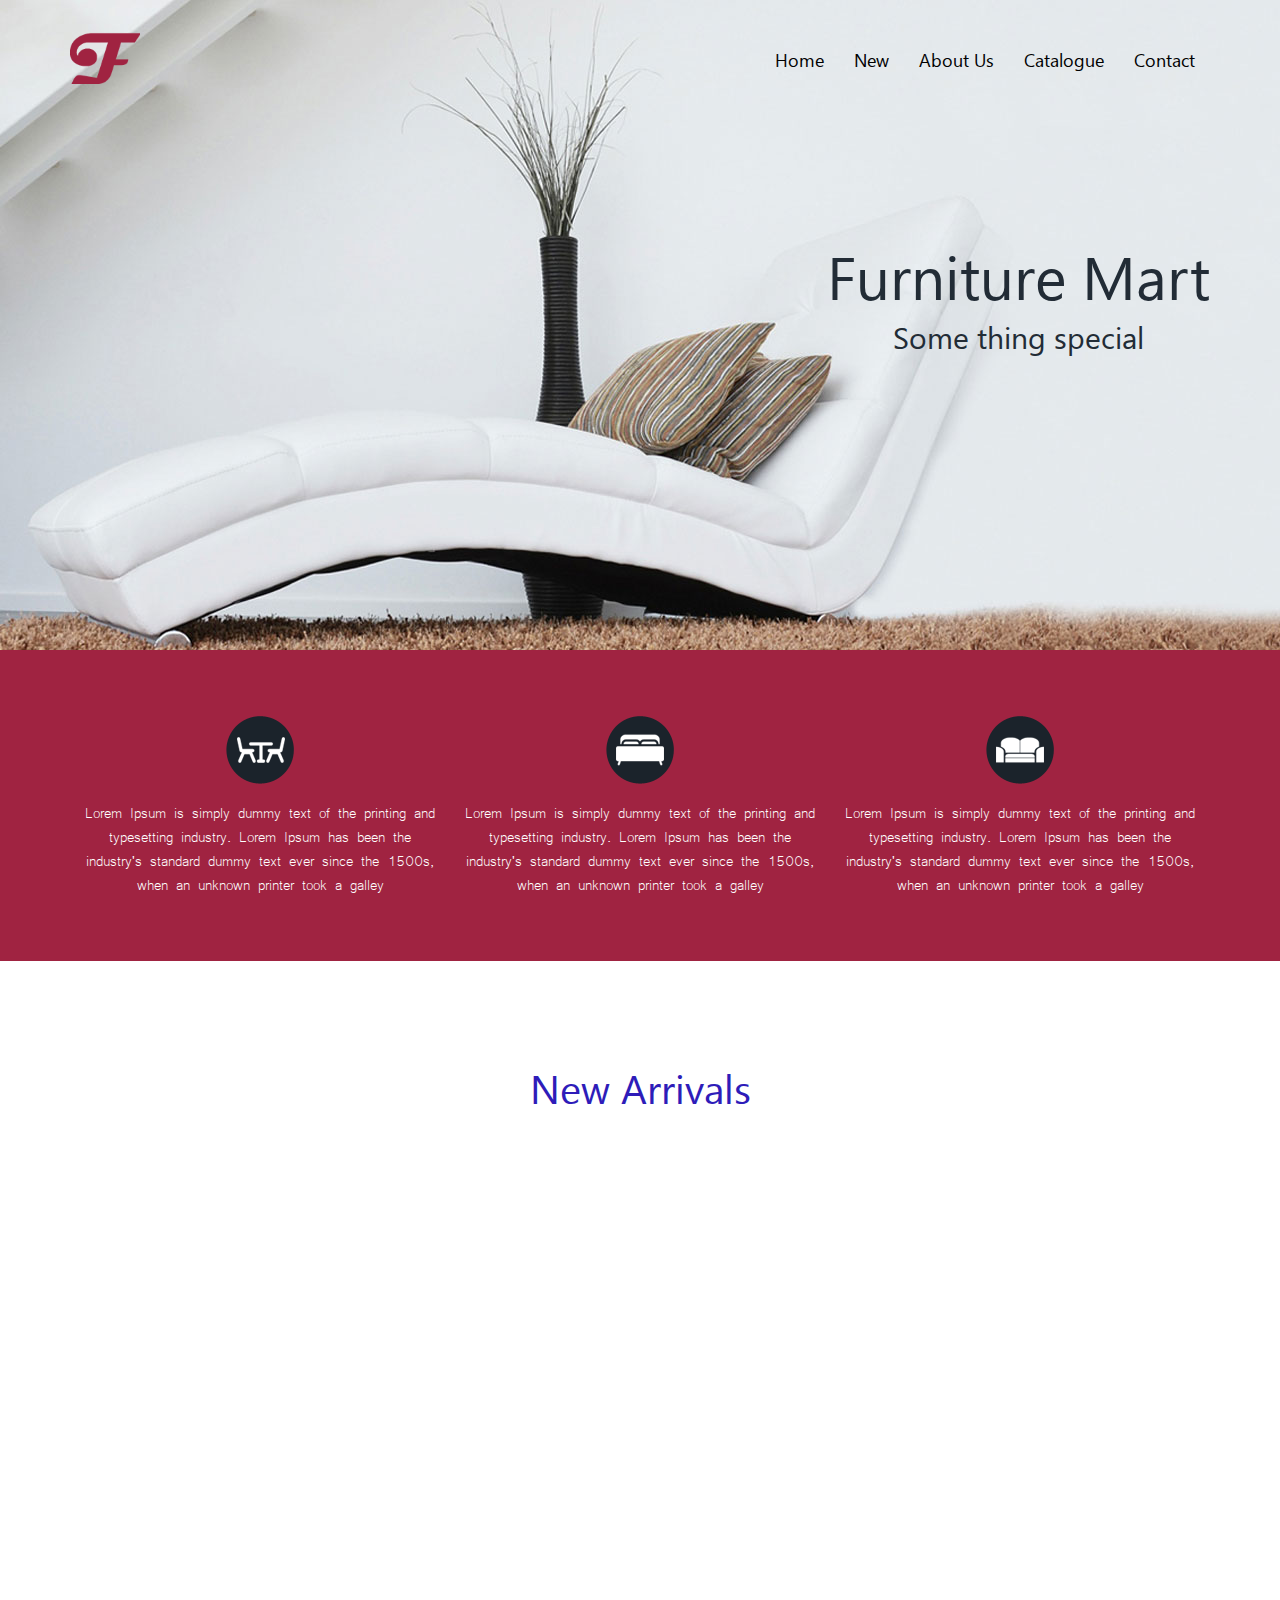
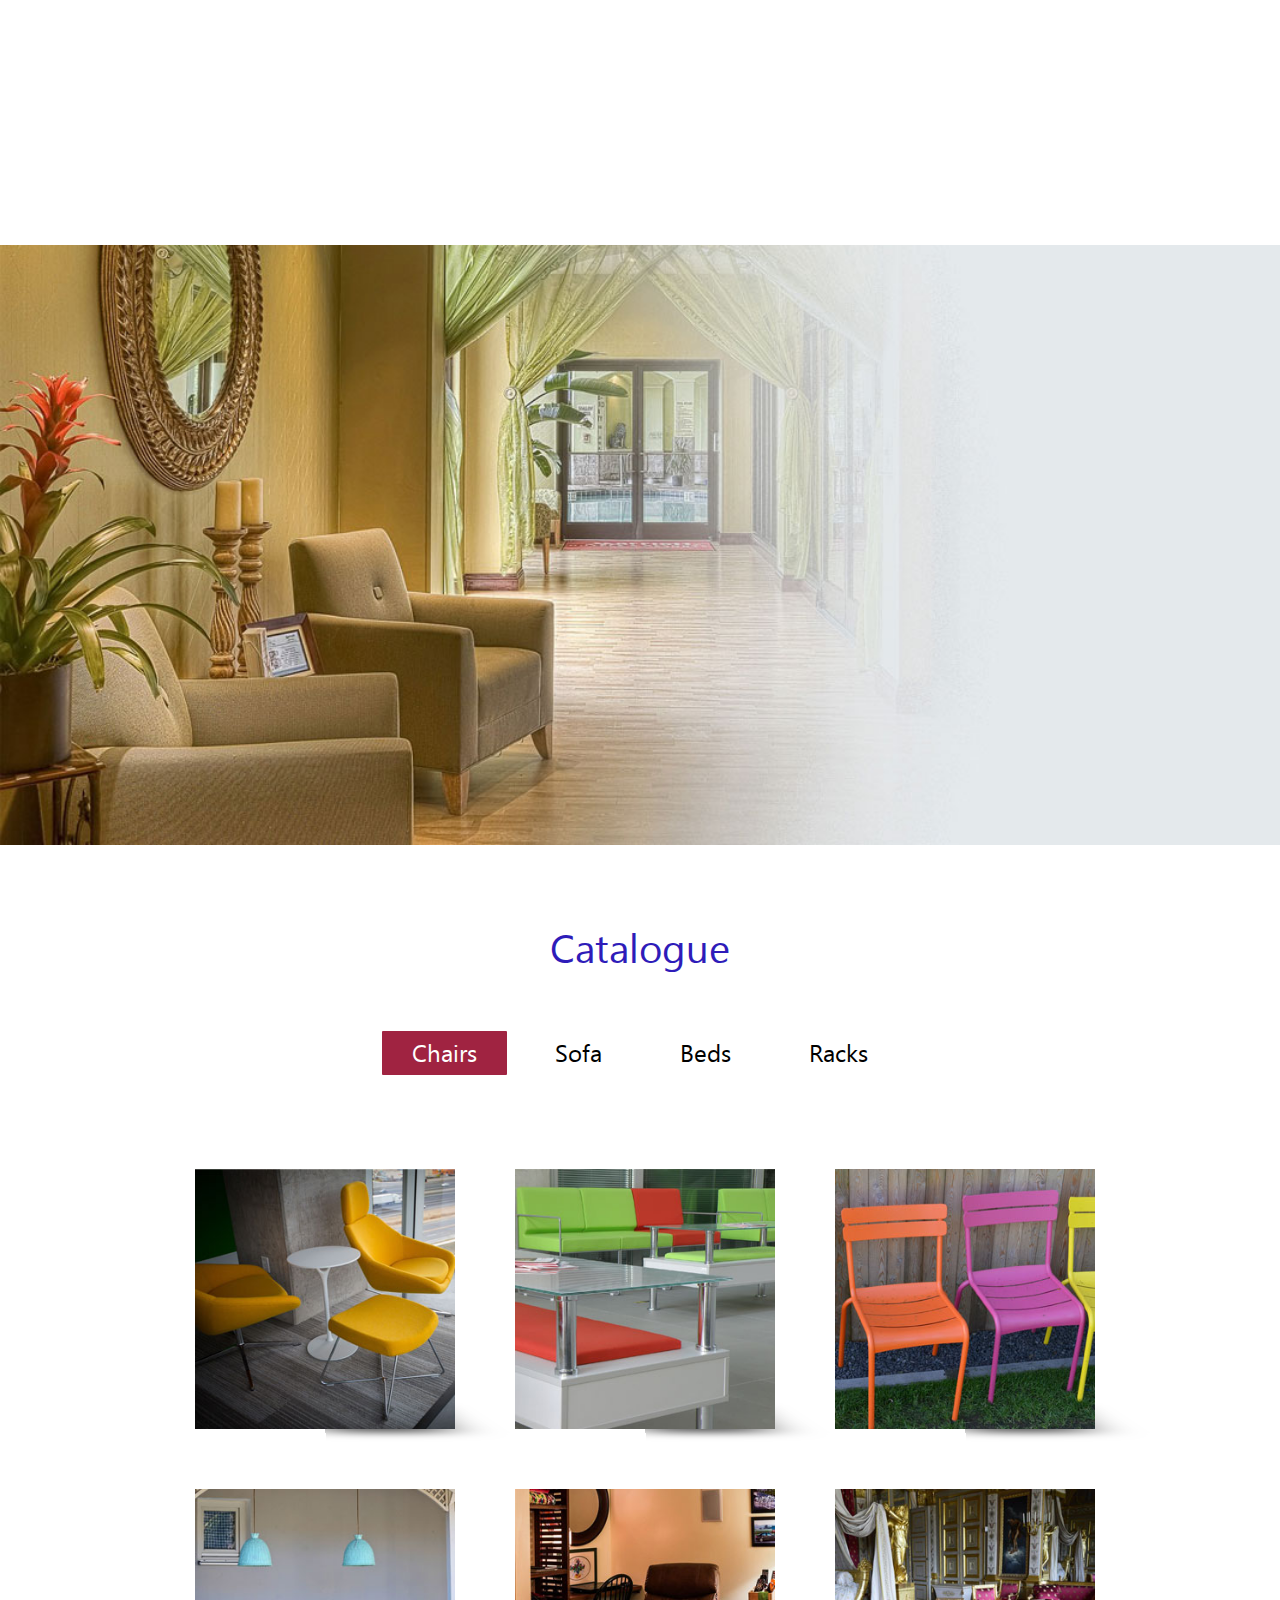
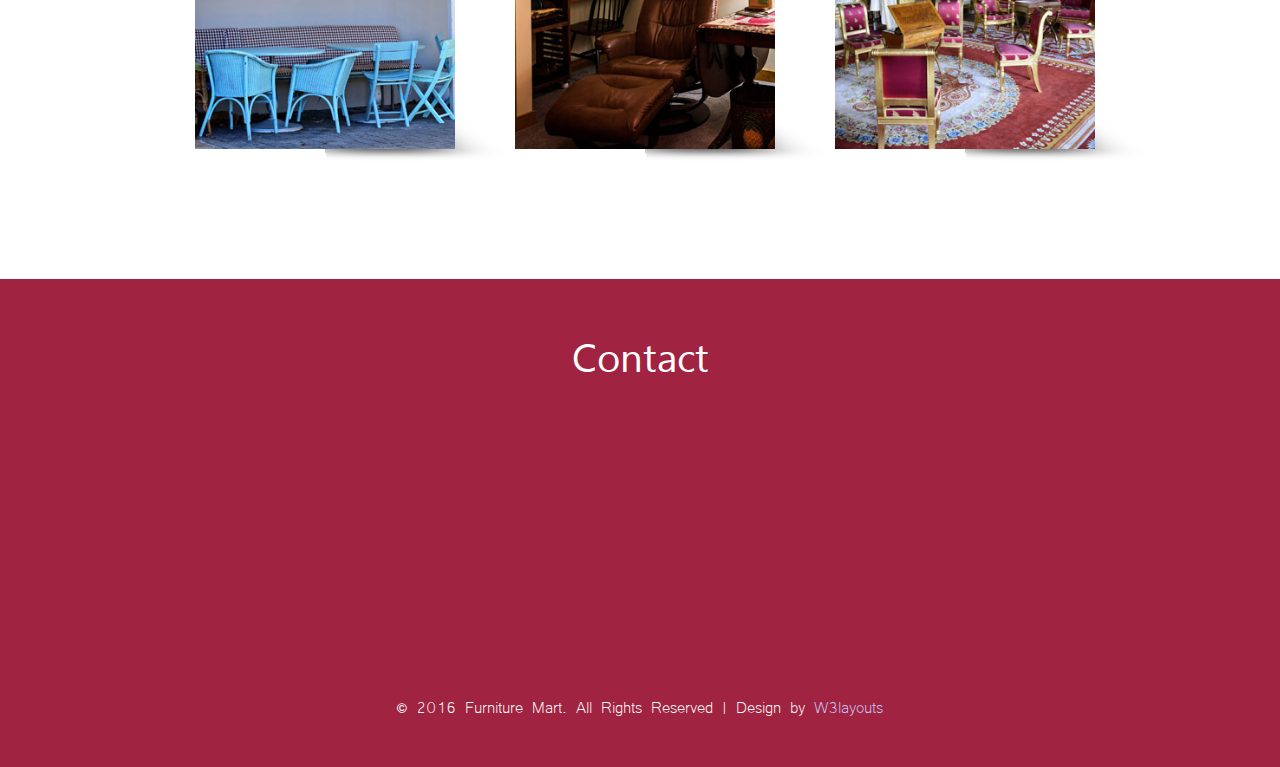
<file: html/html2/index.html>
<!--
Author: W3layouts
Author URL: http://w3layouts.com
License: Creative Commons Attribution 3.0 Unported
License URL: http://creativecommons.org/licenses/by/3.0/
-->
<!DOCTYPE html>
<html>
<head>
	<title>Furniture Mart is a Interior and Furniture Category Flat Bootstrap Responsive Website Template :: w3layouts</title>
	<!--for-mobile-apps-->
		<meta name="viewport" content="width=device-width, initial-scale=1">
		<meta http-equiv="Content-Type" content="text/html; charset=utf-8" />
		<meta name="keywords" content="Furniture Mart Responsive Website Template, Web Templates, Flat Web Templates, Android Compatible web template, 
		Smartphone Compatible web template, free webdesigns for Nokia, Samsung, LG, Sony Ericsson, Motorola web design" />
		<script type="application/x-javascript"> addEventListener("load", function() { setTimeout(hideURLbar, 0); }, false); function hideURLbar(){ window.scrollTo(0,1); } </script>
	<!--//for-mobile-apps-->
	
	<!-- Custom-Theme-Files -->
    <!-- Bootstrap-CSS --> 			<link rel="stylesheet" href="css/bootstrap.min.css">
    <!-- JQuery --> 				<script src="js/jquery-2.1.4.min.js"></script>
    <!-- Bootstrap-Main --> 		<script src="js/bootstrap.min.js">		</script>
    <!-- Index-Page-Styling --> 	<link rel="stylesheet" href="css/style.css" type="text/css" media="all">
	<!-- JS Box model -->			<script src="js/modernizr.custom.js"></script>
	
	<!-- JS for EasyResponsive tab -->
	<script src="js/easyResponsiveTabs.js" type="text/javascript"></script>
		<script type="text/javascript">
			$(document).ready(function () {
			$('#horizontalTab').easyResponsiveTabs({
			type: 'default', //Types: default, vertical, accordion           
			width: 'auto', //auto or any width like 600px
			fit: true   // 100% fit in a container
			});
			});
		</script>
		
	<!-- Start-Smooth-Scrolling -->
	<script type="text/javascript" src="js/move-top.js"></script>
	<script type="text/javascript" src="js/easing.js"></script>
		<script type="text/javascript">
			jQuery(document).ready(function($) {
				$(".scroll").click(function(event){     
                event.preventDefault();
                $('html,body').animate({scrollTop:$(this.hash).offset().top},2000);
            });
			});
		</script>
	<!-- //End-Smooth-Scrolling -->

	<!--JS for animate-->
	<link href="css/animate.css" rel="stylesheet" type="text/css" media="all">
	<script src="js/wow.min.js"></script>
		<script>
			new WOW().init();
		</script>
	<!--//end-animate-->

</head>

<body>

<div class="header" id="home">
		
	<div class="menu">
		<nav class="navbar navbar-default ">
			<div class="container">
			<!-- Brand and toggle get grouped for better mobile display -->
				<div class="navbar-header">
					<button type="button" class="navbar-toggle collapsed" data-toggle="collapse" data-target="#bs-example-navbar-collapse-1" aria-expanded="false">
						<span class="sr-only">Toggle navigation</span>
						<span class="icon-bar"></span>
						<span class="icon-bar"></span>
						<span class="icon-bar"></span>
					</button>
				  <a class="navbar-brand logo" href="#"><img src="./images/mlogo.png" alt="logo image"></a>	
				</div>
			<!-- Collect the nav links, forms, and other content for toggling -->
				
				<div class="collapse navbar-collapse" id="bs-example-navbar-collapse-1">
					<ul class="nav navbar-nav navbar-right">
						<li><a href="#home" class="active scroll wow fadeInDownBig" data-wow-delay=".1s">Home</a></li>
						<li><a href="#new" class="scroll wow fadeInDownBig" data-wow-delay=".3s">New</a></li>
						<li><a href="#about" class="scroll wow fadeInDownBig" data-wow-delay=".5s">About Us</a></li>
						<li><a href="#catalogue" class="scroll wow fadeInDownBig" data-wow-delay=".7s">Catalogue</a></li>
						<li><a href="#contact" class="scroll wow fadeInDownBig" data-wow-delay=".9s">Contact</a></li>
					</ul>
				</div><!-- navbar-collapse -->
					
				<div class="header-content">
					<h1 class="wow bounceIn" data-wow-delay="0.50s"> Furniture Mart </h1>
					<h2 class="wow fadeInUp" data-wow-delay="0.90s"> Some thing special </h2>
				</div> <!-- Header Content Ends Here -->
				  <div class="clearfix"> </div>			
			</div><!-- container -->
		</nav>
	</div> <!-- Menu Ends -->
				
</div> <!-- Header Ends -->


<div class="icon-info">
	<div class="container">
	
		<div class="col-md-4 icon">
			<div class="info">
				<div class="hi-icon-wrap hi-icon-effect-1 hi-icon-effect-1a ">
					<a href="#set-1" class="hi-icon hi-icon-sofa"> </a>
				</div>
					
				<p class="wow pulse">	Lorem Ipsum is simply dummy text of the
					printing and typesetting industry. Lorem Ipsum has been the industry's standard dummy
					text ever since the 1500s, when an unknown printer took a galley 
				</p>
			</div>
		</div>
		
		<div class="col-md-4 icon">
			<div class="info">
				<div class="hi-icon-wrap hi-icon-effect-1 hi-icon-effect-1a ">
					<a href="#set-1" class="hi-icon hi-icon-rack"> </a>
				</div>
					
				<p class="wow pulse">	Lorem Ipsum is simply dummy text of the
					printing and typesetting industry. Lorem Ipsum has been the industry's standard dummy
					text ever since the 1500s, when an unknown printer took a galley 
				</p>
			</div>
		</div>
		
		<div class="col-md-4 icon">
			<div class="info">
				<div class="hi-icon-wrap hi-icon-effect-1 hi-icon-effect-1a ">
					<a href="#set-1" class="hi-icon hi-icon-bed"> </a>
				</div>
					
				<p class="wow pulse">	Lorem Ipsum is simply dummy text of the
					printing and typesetting industry. Lorem Ipsum has been the industry's standard dummy
					text ever since the 1500s, when an unknown printer took a galley 
				</p>
			</div>
		</div>

	  <div class="clearfix"> </div>
	</div>
</div> <!-- icon-info -->


<div class="new-arrivals" >
  <div class="container">
	<div class="padding-new" id="new">  
	
		<h3> New Arrivals </h3>
			
		<div class="new-content">
			
			<div class="new-up">
				
				<div class="col-md-6 new-res">
					<div class="col-md-6 new-i wow fadeInLeft animated" data-wow-delay=".5s">
						<div class="new-image hovereffect">
							<img src="./images/c6.jpg" alt="image">
						</div>
					</div>
					<div class="col-md-6 new-t">
						<div class="new-text wow fadeInRight animated" data-wow-delay=".5s">
							<h4>Lorem Ipsum </h4>
							<p>publishing packages and web page use Lorem Ipsum as their default model text, and a search
							   Lorem Ipsum has been the industry's standard dummy text ever 
							</p>
						</div>
					</div>
				  <div class="clearfix"> </div>
				</div>
					
				<div class="col-md-6 new-res">
					<div class="col-md-6 new-i wow fadeInLeft animated" data-wow-delay=".5s">
						<div class="new-image hovereffect">
							<img src="./images/bed3.jpg" alt="image">
						</div>
					</div>
					<div class="col-md-6 new-t">
						<div class="new-text wow fadeInRight animated" data-wow-delay=".5s">
							<h4>Lorem Ipsum </h4>
							<p>Many desktop publishing packages and web page editors now use Lorem Ipsum as their model text, and a search
								Lorem Ipsum has been dummy text ever since</p>
						</div>
					</div>
				  <div class="clearfix"> </div>
				</div>
				
			  <div class="clearfix"> </div>
			</div>
			
			<div class="new-down">
				
				<div class="col-md-6 new-res">				
					<div class="col-md-6 new-t">
						<div class="new-text wow fadeInLeft animated" data-wow-delay=".5s">
							<h4 >Lorem Ipsum </h4>
							<p>Many desktop publishing packages and web page editors now use Lorem Ipsum as their model text, and a search
								Lorem Ipsum has been dummy text ever since</p>
						</div>
					</div>
					<div class="col-md-6 new-i wow fadeInRight animated" data-wow-delay=".5s">
						<div class="new-image hovereffect">
							<img src="./images/rack1.jpg" alt="image">
						</div>
					</div>
				  <div class="clearfix"> </div>
				</div>
				
				<div class="col-md-6 new-res">	
					<div class="col-md-6 new-t">
						<div class="new-text wow fadeInLeft animated" data-wow-delay=".5s">
							<h4  class="wow fadeInLeft animated" data-wow-delay=".5s">Lorem Ipsum </h4>
							<p class="wow fadeInLeft animated" data-wow-delay=".5s">publishing packages and web page use Lorem Ipsum as their default model text, and a search
								Lorem Ipsum has been the industry's standard dummy text ever since</p>
						</div>
					</div>
					<div class="col-md-6 new-i wow fadeInRight animated" data-wow-delay=".5s">
						<div class="new-image hovereffect">
							<img src="./images/sofa2.jpg" alt="image">
						</div>
					</div>
				  <div class="clearfix"> </div>
				</div>
				
			  <div class="clearfix"> </div>
			</div>
			
		</div> <!-- content ends here -->

	</div>
  </div>
</div> <!-- new arrivals ends here -->


<div class="about" id="about">
	<div class="container">
		<div class="about-content wow fadeInRight animated" data-wow-delay=".2s">
			<h3> About Us </h3>
			<p>publishing packages and web page editors now use Lorem Ipsum as their default model text, and a search web page editors now use Lorem 
			   and a search web page editors now use Lorem Ipsum publishing packages and web page editors now use Lorem Ipsum as their default model text,
			</p>
		</div>
	</div>
</div> <!--  about Ends here -->


<div class="catalogue" id="catalogue">
	<div class="container">
		<div class="padding-catalogue">
			<h3>Catalogue</h3>
			<div class="sap_tabs">	
		 
				<div id="horizontalTab" style="display: block; width: 100%; margin: 0px;">
		 
					<ul>
						<li class="resp-tab-item" aria-controls="tab_item-0" role="tab"><span>Chairs</span></li>
						<li class="resp-tab-item" aria-controls="tab_item-1" role="tab"><span>Sofa</span></li>
						<li class="resp-tab-item" aria-controls="tab_item-2" role="tab"><span>Beds</span></li>
						<li class="resp-tab-item" aria-controls="tab_item-3" role="tab"><span>Racks</span></li>
					</ul>		
					
					<div class="tab-1 resp-tab-content" aria-labelledby="tab_item-0">    <!-- ********** Chairs Tab **********  -->
						<div class="facts">
							<div class="chairs">
					
								<div class="wrapper">
									<ul class="stage clearfix">

										<li class="col-md-3 scene">
											<div class="frontview" onclick="return true">
												<div class="price-tag"> <img src="./images/c1.jpg" alt="image"></div>
													<div class="info">
														<header>
															<h4>Balance Chair</h4>
															<span class="dollar">$</span>
															<span class="rating">356</span>
															<p>Many desktop publishing packages and web model text, and a search Lorem Ipsum has been the industry's standard</p>
														</header>
													</div>
											</div>
										</li>

										<li class="col-md-3 scene">
											<div class="frontview" onclick="return true">
												<div class="price-tag"> 
													<img src="./images/c2.jpg" alt="image">
												</div>
												<div class="info">
													<header>
														<h4>Bardic chair</h4>
														<span class="dollar">$</span>
														<span class="rating">219</span>
														<p>Many desktop publishing packages and web model text, and a search Lorem Ipsum has been the industry's standard</p>
													</header>
												</div>
											</div>
										</li>
					
										<li class="col-md-3 scene">
											<div class="frontview" onclick="return true">
												  <div class="price-tag"><img src="./images/c3.jpg" alt="image"></div>
												<div class="info">
													<header>
														<h4>Curule chair</h4>
														<span class="dollar">$</span>
														<span class="rating">399</span>
														<p>Many desktop publishing packages and web model text, and a search Lorem Ipsum has been the industry's standard</p>
													</header>
												</div>
											</div>
										</li>
										
										<li class="col-md-3 scene">
											<div class="frontview" onclick="return true">
												  <div class="price-tag"><img src="./images/c4.jpg" alt="image"></div>
												<div class="info">
													<header>
														<h4>Valley Chair</h4>
														<span class="dollar">$</span>
														<span class="rating">158</span>
														<p>Many desktop publishing packages and web model text, and a search Lorem Ipsum has been the industry's standard</p>
													</header>
												</div>
											</div>
										</li>
										<li class="col-md-3 scene">
											<div class="frontview" onclick="return true">
												  <div class="price-tag"><img src="./images/c5.jpg" alt="image"></div>
												<div class="info">
													<header>
														<h4>Curule chair</h4>
														<span class="dollar">$</span>
														<span class="rating">257</span>
														<p>Many desktop publishing packages and web model text, and a search Lorem Ipsum has been the industry's standard</p>
													</header>
												</div>
											</div>
										</li>
										<li class="col-md-3 scene">
											<div class="frontview" onclick="return true">
												  <div class="price-tag"><img src="./images/c6.jpg" alt="image"></div>
												<div class="info">
													<header>
														<h4>Bubble Chair</h4>
														<span class="dollar">$</span>
														<span class="rating">455</span>
														<p>Many desktop publishing packages and web model text, and a search Lorem Ipsum has been the industry's standard</p>
													</header>
												</div>
											</div>
										</li>
														
									</ul>
								</div><!-- /wraspanper -->
							  <div class="clearfix"> </div>
							</div>
						</div>
					</div>	
			

					<div class="tab-1 resp-tab-content" aria-labelledby="tab_item-1">			<!-- ********** Sofa Tab **********  -->
						<div class="facts">
							<div class="sofa">
					
								<div class="wrapper">
									<ul class="stage clearfix">

										<li class="col-md-3 scene">
											<div class="frontview" onclick="return true">
												<div class="price-tag"> <img src="./images/sofa1.jpg" alt="image"></div>
													<div class="info">
														<header>
															<h4>Velvet Sofa</h4>
															<span class="dollar">$</span>
															<span class="rating">599</span>
															<p>Many desktop publishing packages and web model text, and a search Lorem Ipsum has been the industry's standard</p>
														</header>
													</div>
											</div>
										</li>

										<li class="col-md-3 scene">
											<div class="frontview" onclick="return true">
												<div class="price-tag"><img src="./images/sofa2.jpg" alt="image"></div>
												<div class="info">
													<header>
														<h4>Outdoor Sofa</h4>
														<span class="dollar">$</span>
														<span class="rating">877</span>
														<p>Many desktop publishing packages and web model text, and a search Lorem Ipsum has been the industry's standard</p>
													</header>
												</div>
											</div>
										</li>
					
										<li class="col-md-3 scene">
											<div class="frontview" onclick="return true">
												  <div class="price-tag"><img src="./images/sofa3.jpg" alt="image"></div>
												<div class="info">
													<header>
														<h4>Fabric Sofa</h4>
														<span class="dollar">$</span>
														<span class="rating">459</span>
														<p>Many desktop publishing packages and web model text, and a search Lorem Ipsum has been the industry's standard</p>
													</header>
												</div>
											</div>
										</li>
										
										<li class="col-md-3 scene">
											<div class="frontview" onclick="return true">
												  <div class="price-tag"><img src="./images/sofa4.jpg" alt="image"></div>
												<div class="info">
													<header>
														<h4>Home design Sofa</h4>
														<span class="dollar">$</span>
														<span class="rating">356</span>
														<p>Many desktop publishing packages and web model text, and a search Lorem Ipsum has been the industry's standard</p>
													</header>
												</div>
											</div>
										</li>
																								
									</ul>
								</div><!-- /wrapper -->
							  <div class="clearfix"> </div>
							</div>
						</div>
					</div>				        					            	      
					
					
					<div class="tab-1 resp-tab-content" aria-labelledby="tab_item-2">		<!-- ********** Beds Tab **********  -->
						<div class="facts">
							<div class="beds">
					
								<div class="wrapper">
									<ul class="stage clearfix">

										<li class="col-md-3 scene">
											<div class="frontview" onclick="return true">
												<div class="price-tag"> <img src="./images/bed1.jpg" alt="image"></div>
													<div class="info">
														<header>
															<h4>Sofa bed</h4>
															<span class="dollar">$</span>
															<span class="rating">875</span>
															<p>Many desktop publishing packages and web model text, and a search Lorem Ipsum has been the industry's standard</p>
														</header>
													</div>
											</div>
										</li>

										<li class="col-md-3 scene">
											<div class="frontview" onclick="return true">
												<div class="price-tag"><img src="./images/bed2.jpg" alt="image"></div>
												<div class="info">
													<header>
														<h4>Futon bed</h4>
														<span class="dollar">$</span>
														<span class="rating">499</span>
														<p>Many desktop publishing packages and web model text, and a search Lorem Ipsum has been the industry's standard</p>
													</header>
												</div>
											</div>
										</li>
									
										<li class="col-md-3 scene">
											<div class="frontview" onclick="return true">
												  <div class="price-tag"><img src="./images/bed3.jpg" alt="image"></div>
												<div class="info">
													<header>
														<h4>Mid Sleeper</h4>
														<span class="dollar">$</span>
														<span class="rating">877</span>
														<p>Many desktop publishing packages and web model text, and a search Lorem Ipsum has been the industry's standard</p>
													</header>
												</div>
											</div>
										</li>
										
										<li class="col-md-3 scene">
											<div class="frontview" onclick="return true">
												  <div class="price-tag"><img src="./images/bed4.jpg" alt="image"></div>
												<div class="info">
													<header>
														<h4>Trundle bed</h4>
														<span class="dollar">$</span>
														<span class="rating">458</span>
														<p>Many desktop publishing packages and web model text, and a search Lorem Ipsum has been the industry's standard</p>
													</header>
												</div>
											</div>
										</li>
																								
									</ul>
								</div><!-- /wrapper -->
								
							  <div class="clearfix"> </div>
							</div>
						</div>
					</div>
					
					
					<div class="tab-1 resp-tab-content" aria-labelledby="tab_item-3">				<!-- ********** Racks Tab **********  -->
						<div class="facts">
							<div class="racks">
					
								<div class="wrapper">
									<ul class="stage clearfix">

										<li class="col-md-3 scene">
											<div class="frontview" onclick="return true">
												<div class="price-tag"> <img src="./images/rack1.jpg" alt="image"></div>
													<div class="info">
														<header>
															<h4>Post Relay</h4>
															<span class="dollar">$</span>
															<span class="rating">984</span>
															<p>Many desktop publishing packages and web model text, and a search Lorem Ipsum has been the industry's standard</p>
														</header>
													</div>
											</div>
										</li>

										<li class="col-md-3 scene">
											<div class="frontview" onclick="return true">
												<div class="price-tag"><img src="./images/rack2.jpg" alt="image"></div>
												<div class="info">
													<header>
														<h4>Post Relay</h4>
														<span class="dollar">$</span>
														<span class="rating">884</span>
														<p>Many desktop publishing packages and web model text, and a search Lorem Ipsum has been the industry's standard</p>
													</header>
												</div>
											</div>
										</li>
					
										<li class="col-md-3 scene">
											<div class="frontview" onclick="return true">
												  <div class="price-tag"><img src="./images/rack3.jpg" alt="image"></div>
												<div class="info">
													<header>
														<h4>Post Relay</h4>
														<span class="dollar">$</span>
														<span class="rating">654</span>
														<p>Many desktop publishing packages and web model text, and a search Lorem Ipsum has been the industry's standard</p>
													</header>
												</div>
											</div>
										</li>
										
										<li class="col-md-3 scene">
											<div class="frontview" onclick="return true">
												  <div class="price-tag"><img src="./images/rack4.jpg" alt="image"></div>
												<div class="info">
													<header>
														<h4>Post Relay</h4>
														<span class="dollar">$</span>
														<span class="rating">548</span>
														<p>Many desktop publishing packages and web model text, and a search Lorem Ipsum has been the industry's standard</p>
													</header>
												</div>
											</div>
											
										</li>
										
														
									</ul>
								</div><!-- /wrapper -->
							  <div class="clearfix"> </div>
							</div>
						</div>
					</div>
				
				  
				</div>
			</div>
		</div>
	</div>  <div class="clearfix"> </div>
</div>		<!-- catalogue Ends here -->

<div class="contact" id="contact">
	<div class="container">
		<div class="padding-contact">
			<h3> Contact </h3>
			<div class="col-md-3 address services wow fadeInLeft animated" data-wow-delay=".6s">
				<h4>Address</h4>
					<address>
						Lorem Ipsum<br>
						HTML5 Buildings,<br>
						Doctorville,<br>
						Great Britain<br>
						(123) 456-7890<br>
						<span>Phone : +123 4567 8900</span>
					</address>
			</div>
			
			<div class="col-md-6 c-form wow fadeInUp animated" data-wow-delay=".2s">
				<div class="register">
					<form>	
						<input placeholder="Name" type="text" required="">
						<input placeholder="Email Address" type="text" required="">
						<div class="message">
							<input placeholder="Message" type="message" required="">
						</div>
						
						<div class="sign-up">
							<input type="submit" value="Submit"/>
						</div>
					</form>
				</div>
			</div>
			
			<div class="col-md-3 quick wow fadeInRight animated" data-wow-delay=".6s">
				<h4>Quick Links</h4>
					<ul>
						<li><a href="#home" class="active scroll">Home</a></li>
						<li><a href="#new" class="scroll">New</a></li>
						<li><a href="#about" class="scroll">About Us</a></li>
						<li><a href="#catalogue" class="scroll">Catalogue</a></li>
					</ul>
					
			</div>
			
		  <div class="clearfix"> </div>
		</div>
		
			<!--start-copyright-->
			<div class="copy-right">
				
					<p>&copy; 2016 Furniture Mart.  All Rights  Reserved | Design by <a href="http://w3layouts.com">W3layouts</a></p>
				
			</div>
			<!--//end-copyright-->
	</div>
</div><!-- Contact Ends here -->

	<!-- Slide-To-Top JavaScript (No-Need-To-Change) -->
		<script type="text/javascript">
			$(document).ready(function() {
			$().UItoTop({ easingType: 'easeOutQuart' });
				});
		</script>
		<a href="#" id="toTop" style="display: block;"> <span id="toTopHover" style="opacity: 1;"> </span></a>
	<!-- //Slide-To-Top JavaScript -->

</body>
</html>
</file>
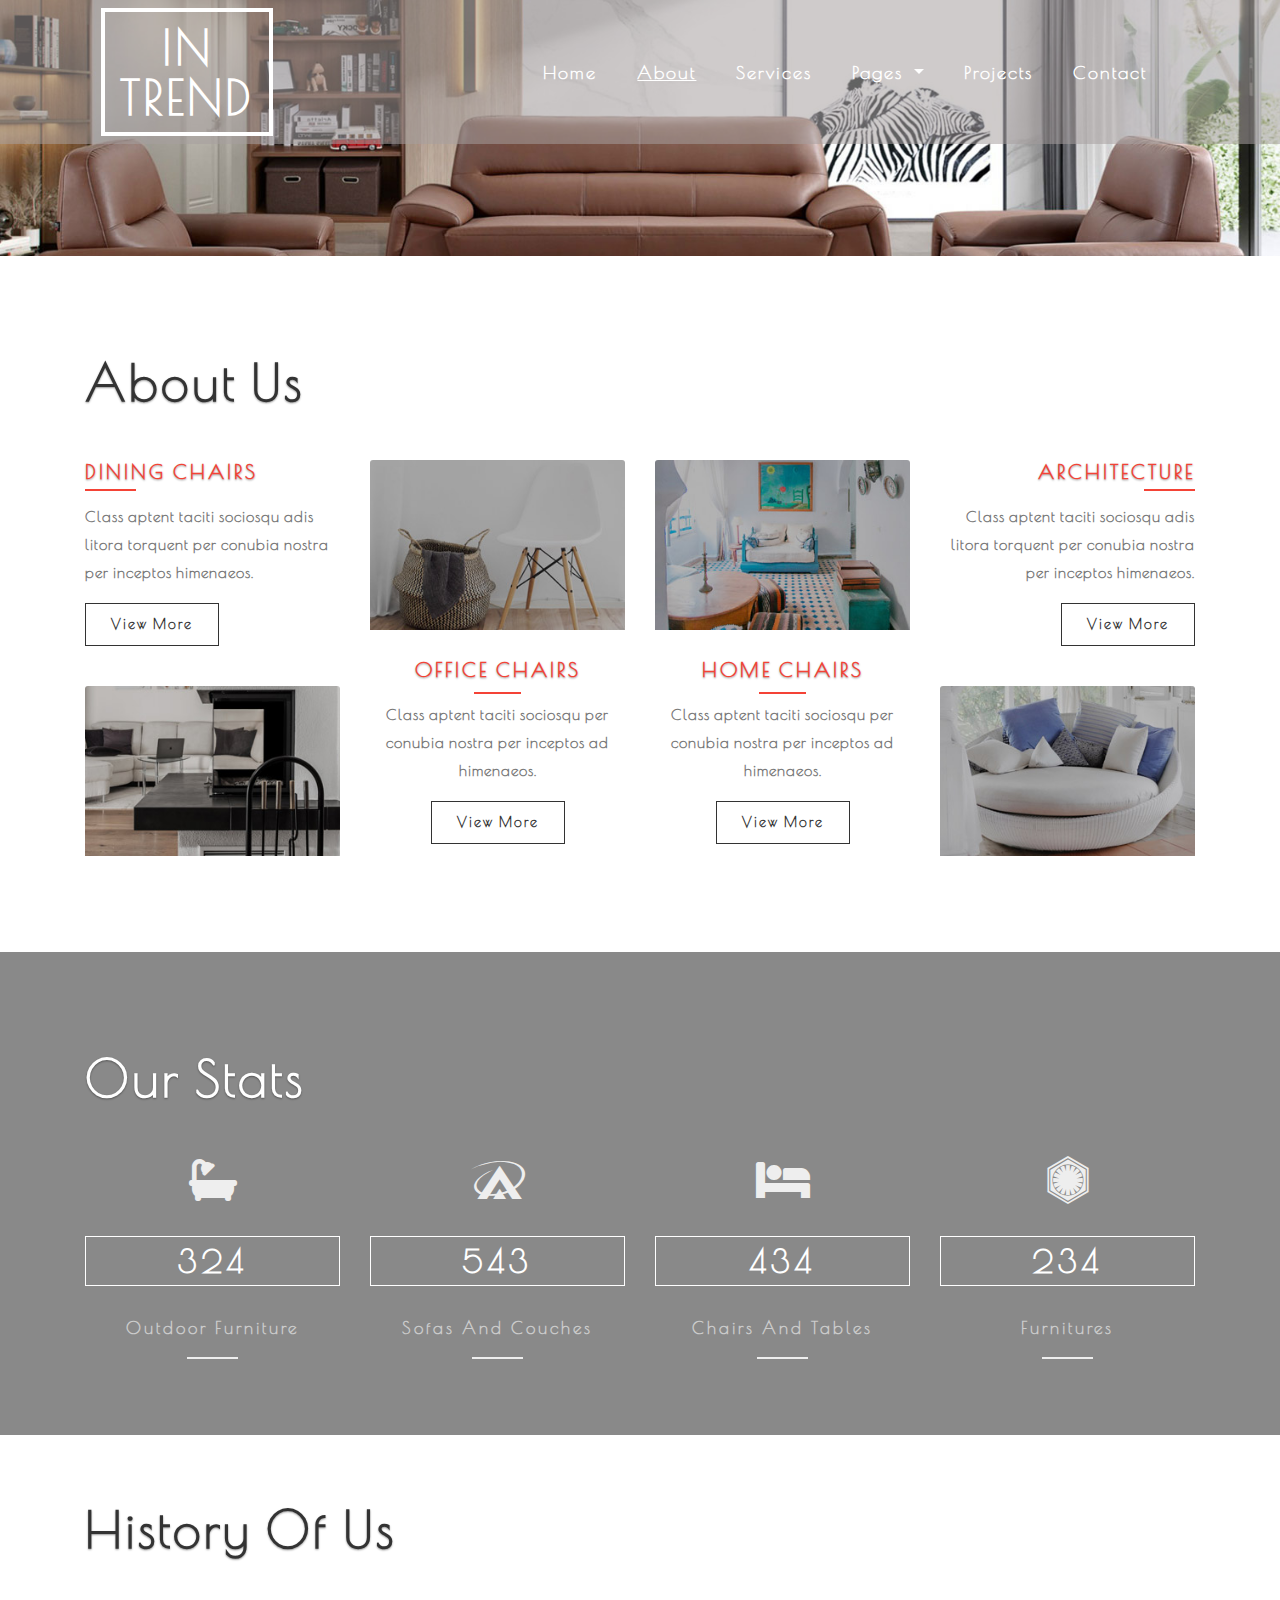
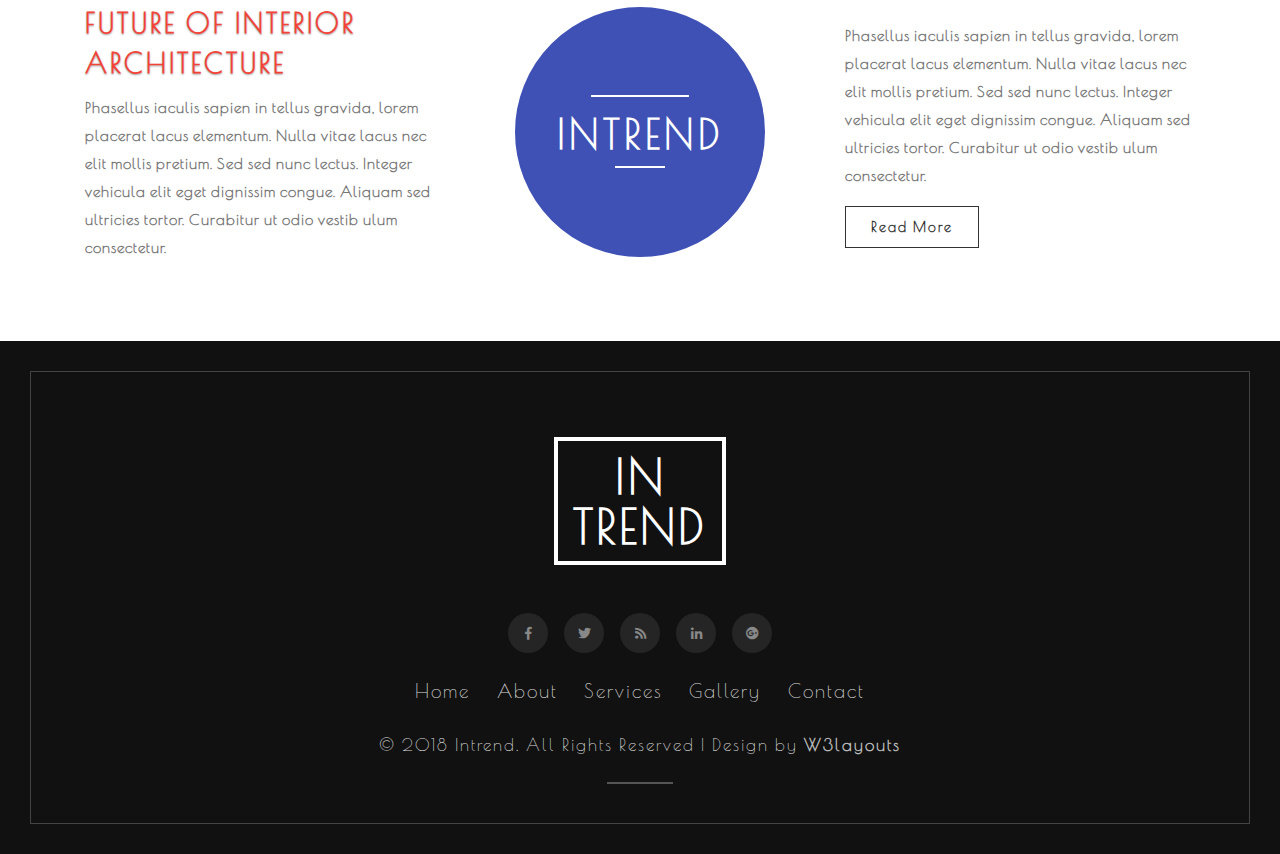
<file: html/about.html>
<!--
	Author: W3layouts
	Author URL: http://w3layouts.com
	License: Creative Commons Attribution 3.0 Unported
	License URL: http://creativecommons.org/licenses/by/3.0/
-->
<!DOCTYPE html>
<html lang="en">
<head>
<title> Intrend Interior Category Flat Bootstrap Responsive Website Template | About : W3layouts</title>
	
	<!-- Meta tag Keywords -->
	<meta name="viewport" content="width=device-width, initial-scale=1">
	<meta charset="utf-8">
	<meta name="keywords" content="Intrend Responsive web template, Bootstrap Web Templates, Flat Web Templates, Android Compatible web template, 
	Smartphone Compatible web template, free webdesigns for Nokia, Samsung, LG, SonyEricsson, Motorola web design" />
	<script type="application/x-javascript">
		addEventListener("load", function () {
			setTimeout(hideURLbar, 0);
		}, false);

		function hideURLbar() {
			window.scrollTo(0, 1);
		}
	</script>
	<!--// Meta tag Keywords -->
		
	<!-- css files -->
	<link rel="stylesheet" href="css/bootstrap.css"> <!-- Bootstrap-Core-CSS -->
	<link rel="stylesheet" href="css/style.css" type="text/css" media="all" /> <!-- Style-CSS --> 
	<link rel="stylesheet" href="css/fontawesome-all.css"> <!-- Font-Awesome-Icons-CSS -->
	<!-- //css files -->
	
	<!-- web-fonts -->
	<link href="//fonts.googleapis.com/css?family=Poiret+One&amp;subset=cyrillic,latin-ext" rel="stylesheet">
	<!-- //web-fonts -->
	
</head>

<body>

<!-- banner -->
<div class="inner-page-banner" id="home"> 	   
	<!--Header-->
	<header>
		<div class="container agile-banner_nav">
			<nav class="navbar navbar-expand-lg navbar-light bg-light">
				
				<h1><a class="navbar-brand" href="index.html">In <span class="display"> Trend</span></a></h1>
				<button class="navbar-toggler" type="button" data-toggle="collapse" data-target="#navbarSupportedContent" aria-controls="navbarSupportedContent" aria-expanded="false" aria-label="Toggle navigation">
				<span class="navbar-toggler-icon"></span>
				</button>

				<div class="collapse navbar-collapse justify-content-center" id="navbarSupportedContent">
					<ul class="navbar-nav ml-auto">
						<li class="nav-item">
							<a class="nav-link" href="index.html">Home <span class="sr-only">(current)</span></a>
						</li>
						<li class="nav-item active">
							<a class="nav-link" href="about.html">About</a>
						</li>
						<li class="nav-item">
							<a class="nav-link" href="services.html">Services</a>
						</li>
						<li class="dropdown nav-item">
							<a href="#" class="dropdown-toggle nav-link" data-toggle="dropdown">Pages
								<b class="caret"></b>
							</a>
							<ul class="dropdown-menu agile_short_dropdown">
								<li>
									<a href="error.html">Error Page</a>
								</li>
								<li>
									<a href="single.html">Single Page</a>
								</li>
							</ul>
						</li>
						<li class="nav-item">
							<a class="nav-link" href="projects.html">Projects</a>
						</li>
						<li class="nav-item">
							<a class="nav-link" href="contact.html">Contact</a>
						</li>
					</ul>
				</div>
			  
			</nav>
		</div>
	</header>
	<!--Header-->
</div>
<!-- //banner --> 

<!-- about -->
<section class="wthree-row py-5">
	<div class="container py-lg-5 py-sm-3">
		<h3 class="heading text-capitalize mb-sm-5 mb-4"> About us </h3>
		<div class="row d-flex justify-content-center">
			<div class="card col-lg-3 col-md-6 border-0">
				<div class="card-body bg-light pl-0 pr-0 pt-0">
					<h5 class=" card-title titleleft">Dining Chairs</h5>
					<p class="card-text mb-3">Class aptent taciti sociosqu adis litora torquent per conubia nostra per inceptos himenaeos.</p>
					<a href="#ab-bot" class="btn scroll">View More</a>
				</div>
				<img class="card-img-top" src="images/a1.jpg" alt="Card image cap">
			</div>
			<div class="card col-lg-3 col-md-6 border-0 mt-md-0 mt-5">
				<img class="card-img-top" src="images/a2.jpg " alt="Card image cap ">
				<div class="card-body bg-light text-center">
					<h5 class="card-title pt-3">Office Chairs</h5>
					<p class="card-text mb-3 ">Class aptent taciti sociosqu per conubia nostra per inceptos ad himenaeos.</p>
					<a href="#ab-bot" class="btn scroll">View More</a>
				</div>
			</div>
			<div class="card col-lg-3 col-md-6 border-0 mt-lg-0 mt-5 ">
				<img class="card-img-top " src="images/a3.jpg " alt="Card image cap ">
				<div class="card-body bg-light text-center">
					<h5 class="card-title pt-3">Home Chairs</h5>
					<p class="card-text mb-3 ">Class aptent taciti sociosqu per conubia nostra per inceptos ad himenaeos.</p>
					<a href="#ab-bot" class="btn scroll">View More</a>
				</div>
			</div>
			<div class="card col-lg-3 col-md-6 border-0 mt-lg-0 mt-5 text-right">
				<div class="card-body bg-light pl-0 pr-0 pt-0">
					<h5 class="card-title titleright">Architecture</h5>
					<p class="card-text mb-3">Class aptent taciti sociosqu adis litora torquent per conubia nostra per inceptos himenaeos.</p>
					<a href="#ab-bot" class="btn scroll">View More</a>
				</div>
				<img class="card-img-top " src="images/a4.jpg " alt="Card image cap ">
			</div>
		</div>
	</div>
</section>
<!-- //about -->

<!-- counter -->
<div class="services-bottom stats">
	<div class="wthree-different-dot1 py-5">
	<div class="container py-lg-5 pb-3">
		<h3 class="heading text-capitalize mb-5"> Our Stats </h3>
		  <div class="row wthree-agile-counter">
		  <div class="col-sm-3 col-6 w3_agile_stats_grid-top">
			<div class="w3_agile_stats_grid">
				<div class="agile_count_grid_left">
				<span class="fas fa-bath" aria-hidden="true"></span>
				</div>
				<div class="agile_count_grid_right">
					<p class="counter">324</p> 
				</div>
				<div class="clearfix"> </div>
				<h4>Outdoor Furniture</h4>
			</div>
		</div>
		<div class="col-sm-3 col-6 w3_agile_stats_grid-top">
			<div class="w3_agile_stats_grid">
				<div class="agile_count_grid_left">
					<span class="fab fa-asymmetrik"></span>
				</div>
				<div class="agile_count_grid_right">
					<p class="counter">543</p> 
				</div>
				<div class="clearfix"> </div>
				<h4>Sofas and couches</h4>
			</div>
		</div>
		<div class="col-sm-3 col-6 mt-sm-0 mt-5 w3_agile_stats_grid-top">
			<div class="w3_agile_stats_grid">
				<div class="agile_count_grid_left">
					<span class="fas fa-bed" aria-hidden="true"></span>
				</div>
				<div class="agile_count_grid_right">
					<p class="counter">434</p> 
				</div>
				<div class="clearfix"> </div>
				<h4>Chairs and tables</h4>
			</div>
		</div>
		<div class="col-sm-3 col-6 mt-sm-0 mt-5 w3_agile_stats_grid-top">
			<div class="w3_agile_stats_grid">
				<div class="agile_count_grid_left">
					<span class="fab fa-first-order" aria-hidden="true"></span>
				</div>
				<div class="agile_count_grid_right">
					<p class="counter">234</p> 
				</div>
				<div class="clearfix"> </div>
				<h4>Furnitures</h4>
			</div>
		</div>
		</div>
	</div>
	</div>
</div>
<!-- //counter -->

<!-- about  bottom -->
<section class="wthree-row py-5">
	<div class="container py-3">
		<h3 class="heading text-capitalize mb-5"> History of us</h3>
		<div class="row bottom-grids">
			<div class="col-lg-4 bottom-grid1">
				<h3 class="mb-2">Future Of Interior</h3>
				<h3> Architecture</h3>
				<p class=""> Phasellus iaculis sapien in tellus gravida, lorem placerat lacus elementum. Nulla vitae lacus nec elit mollis pretium. Sed sed nunc lectus. Integer vehicula elit eget dignissim congue. Aliquam sed ultricies tortor. Curabitur ut odio vestib ulum consectetur.</p> 
			</div>
			<div class="col-lg-4 text-center bottom-grid2">
				<h4>INTREND</h4>
			</div>
			<div class="col-lg-4 bottom-grid1">
				<p class="mb-4"> Phasellus iaculis sapien in tellus gravida, lorem placerat lacus elementum. Nulla vitae lacus nec elit mollis pretium. Sed sed nunc lectus. Integer vehicula elit eget dignissim congue. Aliquam sed ultricies tortor. Curabitur ut odio vestib ulum consectetur.</p> 
				<a href="#">Read More</a>
			</div>
		</div>
	</div>
</section>
<!-- //about  bottom -->

<!-- footer -->
<footer class="py-5">
	<div class="container py-md-5">
		<div class="footer-logo mb-5 text-center">
			<a class="navbar-brand" href="index.html">In <span class="display"> Trend</span></a>
		</div>
		<div class="footer-grid">
			<div class="social mb-4 text-center">
				<ul class="d-flex justify-content-center">
					<li class="mx-2"><a href="#"><span class="fab fa-facebook-f"></span></a></li>
					<li class="mx-2"><a href="#"><span class="fab fa-twitter"></span></a></li>
					<li class="mx-2"><a href="#"><span class="fas fa-rss"></span></a></li>
					<li class="mx-2"><a href="#"><span class="fab fa-linkedin-in"></span></a></li>
					<li class="mx-2"><a href="#"><span class="fab fa-google-plus"></span></a></li>
				</ul>
			</div>
			<div class="list-footer">
				<ul class="footer-nav text-center">
					<li>
						<a href="index.html">Home</a>
					</li>
					<li>
						<a href="about.html">About</a>
					</li>
					<li>
						<a href="services.html">Services</a>
					</li>
					<li>
						<a href="projects.html">Gallery</a>
					</li>
					<li>
						<a href="contact.html">Contact</a>
					</li>
				</ul>
			</div>
			<div class="agileits_w3layouts-copyright mt-4 text-center">
				<p>© 2018 Intrend. All Rights Reserved | Design by <a href="http://w3layouts.com/" target="=_blank"> W3layouts </a></p>
		</div>
		</div>
	</div>
</footer>
<!-- footer -->

<!-- js-scripts -->		

	<!-- js -->
	<script type="text/javascript" src="js/jquery-2.2.3.min.js"></script>
	<script type="text/javascript" src="js/bootstrap.js"></script> <!-- Necessary-JavaScript-File-For-Bootstrap --> 
	<!-- //js -->
		
	<!-- stats -->
	<script src="js/jquery.waypoints.min.js"></script>
	<script src="js/jquery.countup.js"></script>
	<script>
		$('.counter').countUp();
	</script>
	<!-- //stats -->

	<!-- start-smoth-scrolling -->
	<script src="js/SmoothScroll.min.js"></script>
	<script type="text/javascript" src="js/move-top.js"></script>
	<script type="text/javascript" src="js/easing.js"></script>
	<script type="text/javascript">
		jQuery(document).ready(function($) {
			$(".scroll").click(function(event){		
				event.preventDefault();
				$('html,body').animate({scrollTop:$(this.hash).offset().top},1000);
			});
		});
	</script>
	<!-- here stars scrolling icon -->
	<script type="text/javascript">
		$(document).ready(function() {
			/*
				var defaults = {
				containerID: 'toTop', // fading element id
				containerHoverID: 'toTopHover', // fading element hover id
				scrollSpeed: 1200,
				easingType: 'linear' 
				};
			*/
								
			$().UItoTop({ easingType: 'easeOutQuart' });
								
			});
	</script>
	<!-- //here ends scrolling icon -->
	<!-- start-smoth-scrolling -->
	
<!-- //js-scripts -->

</body>
</html>
</file>
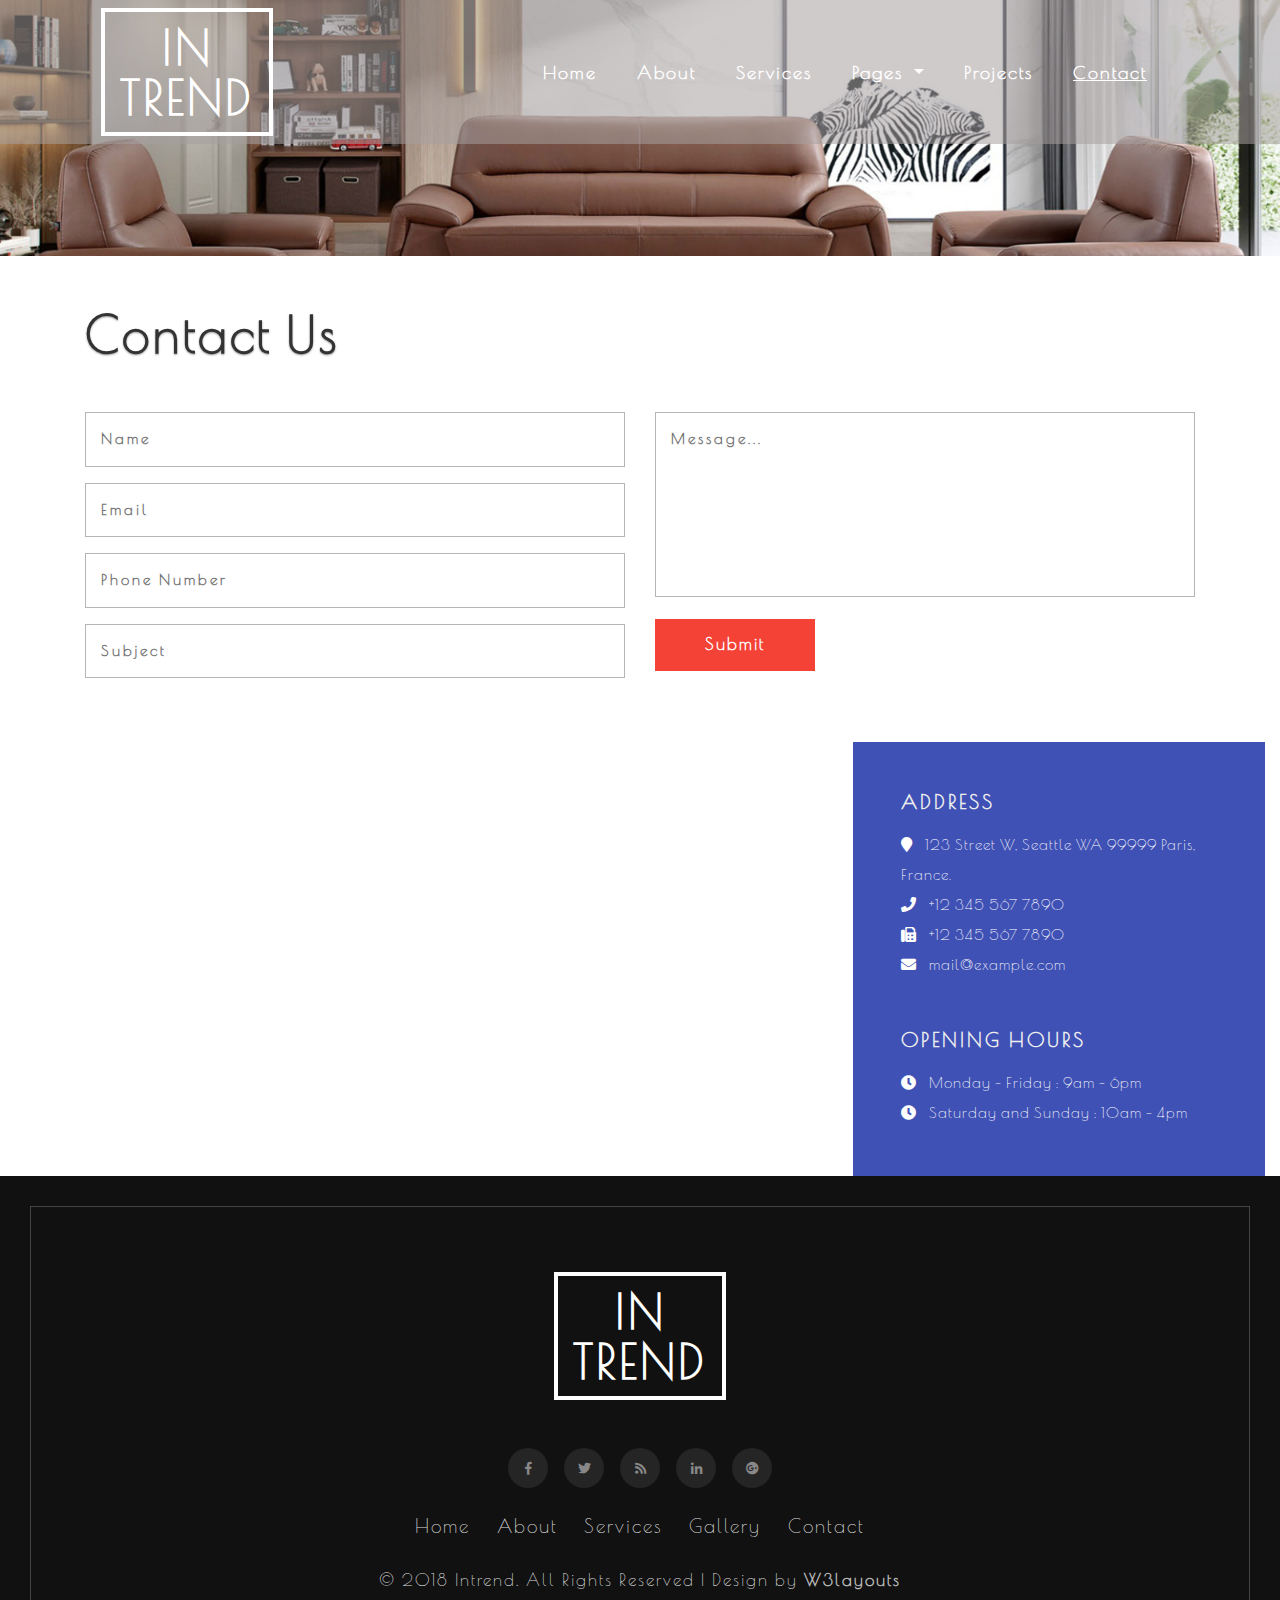
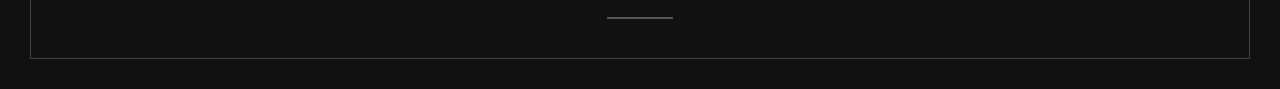
<file: html/contact.html>
<!--
	Author: W3layouts
	Author URL: http://w3layouts.com
	License: Creative Commons Attribution 3.0 Unported
	License URL: http://creativecommons.org/licenses/by/3.0/
-->
<!DOCTYPE html>
<html lang="en">
<head>
<title> Intrend Interior Category Flat Bootstrap Responsive Website Template | Contact : W3layouts</title>
	
	<!-- Meta tag Keywords -->
	<meta name="viewport" content="width=device-width, initial-scale=1">
	<meta charset="utf-8">
	<meta name="keywords" content="Intrend Responsive web template, Bootstrap Web Templates, Flat Web Templates, Android Compatible web template, 
	Smartphone Compatible web template, free webdesigns for Nokia, Samsung, LG, SonyEricsson, Motorola web design" />
	<script type="application/x-javascript">
		addEventListener("load", function () {
			setTimeout(hideURLbar, 0);
		}, false);

		function hideURLbar() {
			window.scrollTo(0, 1);
		}
	</script>
	<!--// Meta tag Keywords -->
		
	<!-- css files -->
	<link rel="stylesheet" href="css/bootstrap.css"> <!-- Bootstrap-Core-CSS -->
	<link rel="stylesheet" href="css/style.css" type="text/css" media="all" /> <!-- Style-CSS --> 
	<link rel="stylesheet" href="css/fontawesome-all.css"> <!-- Font-Awesome-Icons-CSS -->
	<!-- //css files -->
	
	<!-- web-fonts -->
	<link href="//fonts.googleapis.com/css?family=Poiret+One&amp;subset=cyrillic,latin-ext" rel="stylesheet">
	<!-- //web-fonts -->
	
</head>

<body>

<!-- banner -->
<div class="inner-page-banner" id="home"> 	   
	<!--Header-->
	<header>
		<div class="container agile-banner_nav">
			<nav class="navbar navbar-expand-lg navbar-light bg-light">
				
				<h1><a class="navbar-brand" href="index.html">In <span class="display"> Trend</span></a></h1>
				<button class="navbar-toggler" type="button" data-toggle="collapse" data-target="#navbarSupportedContent" aria-controls="navbarSupportedContent" aria-expanded="false" aria-label="Toggle navigation">
				<span class="navbar-toggler-icon"></span>
				</button>

				<div class="collapse navbar-collapse justify-content-center" id="navbarSupportedContent">
					<ul class="navbar-nav ml-auto">
						<li class="nav-item">
							<a class="nav-link" href="index.html">Home <span class="sr-only">(current)</span></a>
						</li>
						<li class="nav-item">
							<a class="nav-link" href="about.html">About</a>
						</li>
						<li class="nav-item">
							<a class="nav-link" href="services.html">Services</a>
						</li>
						<li class="dropdown nav-item">
							<a href="#" class="dropdown-toggle nav-link" data-toggle="dropdown">Pages
								<b class="caret"></b>
							</a>
							<ul class="dropdown-menu agile_short_dropdown">
								<li>
									<a href="error.html">Error Page</a>
								</li>
								<li>
									<a href="single.html">Single Page</a>
								</li>
							</ul>
						</li>
						<li class="nav-item">
							<a class="nav-link" href="projects.html">Projects</a>
						</li>
						<li class="nav-item active">
							<a class="nav-link" href="contact.html">Contact</a>
						</li>
					</ul>
				</div>
			  
			</nav>
		</div>
	</header>
	<!--Header-->
</div>
<!-- //banner --> 

<!-- contact -->
<section class="contact py-5">
	<div class="container">
		<h2 class="heading text-capitalize mb-sm-5 mb-4"> Contact Us </h2>
			<div class="mail_grid_w3l">
				<form action="#" method="post">
					<div class="row">
						<div class="col-md-6 contact_left_grid" data-aos="fade-right">
							<div class="contact-fields-w3ls">
								<input type="text" name="Name" placeholder="Name" required="">
							</div>
							<div class="contact-fields-w3ls">
								<input type="email" name="Email" placeholder="Email" required="">
							</div>
							<div class="contact-fields-w3ls">
								<input type="text" name="Telephone" placeholder="Phone Number" required="">
							</div>
							<div class="contact-fields-w3ls">
								<input type="text" name="Subject" placeholder="Subject" required="">
							</div>
						</div>
						<div class="col-md-6 contact_left_grid" data-aos="fade-left">
							<div class="contact-fields-w3ls">
								<textarea name="Message" placeholder="Message..." required=""></textarea>
							</div>
							<input type="submit" value="Submit">
						</div>
					</div>

				</form>
			</div>
		
	</div>
</section>
<!-- //contact -->
<section class="contact-map">
	<div class="container-fluid">
		<div class="row contact-grids">
			<div class="col-lg-8 col-md-6 pr-0">
				<iframe src="https://www.google.com/maps/embed?pb=!1m18!1m12!1m3!1d100939.98555687309!2d-122.50815494344963!3d37.75781499229416!2m3!1f0!2f0!3f0!3m2!1i1024!2i768!4f13.1!3m3!1m2!1s0x80859a6d00690021%3A0x4a501367f076adff!2sSan+Francisco%2C+CA%2C+USA!5e0!3m2!1sen!2sin!4v1486123800256" class="map"></iframe>
			</div>
			<div class="col-lg-4 col-md-6 pl-0">
				<div class="contact-info p-sm-5 p-4">
					<div class="mb-5">
						<h4 class="mb-3">Address</h4>
						<p><span class="fas fa-map-marker mr-2"></span> 123 Street W, Seattle WA 99999 Paris, France.</p>
						<p><span class="fas fa-phone mr-2"></span> +12 345 567 7890</p>
						<p><span class="fas fa-fax mr-2"></span> +12 345 567 7890</p>
						<p><span class="fas fa-envelope mr-2"></span> <a href="mailto:name@example.com"> mail@example.com</a> </p>
					</div>
					<div class="">
						<h4 class="mb-3">Opening Hours</h4>
						<p><span class="fas fa-clock mr-2"></span> Monday – Friday : 9am - 6pm</p>
						<p><span class="fas fa-clock mr-2"></span> Saturday and Sunday : 10am - 4pm</p>
					</div>
				</div>
			</div>
		</div>
	</div>
</section>

<!-- footer -->
<footer class="py-5">
	<div class="container py-md-5">
		<div class="footer-logo mb-5 text-center">
			<a class="navbar-brand" href="index.html">In <span class="display"> Trend</span></a>
		</div>
		<div class="footer-grid">
			<div class="social mb-4 text-center">
				<ul class="d-flex justify-content-center">
					<li class="mx-2"><a href="#"><span class="fab fa-facebook-f"></span></a></li>
					<li class="mx-2"><a href="#"><span class="fab fa-twitter"></span></a></li>
					<li class="mx-2"><a href="#"><span class="fas fa-rss"></span></a></li>
					<li class="mx-2"><a href="#"><span class="fab fa-linkedin-in"></span></a></li>
					<li class="mx-2"><a href="#"><span class="fab fa-google-plus"></span></a></li>
				</ul>
			</div>
			<div class="list-footer">
				<ul class="footer-nav text-center">
					<li>
						<a href="index.html">Home</a>
					</li>
					<li>
						<a href="about.html">About</a>
					</li>
					<li>
						<a href="services.html">Services</a>
					</li>
					<li>
						<a href="projects.html">Gallery</a>
					</li>
					<li>
						<a href="contact.html">Contact</a>
					</li>
				</ul>
			</div>
			<div class="agileits_w3layouts-copyright mt-4 text-center">
				<p>© 2018 Intrend. All Rights Reserved | Design by <a href="http://w3layouts.com/" target="=_blank"> W3layouts </a></p>
		</div>
		</div>
	</div>
</footer>
<!-- footer -->

<!-- js-scripts -->		

	<!-- js -->
	<script type="text/javascript" src="js/jquery-2.2.3.min.js"></script>
	<script type="text/javascript" src="js/bootstrap.js"></script> <!-- Necessary-JavaScript-File-For-Bootstrap --> 
	<!-- //js -->

	<!-- start-smoth-scrolling -->
	<script src="js/SmoothScroll.min.js"></script>
	<script type="text/javascript" src="js/move-top.js"></script>
	<script type="text/javascript" src="js/easing.js"></script>
	<script type="text/javascript">
		jQuery(document).ready(function($) {
			$(".scroll").click(function(event){		
				event.preventDefault();
				$('html,body').animate({scrollTop:$(this.hash).offset().top},1000);
			});
		});
	</script>
	<!-- here stars scrolling icon -->
	<script type="text/javascript">
		$(document).ready(function() {
			/*
				var defaults = {
				containerID: 'toTop', // fading element id
				containerHoverID: 'toTopHover', // fading element hover id
				scrollSpeed: 1200,
				easingType: 'linear' 
				};
			*/
								
			$().UItoTop({ easingType: 'easeOutQuart' });
								
			});
	</script>
	<!-- //here ends scrolling icon -->
	<!-- start-smoth-scrolling -->
	
<!-- //js-scripts -->

</body>
</html>
</file>
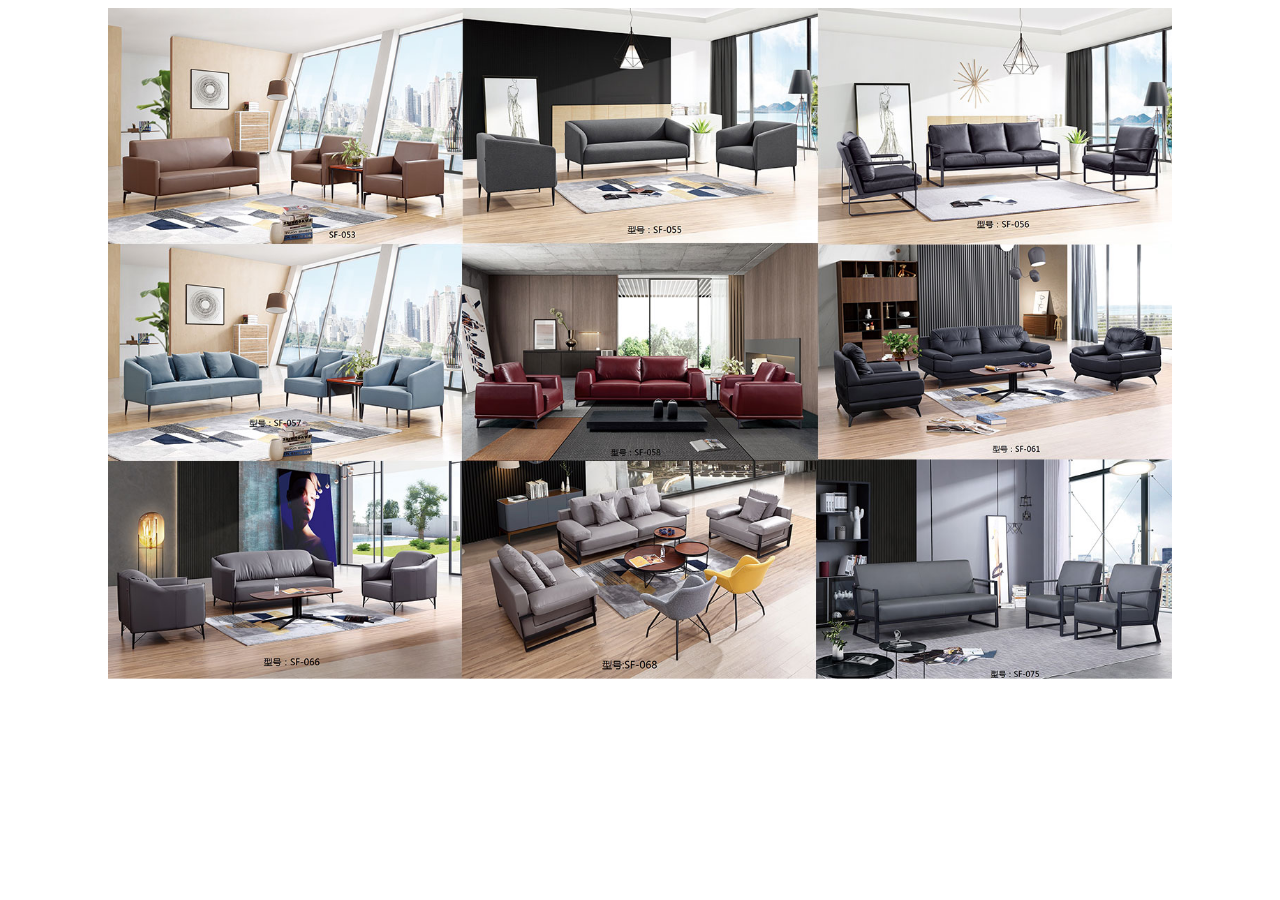
<file: html/img.html>
<!DOCTYPE html>
<html lang="en">

<head>
    <meta charset="UTF-8">
    <meta name="viewport" content="width=device-width, initial-scale=1.0">
    <title>Document</title>
    <link href="https://cdn.bootcdn.net/ajax/libs/minireset.css/0.0.2/minireset.css" rel="stylesheet">
    <style>
        body {
            padding: 0 100px;
        }

        .img {
            height: 100%;
            width: 100%;
            flex-wrap: wrap;
        }
    </style>
</head>

<body>
    <img src="./productDetails/WechatIMG125.jpeg" alt="" class="img">
    
</body>

</html>
<script>

</script>
</file>
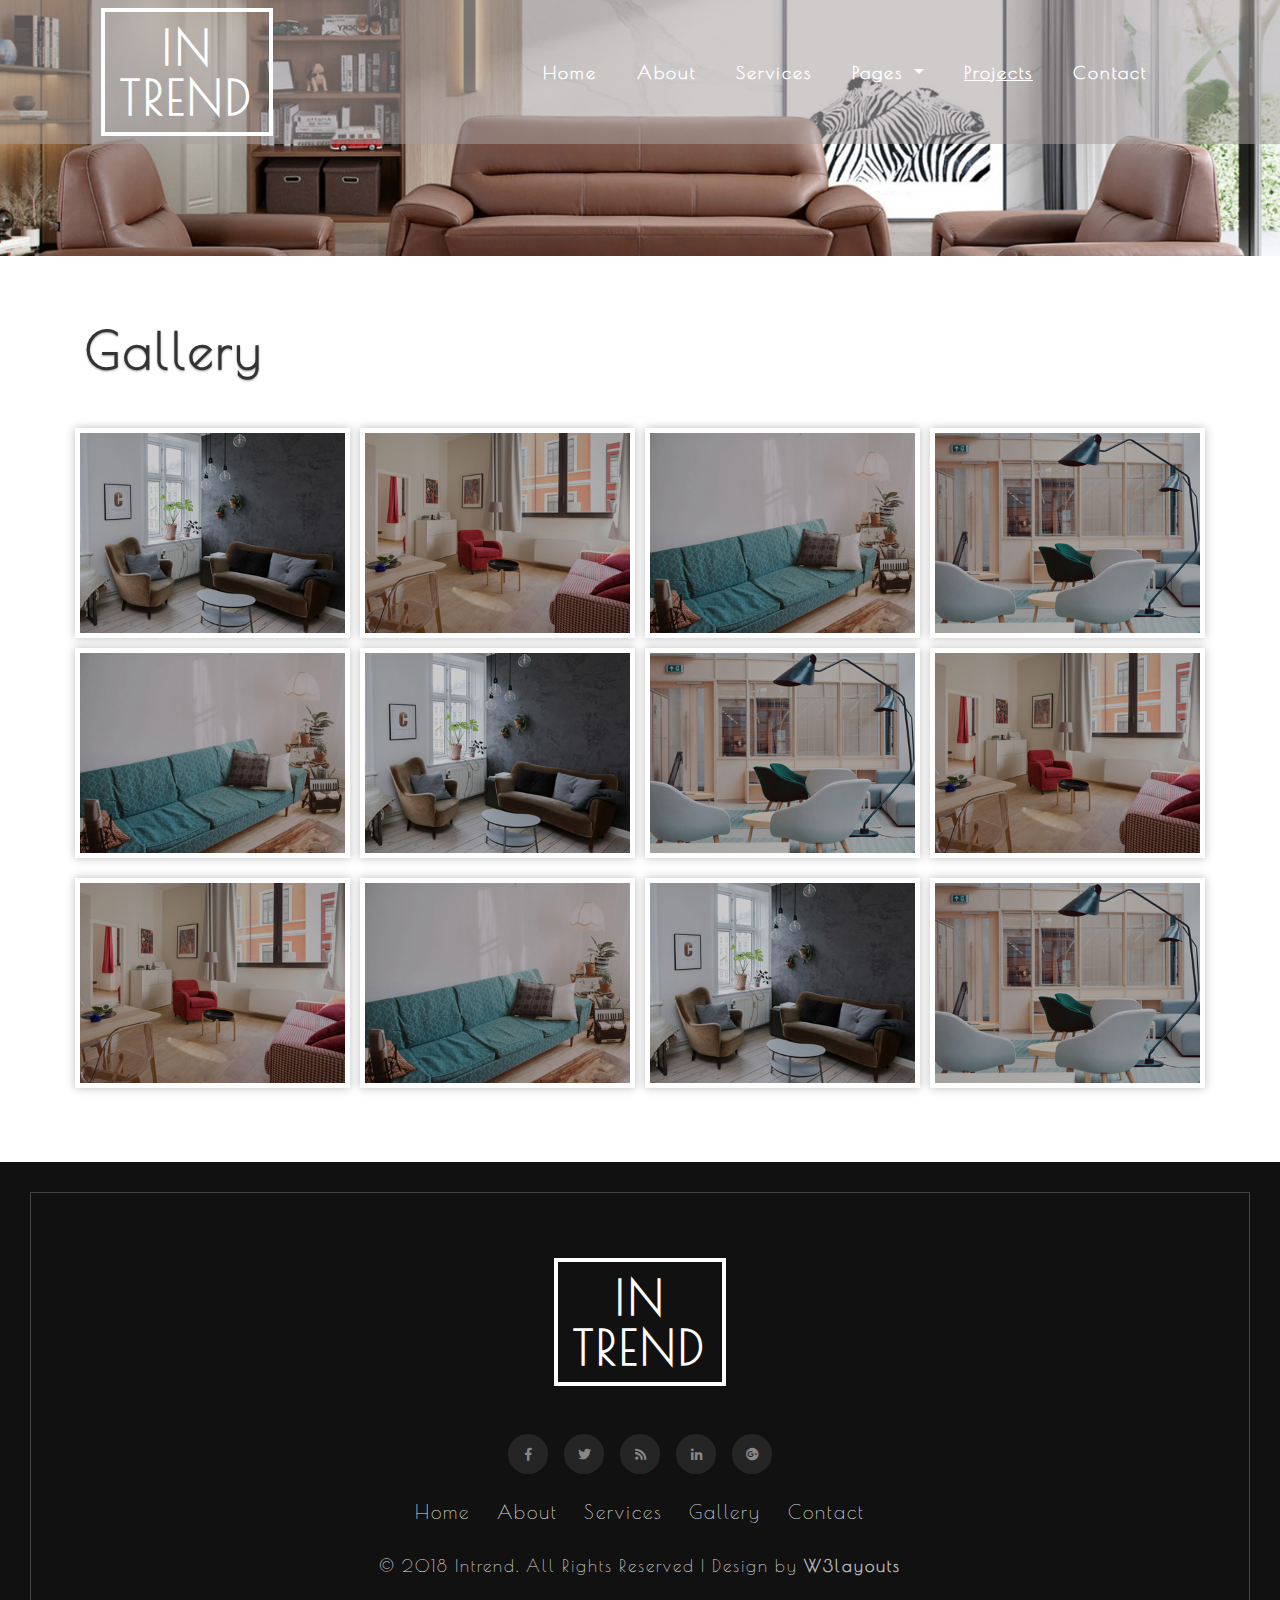
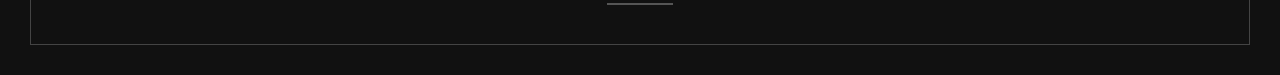
<file: html/projects.html>
<!--
	Author: W3layouts
	Author URL: http://w3layouts.com
	License: Creative Commons Attribution 3.0 Unported
	License URL: http://creativecommons.org/licenses/by/3.0/
-->
<!DOCTYPE html>
<html lang="en">
<head>
<title> Intrend Interior Category Flat Bootstrap Responsive Website Template | Projects : W3layouts</title>
	
	<!-- Meta tag Keywords -->
	<meta name="viewport" content="width=device-width, initial-scale=1">
	<meta charset="utf-8">
	<meta name="keywords" content="Intrend Responsive web template, Bootstrap Web Templates, Flat Web Templates, Android Compatible web template, 
	Smartphone Compatible web template, free webdesigns for Nokia, Samsung, LG, SonyEricsson, Motorola web design" />
	<script type="application/x-javascript">
		addEventListener("load", function () {
			setTimeout(hideURLbar, 0);
		}, false);

		function hideURLbar() {
			window.scrollTo(0, 1);
		}
	</script>
	<!--// Meta tag Keywords -->
	
	<!-- gallery css -->
	<link rel="stylesheet" href="css/swipebox.css">
	<!-- //gallery css -->

	<!-- css files -->
	<link rel="stylesheet" href="css/bootstrap.css"> <!-- Bootstrap-Core-CSS -->
	<link rel="stylesheet" href="css/style.css" type="text/css" media="all" /> <!-- Style-CSS --> 
	<link rel="stylesheet" href="css/fontawesome-all.css"> <!-- Font-Awesome-Icons-CSS -->
	<!-- //css files -->
	
	<!-- web-fonts -->
	<link href="//fonts.googleapis.com/css?family=Poiret+One&amp;subset=cyrillic,latin-ext" rel="stylesheet">
	<!-- //web-fonts -->
	
</head>

<body>

<!-- banner -->
<div class="inner-page-banner" id="home"> 	   
	<!--Header-->
	<header>
		<div class="container agile-banner_nav">
			<nav class="navbar navbar-expand-lg navbar-light bg-light">
				
				<h1><a class="navbar-brand" href="index.html">In <span class="display"> Trend</span></a></h1>
				<button class="navbar-toggler" type="button" data-toggle="collapse" data-target="#navbarSupportedContent" aria-controls="navbarSupportedContent" aria-expanded="false" aria-label="Toggle navigation">
				<span class="navbar-toggler-icon"></span>
				</button>

				<div class="collapse navbar-collapse justify-content-center" id="navbarSupportedContent">
					<ul class="navbar-nav ml-auto">
						<li class="nav-item">
							<a class="nav-link" href="index.html">Home <span class="sr-only">(current)</span></a>
						</li>
						<li class="nav-item">
							<a class="nav-link" href="about.html">About</a>
						</li>
						<li class="nav-item">
							<a class="nav-link" href="services.html">Services</a>
						</li>
						<li class="dropdown nav-item">
							<a href="#" class="dropdown-toggle nav-link" data-toggle="dropdown">Pages
								<b class="caret"></b>
							</a>
							<ul class="dropdown-menu agile_short_dropdown">
								<li>
									<a href="error.html">Error Page</a>
								</li>
								<li>
									<a href="single.html">Single Page</a>
								</li>
							</ul>
						</li>
						<li class="nav-item active">
							<a class="nav-link" href="projects.html">Projects</a>
						</li>
						<li class="nav-item">
							<a class="nav-link" href="contact.html">Contact</a>
						</li>
					</ul>
				</div>
			  
			</nav>
		</div>
	</header>
	<!--Header-->
</div>
<!-- //banner --> 

<!--Gallery-->
	<div class="gallery py-5">
		<div class="container py-sm-3">
		<h2 class="heading text-capitalize mb-sm-5 mb-3"> Gallery </h2>
					<div class="row gallery-grids">
						<div class="col-lg-3 col-md-4 col-sm-6 ggd baner-top small wow fadeInLeft animated" data-wow-delay=".5s">
							<a href="images/s1.jpg" class="b-link-stripe b-animate-go  swipebox">
								<div class="gal-spin-effect vertical ">
									<img src="images/s1.jpg" alt=" " />
									<div class="gal-text-box">
										<div class="info-gal-con">
											<h4>Intrend Gallery</h4>
											<span class="separator"></span>
											<p>Sit accusamus, vel blanditiis.</p>
											<span class="separator"></span>
											
										</div>
									</div>
								</div>
							</a>
						</div>
						<div class="col-lg-3 col-md-4 col-sm-6 ggd baner-top small wow fadeInLeft animated" data-wow-delay=".5s">
							<a href="images/s2.jpg" class="b-link-stripe b-animate-go  swipebox">
								<div class="gal-spin-effect vertical ">
									<img src="images/s2.jpg" alt=" " />
									<div class="gal-text-box">
										<div class="info-gal-con">
											<h4>Intrend Gallery</h4>
											<span class="separator"></span>
											<p>Sit accusamus, vel blanditiis.</p>
											<span class="separator"></span>
											
										</div>
									</div>
								</div>
							</a>
						</div>
						<div class="col-lg-3 col-md-4 col-sm-6 ggd baner-top small wow fadeInLeft animated" data-wow-delay=".5s">
							<a href="images/s3.jpg" class="b-link-stripe b-animate-go  swipebox">
								<div class="gal-spin-effect vertical ">
									<img src="images/s3.jpg" alt=" " />
									<div class="gal-text-box">
										<div class="info-gal-con">
											<h4>Intrend Gallery</h4>
											<span class="separator"></span>
											<p>Sit accusamus, vel blanditiis.</p>
											<span class="separator"></span>
											
										</div>
									</div>
								</div>
							</a>
						</div>
						<div class="col-lg-3 col-md-4 col-sm-6 ggd baner-top small wow fadeInUp animated" data-wow-delay=".5s">
							<a href="images/s4.jpg" class="b-link-stripe b-animate-go  swipebox">
								<div class="gal-spin-effect vertical ">
									<img src="images/s4.jpg" alt=" " />
									<div class="gal-text-box">
										<div class="info-gal-con">
											<h4>Intrend Gallery</h4>
											<span class="separator"></span>
											<p>Sit accusamus, vel blanditiis.</p>
											<span class="separator"></span>
											
										</div>
									</div>
								</div>
							</a>
						</div>
						<div class="col-lg-3 col-md-4 col-sm-6 ggd baner-top small ban-mar wow fadeInUp animated" data-wow-delay=".5s">
							<a href="images/s3.jpg" class="b-link-stripe b-animate-go  swipebox">
								<div class="gal-spin-effect vertical ">
									<img src="images/s3.jpg" alt=" " />
									<div class="gal-text-box">
										<div class="info-gal-con">
											<h4>Intrend Gallery</h4>
											<span class="separator"></span>
											<p>Sit accusamus, vel blanditiis.</p>
											<span class="separator"></span>
											
										</div>
									</div>
								</div>
							</a>
						</div>
						<div class="col-lg-3 col-md-4 col-sm-6 ggd baner-top small ban-mar wow fadeInUp animated" data-wow-delay=".5s">
							<a href="images/s1.jpg" class="b-link-stripe b-animate-go  swipebox">
								<div class="gal-spin-effect vertical ">
									<img src="images/s1.jpg" alt=" " />
									<div class="gal-text-box">
										<div class="info-gal-con">
											<h4>Intrend Gallery</h4>
											<span class="separator"></span>
											<p>Sit accusamus, vel blanditiis.</p>
											<span class="separator"></span>
											
										</div>
									</div>
								</div>
							</a>
						</div>
						<div class="col-lg-3 col-md-4 col-sm-6 ggd baner-top three wow ban-mar fadeInLeft animated gap-w3" data-wow-delay=".5s">
							<a href="images/s4.jpg" class="b-link-stripe b-animate-go  swipebox">
								<div class="gal-spin-effect vertical ">
									<img src="images/s4.jpg" alt=" " />
									<div class="gal-text-box">
										<div class="info-gal-con">
											<h4>Intrend Gallery</h4>
											<span class="separator"></span>
											<p>Sit accusamus, vel blanditiis.</p>
											<span class="separator"></span>
											
										</div>
									</div>
								</div>
							</a>
					</div>
					<div class="col-lg-3 col-md-4 col-sm-6 ggd baner-top three wow ban-mar fadeInLeft animated" data-wow-delay=".5s">
							<a href="images/s2.jpg" class="b-link-stripe b-animate-go  swipebox">
								<div class="gal-spin-effect vertical ">
									<img src="images/s2.jpg" alt=" " />
									<div class="gal-text-box">
										<div class="info-gal-con">
											<h4>Intrend Gallery</h4>
											<span class="separator"></span>
											<p>Sit accusamus, vel blanditiis.</p>
											<span class="separator"></span>
											
										</div>
									</div>
								</div>
							</a>
						</div>
						<div class="col-lg-3 col-md-4 col-sm-6 ggd baner-top three thre ban-mar wow fadeInLeft animated" data-wow-delay=".5s">
							<a href="images/s2.jpg" class="b-link-stripe b-animate-go  swipebox">
								<div class="gal-spin-effect vertical ">
									<img src="images/s2.jpg" alt=" " />
									<div class="gal-text-box">
										<div class="info-gal-con">
											<h4>Intrend Gallery</h4>
											<span class="separator"></span>
											<p>Sit accusamus, vel blanditiis.</p>
											<span class="separator"></span>
											
										</div>
									</div>
								</div>
							</a>
						</div>
						<div class="col-lg-3 col-md-4 col-sm-6 ggd baner-top three thre ban-mar wow fadeInLeft animated" data-wow-delay=".5s">
							<a href="images/s3.jpg" class="b-link-stripe b-animate-go  swipebox">
								<div class="gal-spin-effect vertical ">
									<img src="images/s3.jpg" alt=" " />
									<div class="gal-text-box">
										<div class="info-gal-con">
											<h4>Intrend Gallery</h4>
											<span class="separator"></span>
											<p>Sit accusamus, vel blanditiis.</p>
											<span class="separator"></span>
											
										</div>
									</div>
								</div>
							</a>
						</div>
						<div class="col-lg-3 col-md-4 col-sm-6 ggd baner-top three thre ban-mar wow fadeInLeft animated" data-wow-delay=".5s">
							<a href="images/s1.jpg" class="b-link-stripe b-animate-go  swipebox">
								<div class="gal-spin-effect vertical ">
									<img src="images/s1.jpg" alt=" " />
									<div class="gal-text-box">
										<div class="info-gal-con">
											<h4>Intrend Gallery</h4>
											<span class="separator"></span>
											<p>Sit accusamus, vel blanditiis.</p>
											<span class="separator"></span>
											
										</div>
									</div>
								</div>
							</a>
						</div>
						<div class="col-lg-3 col-md-4 col-sm-6 ggd baner-top three thre ban-mar wow fadeInLeft animated" data-wow-delay=".5s">
							<a href="images/s4.jpg" class="b-link-stripe b-animate-go  swipebox">
								<div class="gal-spin-effect vertical ">
									<img src="images/s4.jpg" alt=" " />
									<div class="gal-text-box">
										<div class="info-gal-con">
											<h4>Intrend Gallery</h4>
											<span class="separator"></span>
											<p>Sit accusamus, vel blanditiis.</p>
											<span class="separator"></span>
											
										</div>
									</div>
								</div>
							</a>
						</div>
					</div>
				</div>
		</div>
	<!-- //gallery -->

<!-- footer -->
<footer class="py-5">
	<div class="container py-md-5">
		<div class="footer-logo mb-5 text-center">
			<a class="navbar-brand" href="index.html">In <span class="display"> Trend</span></a>
		</div>
		<div class="footer-grid">
			<div class="social mb-4 text-center">
				<ul class="d-flex justify-content-center">
					<li class="mx-2"><a href="#"><span class="fab fa-facebook-f"></span></a></li>
					<li class="mx-2"><a href="#"><span class="fab fa-twitter"></span></a></li>
					<li class="mx-2"><a href="#"><span class="fas fa-rss"></span></a></li>
					<li class="mx-2"><a href="#"><span class="fab fa-linkedin-in"></span></a></li>
					<li class="mx-2"><a href="#"><span class="fab fa-google-plus"></span></a></li>
				</ul>
			</div>
			<div class="list-footer">
				<ul class="footer-nav text-center">
					<li>
						<a href="index.html">Home</a>
					</li>
					<li>
						<a href="about.html">About</a>
					</li>
					<li>
						<a href="services.html">Services</a>
					</li>
					<li>
						<a href="projects.html">Gallery</a>
					</li>
					<li>
						<a href="contact.html">Contact</a>
					</li>
				</ul>
			</div>
			<div class="agileits_w3layouts-copyright mt-4 text-center">
				<p>© 2018 Intrend. All Rights Reserved | Design by <a href="http://w3layouts.com/" target="=_blank"> W3layouts </a></p>
		</div>
		</div>
	</div>
</footer>
<!-- footer -->

<!-- js-scripts -->		

	<!-- js -->
	<script type="text/javascript" src="js/jquery-2.2.3.min.js"></script>
	<script type="text/javascript" src="js/bootstrap.js"></script> <!-- Necessary-JavaScript-File-For-Bootstrap --> 
	<!-- //js -->
	
	<!-- swipe box js -->
	<script src="js/jquery.swipebox.min.js"></script> 
	    <script type="text/javascript">
			jQuery(function($) {
				$(".swipebox").swipebox();
			});
	</script>
	<!-- //swipe box js -->

	<!-- start-smoth-scrolling -->
	<script src="js/SmoothScroll.min.js"></script>
	<script type="text/javascript" src="js/move-top.js"></script>
	<script type="text/javascript" src="js/easing.js"></script>
	<script type="text/javascript">
		jQuery(document).ready(function($) {
			$(".scroll").click(function(event){		
				event.preventDefault();
				$('html,body').animate({scrollTop:$(this.hash).offset().top},1000);
			});
		});
	</script>
	<!-- here stars scrolling icon -->
	<script type="text/javascript">
		$(document).ready(function() {
			/*
				var defaults = {
				containerID: 'toTop', // fading element id
				containerHoverID: 'toTopHover', // fading element hover id
				scrollSpeed: 1200,
				easingType: 'linear' 
				};
			*/
								
			$().UItoTop({ easingType: 'easeOutQuart' });
								
			});
	</script>
	<!-- //here ends scrolling icon -->
	<!-- start-smoth-scrolling -->
	
<!-- //js-scripts -->

</body>
</html>
</file>
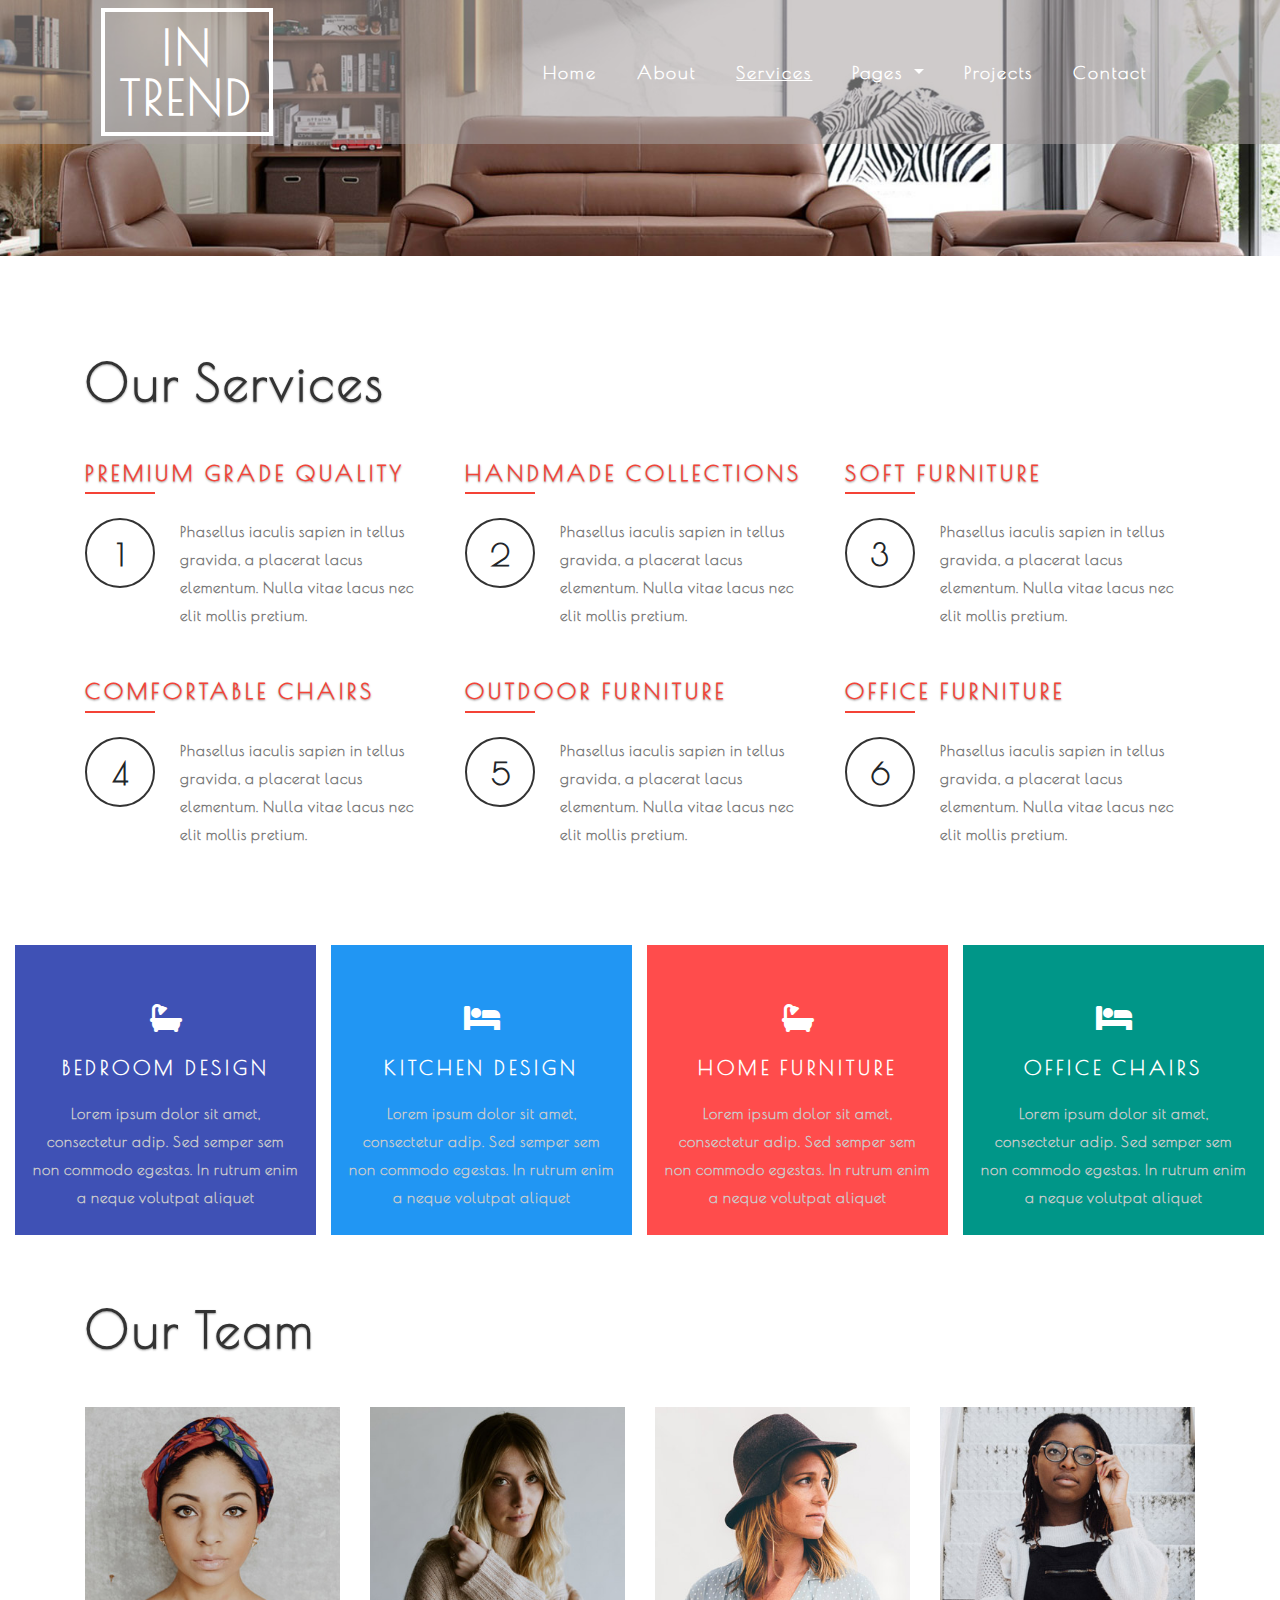
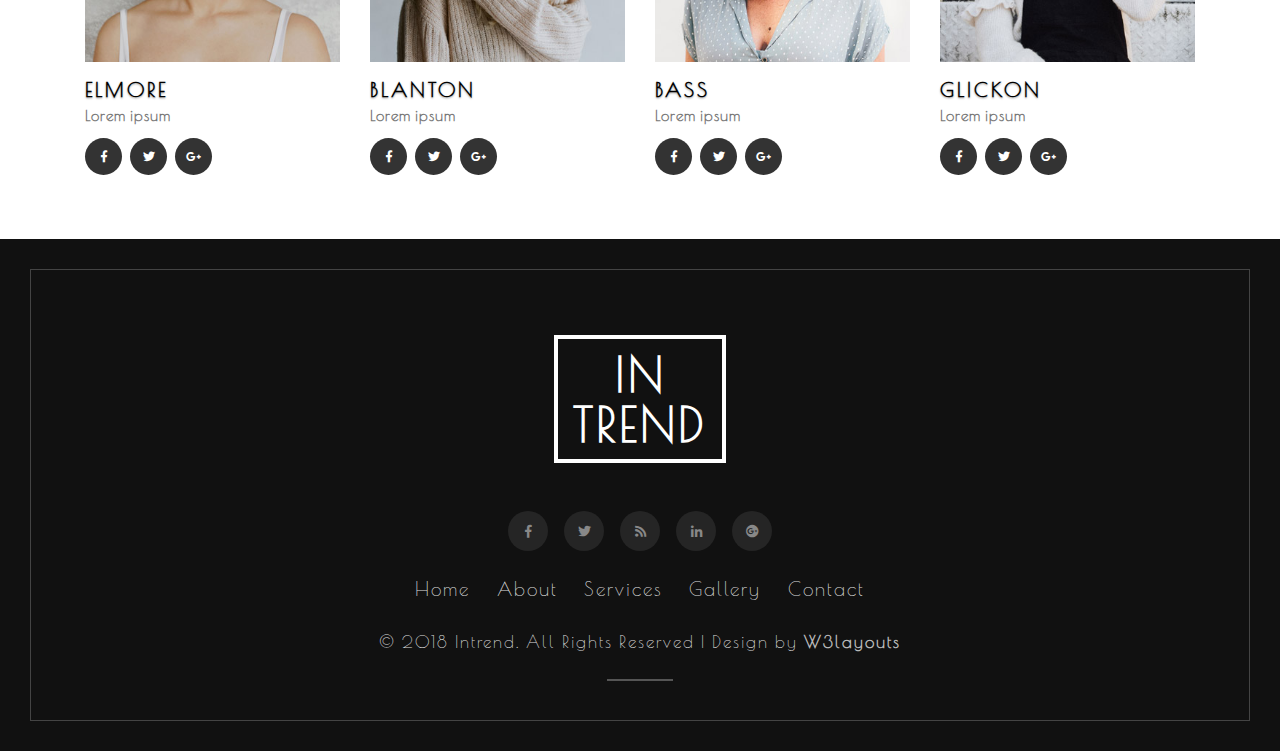
<file: html/services.html>
<!--
	Author: W3layouts
	Author URL: http://w3layouts.com
	License: Creative Commons Attribution 3.0 Unported
	License URL: http://creativecommons.org/licenses/by/3.0/
-->
<!DOCTYPE html>
<html lang="en">
<head>
<title> Intrend Interior Category Flat Bootstrap Responsive Website Template | Services : W3layouts</title>
	
	<!-- Meta tag Keywords -->
	<meta name="viewport" content="width=device-width, initial-scale=1">
	<meta charset="utf-8">
	<meta name="keywords" content="Intrend Responsive web template, Bootstrap Web Templates, Flat Web Templates, Android Compatible web template, 
	Smartphone Compatible web template, free webdesigns for Nokia, Samsung, LG, SonyEricsson, Motorola web design" />
	<script type="application/x-javascript">
		addEventListener("load", function () {
			setTimeout(hideURLbar, 0);
		}, false);

		function hideURLbar() {
			window.scrollTo(0, 1);
		}
	</script>
	<!--// Meta tag Keywords -->
		
	<!-- css files -->
	<link rel="stylesheet" href="css/bootstrap.css"> <!-- Bootstrap-Core-CSS -->
	<link rel="stylesheet" href="css/style.css" type="text/css" media="all" /> <!-- Style-CSS --> 
	<link rel="stylesheet" href="css/fontawesome-all.css"> <!-- Font-Awesome-Icons-CSS -->
	<!-- //css files -->
	
	<!-- web-fonts -->
	<link href="//fonts.googleapis.com/css?family=Poiret+One&amp;subset=cyrillic,latin-ext" rel="stylesheet">
	<link href="//fonts.googleapis.com/css?family=Open+Sans:300,300i,400,400i,600,600i,700,700i,800,800i&amp;subset=cyrillic,cyrillic-ext,greek,greek-ext,latin-ext,vietnamese" rel="stylesheet">
	<!-- //web-fonts -->
	
</head>

<body>

<!-- banner -->
<div class="inner-page-banner" id="home"> 	   
	<!--Header-->
	<header>
		<div class="container agile-banner_nav">
			<nav class="navbar navbar-expand-lg navbar-light bg-light">
				
				<h1><a class="navbar-brand" href="index.html">In <span class="display"> Trend</span></a></h1>
				<button class="navbar-toggler" type="button" data-toggle="collapse" data-target="#navbarSupportedContent" aria-controls="navbarSupportedContent" aria-expanded="false" aria-label="Toggle navigation">
				<span class="navbar-toggler-icon"></span>
				</button>

				<div class="collapse navbar-collapse justify-content-center" id="navbarSupportedContent">
					<ul class="navbar-nav ml-auto">
						<li class="nav-item">
							<a class="nav-link" href="index.html">Home <span class="sr-only">(current)</span></a>
						</li>
						<li class="nav-item">
							<a class="nav-link" href="about.html">About</a>
						</li>
						<li class="nav-item active">
							<a class="nav-link" href="services.html">Services</a>
						</li>
						<li class="dropdown nav-item">
							<a href="#" class="dropdown-toggle nav-link" data-toggle="dropdown">Pages
								<b class="caret"></b>
							</a>
							<ul class="dropdown-menu agile_short_dropdown">
								<li>
									<a href="error.html">Error Page</a>
								</li>
								<li>
									<a href="single.html">Single Page</a>
								</li>
							</ul>
						</li>
						<li class="nav-item">
							<a class="nav-link" href="projects.html">Projects</a>
						</li>
						<li class="nav-item">
							<a class="nav-link" href="contact.html">Contact</a>
						</li>
					</ul>
				</div>
			  
			</nav>
		</div>
	</header>
	<!--Header-->
</div>
<!-- //banner --> 

<!-- services -->
<section class="services py-5">
	<div class="container py-lg-5 py-3">
		<h2 class="heading text-capitalize mb-sm-5 mb-4"> Our Services </h2>
		<div class="row service-grids">
			<div class="col-lg-4 col-md-6 service-grid1">
				<h3>Premium Grade Quality</h3>
				<div class="row">
					<div class="col-md-3 col-2">
						<h4>1</h4>
					</div>
					<div class="col-md-9 col-10">
						<p>Phasellus iaculis sapien in tellus gravida, a placerat lacus elementum. Nulla vitae lacus nec elit mollis pretium.</p>
					</div>
				</div>
			</div>
			<div class="col-lg-4 col-md-6 mt-md-0 mt-5 service-grid1">
				<h3>Handmade Collections</h3>
				<div class="row">
					<div class="col-md-3 col-2">
						<h4>2</h4>
					</div>
					<div class="col-md-9 col-10">
						<p>Phasellus iaculis sapien in tellus gravida, a placerat lacus elementum. Nulla vitae lacus nec elit mollis pretium.</p>
					</div>
				</div>
			</div>
			<div class="col-lg-4 col-md-6 mt-lg-0 mt-5 service-grid1">
				<h3>Soft Furniture</h3>
				<div class="row">
					<div class="col-md-3 col-2">
						<h4>3</h4>
					</div>
					<div class="col-md-9 col-10">
						<p>Phasellus iaculis sapien in tellus gravida, a placerat lacus elementum. Nulla vitae lacus nec elit mollis pretium.</p>
					</div>
				</div>
			</div>
			<div class="col-lg-4 col-md-6 mt-5 service-grid1">
				<h3>Comfortable Chairs</h3>
				<div class="row">
					<div class="col-md-3 col-2">
						<h4>4</h4>
					</div>
					<div class="col-md-9 col-10">
						<p>Phasellus iaculis sapien in tellus gravida, a placerat lacus elementum. Nulla vitae lacus nec elit mollis pretium.</p>
					</div>
				</div>
			</div>
			<div class="col-lg-4 col-md-6 mt-5 service-grid1">
				<h3>Outdoor Furniture</h3>
				<div class="row">
					<div class="col-md-3 col-2">
						<h4>5</h4>
					</div>
					<div class="col-md-9 col-10">
						<p>Phasellus iaculis sapien in tellus gravida, a placerat lacus elementum. Nulla vitae lacus nec elit mollis pretium.</p>
					</div>
				</div>
			</div>
			<div class="col-lg-4 col-md-6 mt-5 service-grid1">
				<h3>Office Furniture</h3>
				<div class="row">
					<div class="col-md-3 col-2">
						<h4>6</h4>
					</div>
					<div class="col-md-9 col-10">
						<p>Phasellus iaculis sapien in tellus gravida, a placerat lacus elementum. Nulla vitae lacus nec elit mollis pretium.</p>
					</div>
				</div>
			</div>
		</div>
	</div>
</section>
<!-- services -->

<!-- banner-bottom -->
	<div class="banner-bottom">
		<div class="container-fluid">
			<div class="banner_bottom_agile_grids">
				<div class="row wthree_banner_bottom_right_grids pr-sm-3">
					<div class="col-lg-3 col-sm-6 banner_bottom_right_grid">
						<div class="view view-tenth">
							<div class="agile_text_box">
								<i class="fas fa-bath" aria-hidden="true"></i>
								<h3> Bedroom Design</h3>
								<p>Lorem ipsum dolor sit amet, consectetur adip. Sed semper sem non commodo egestas. In rutrum enim a neque volutpat aliquet</p>
							</div>
							<div class="mask">
								<img src="images/s1.jpg" class="img-responsive" alt="" />
							</div>
						</div>
					</div>
					<div class="col-lg-3 col-sm-6 mt-sm-0 mt-3 banner_bottom_right_grid">
						<div class="view view1 view-tenth">
							<div class="agile_text_box">
								<i class="fas fa-bed" aria-hidden="true"></i>
								<h3> Kitchen Design</h3>
								<p>Lorem ipsum dolor sit amet, consectetur adip. Sed semper sem non commodo egestas. In rutrum enim a neque volutpat aliquet</p>
							</div>
							<div class="mask">
								<img src="images/s2.jpg" class="img-responsive" alt="" />
							</div>
						</div>
					</div>
				
					<div class="col-lg-3 col-sm-6 mt-lg-0 mt-3 banner_bottom_right_grid">
						<div class="view view2 view-tenth">
							<div class="agile_text_box">
								<i class="fas fa-bath" aria-hidden="true"></i>
								<h3>Home Furniture </h3>
								<p>Lorem ipsum dolor sit amet, consectetur adip. Sed semper sem non commodo egestas. In rutrum enim a neque volutpat aliquet</p>
							</div>
							<div class="mask">
								<img src="images/s3.jpg" class="img-responsive" alt="" />
							</div>
						</div>
					</div>
					<div class="col-lg-3 col-sm-6 mt-lg-0 mt-3 banner_bottom_right_grid">
						<div class="view view3 view-tenth">
							<div class="agile_text_box">
								<i class="fas fa-bed" aria-hidden="true"></i>
								<h3>Office Chairs</h3>
								<p>Lorem ipsum dolor sit amet, consectetur adip. Sed semper sem non commodo egestas. In rutrum enim a neque volutpat aliquet</p>
							</div>
							<div class="mask">
								<img src="images/s4.jpg" class="img-responsive" alt="" />
							</div>
						</div>
					</div>
					<div class="clearfix"> </div>
			</div>
			<div class="clearfix"> </div>
		</div>
	</div>
</div>
<!-- banner-bottom -->


<!-- team -->
<section class="w3ls-team py-5">
	<div class="container py-3">
		<h3 class="heading text-capitalize mb-sm-5 mb-4"> Our Team </h3>
		<div class="row team-grids">
			<div class="col-md-3 col-sm-6 w3_agileits-team1">
				<img class="img-fluid" src="images/t1.jpg" alt="">
				<h5 class="mt-3">Elmore</h5>
				<p>Lorem ipsum</p>
				<div class="social-icons mt-2">
					<ul>
						<li>
							<a href="#" class="fab fa-facebook-f icon-border facebook"> </a>
						</li>
						<li class="mx-1">
							<a href="#" class="fab fa-twitter  icon-border twitter"> </a>
						</li>
						<li>
							<a href="#" class="fab fa-google-plus-g icon-border googleplus"> </a>
						</li>
					</ul>
				</div>
			</div>
			<div class="col-md-3 col-sm-6 mt-sm-0 mt-5 w3_agileits-team1">
				<img class="img-fluid" src="images/t2.jpg" alt="">
				<h5 class="mt-3">Blanton</h5>
				<p>Lorem ipsum</p>
				<div class="social-icons mt-2">
					<ul>
						<li>
							<a href="#" class="fab fa-facebook-f icon-border facebook"> </a>
						</li>
						<li class="mx-1">
							<a href="#" class="fab fa-twitter  icon-border twitter"> </a>
						</li>
						<li>
							<a href="#" class="fab fa-google-plus-g icon-border googleplus"> </a>
						</li>
					</ul>
				</div>
			</div>
			<div class="col-md-3 col-sm-6 mt-md-0 mt-5 w3_agileits-team1">
				<img class="img-fluid" src="images/t3.jpg" alt="">
				<h5 class="mt-3"> Bass</h5>
				<p>Lorem ipsum</p>
				<div class="social-icons mt-2">
					<ul>
						<li>
							<a href="#" class="fab fa-facebook-f icon-border facebook"> </a>
						</li>
						<li class="mx-1">
							<a href="#" class="fab fa-twitter  icon-border twitter"> </a>
						</li>
						<li>
							<a href="#" class="fab fa-google-plus-g icon-border googleplus"> </a>
						</li>
					</ul>
				</div>
			</div>
			<div class="col-md-3 col-sm-6 mt-md-0 mt-5 w3_agileits-team1">
				<img class="img-fluid" src="images/t4.jpg" alt="">
				<h5 class="mt-3"> Glickon</h5>
				<p>Lorem ipsum</p>
				<div class="social-icons mt-2">
					<ul>
						<li>
							<a href="#" class="fab fa-facebook-f icon-border facebook"> </a>
						</li>
						<li class="mx-1">
							<a href="#" class="fab fa-twitter  icon-border twitter"> </a>
						</li>
						<li>
							<a href="#" class="fab fa-google-plus-g icon-border googleplus"> </a>
						</li>
					</ul>
				</div>
			</div>
		</div>
	</div>
</section>
<!-- //team -->

<!-- footer -->
<footer class="py-5">
	<div class="container py-md-5">
		<div class="footer-logo mb-5 text-center">
			<a class="navbar-brand" href="index.html">In <span class="display"> Trend</span></a>
		</div>
		<div class="footer-grid">
			<div class="social mb-4 text-center">
				<ul class="d-flex justify-content-center">
					<li class="mx-2"><a href="#"><span class="fab fa-facebook-f"></span></a></li>
					<li class="mx-2"><a href="#"><span class="fab fa-twitter"></span></a></li>
					<li class="mx-2"><a href="#"><span class="fas fa-rss"></span></a></li>
					<li class="mx-2"><a href="#"><span class="fab fa-linkedin-in"></span></a></li>
					<li class="mx-2"><a href="#"><span class="fab fa-google-plus"></span></a></li>
				</ul>
			</div>
			<div class="list-footer">
				<ul class="footer-nav text-center">
					<li>
						<a href="index.html">Home</a>
					</li>
					<li>
						<a href="about.html">About</a>
					</li>
					<li>
						<a href="services.html">Services</a>
					</li>
					<li>
						<a href="projects.html">Gallery</a>
					</li>
					<li>
						<a href="contact.html">Contact</a>
					</li>
				</ul>
			</div>
			<div class="agileits_w3layouts-copyright mt-4 text-center">
				<p>© 2018 Intrend. All Rights Reserved | Design by <a href="http://w3layouts.com/" target="=_blank"> W3layouts </a></p>
		</div>
		</div>
	</div>
</footer>
<!-- footer -->

<!-- js-scripts -->		

	<!-- js -->
	<script type="text/javascript" src="js/jquery-2.2.3.min.js"></script>
	<script type="text/javascript" src="js/bootstrap.js"></script> <!-- Necessary-JavaScript-File-For-Bootstrap --> 
	<!-- //js -->
	
	<!-- banner js -->
	<script src="js/snap.svg-min.js"></script>
	<script src="js/main.js"></script> <!-- Resource jQuery -->  
	<!-- //banner js --> 

	<!-- flexSlider --><!-- for testimonials -->
	<script defer src="js/jquery.flexslider.js"></script>
	<script type="text/javascript">
		$(window).load(function(){
		  $('.flexslider').flexslider({
			animation: "slide",
			start: function(slider){
			  $('body').removeClass('loading');
			}
		  });
		});
	</script>
	<!-- //flexSlider --><!-- for testimonials -->

	<!-- start-smoth-scrolling -->
	<script src="js/SmoothScroll.min.js"></script>
	<script type="text/javascript" src="js/move-top.js"></script>
	<script type="text/javascript" src="js/easing.js"></script>
	<script type="text/javascript">
		jQuery(document).ready(function($) {
			$(".scroll").click(function(event){		
				event.preventDefault();
				$('html,body').animate({scrollTop:$(this.hash).offset().top},1000);
			});
		});
	</script>
	<!-- here stars scrolling icon -->
	<script type="text/javascript">
		$(document).ready(function() {
			/*
				var defaults = {
				containerID: 'toTop', // fading element id
				containerHoverID: 'toTopHover', // fading element hover id
				scrollSpeed: 1200,
				easingType: 'linear' 
				};
			*/
								
			$().UItoTop({ easingType: 'easeOutQuart' });
								
			});
	</script>
	<!-- //here ends scrolling icon -->
	<!-- start-smoth-scrolling -->
	
<!-- //js-scripts -->

</body>
</html>
</file>
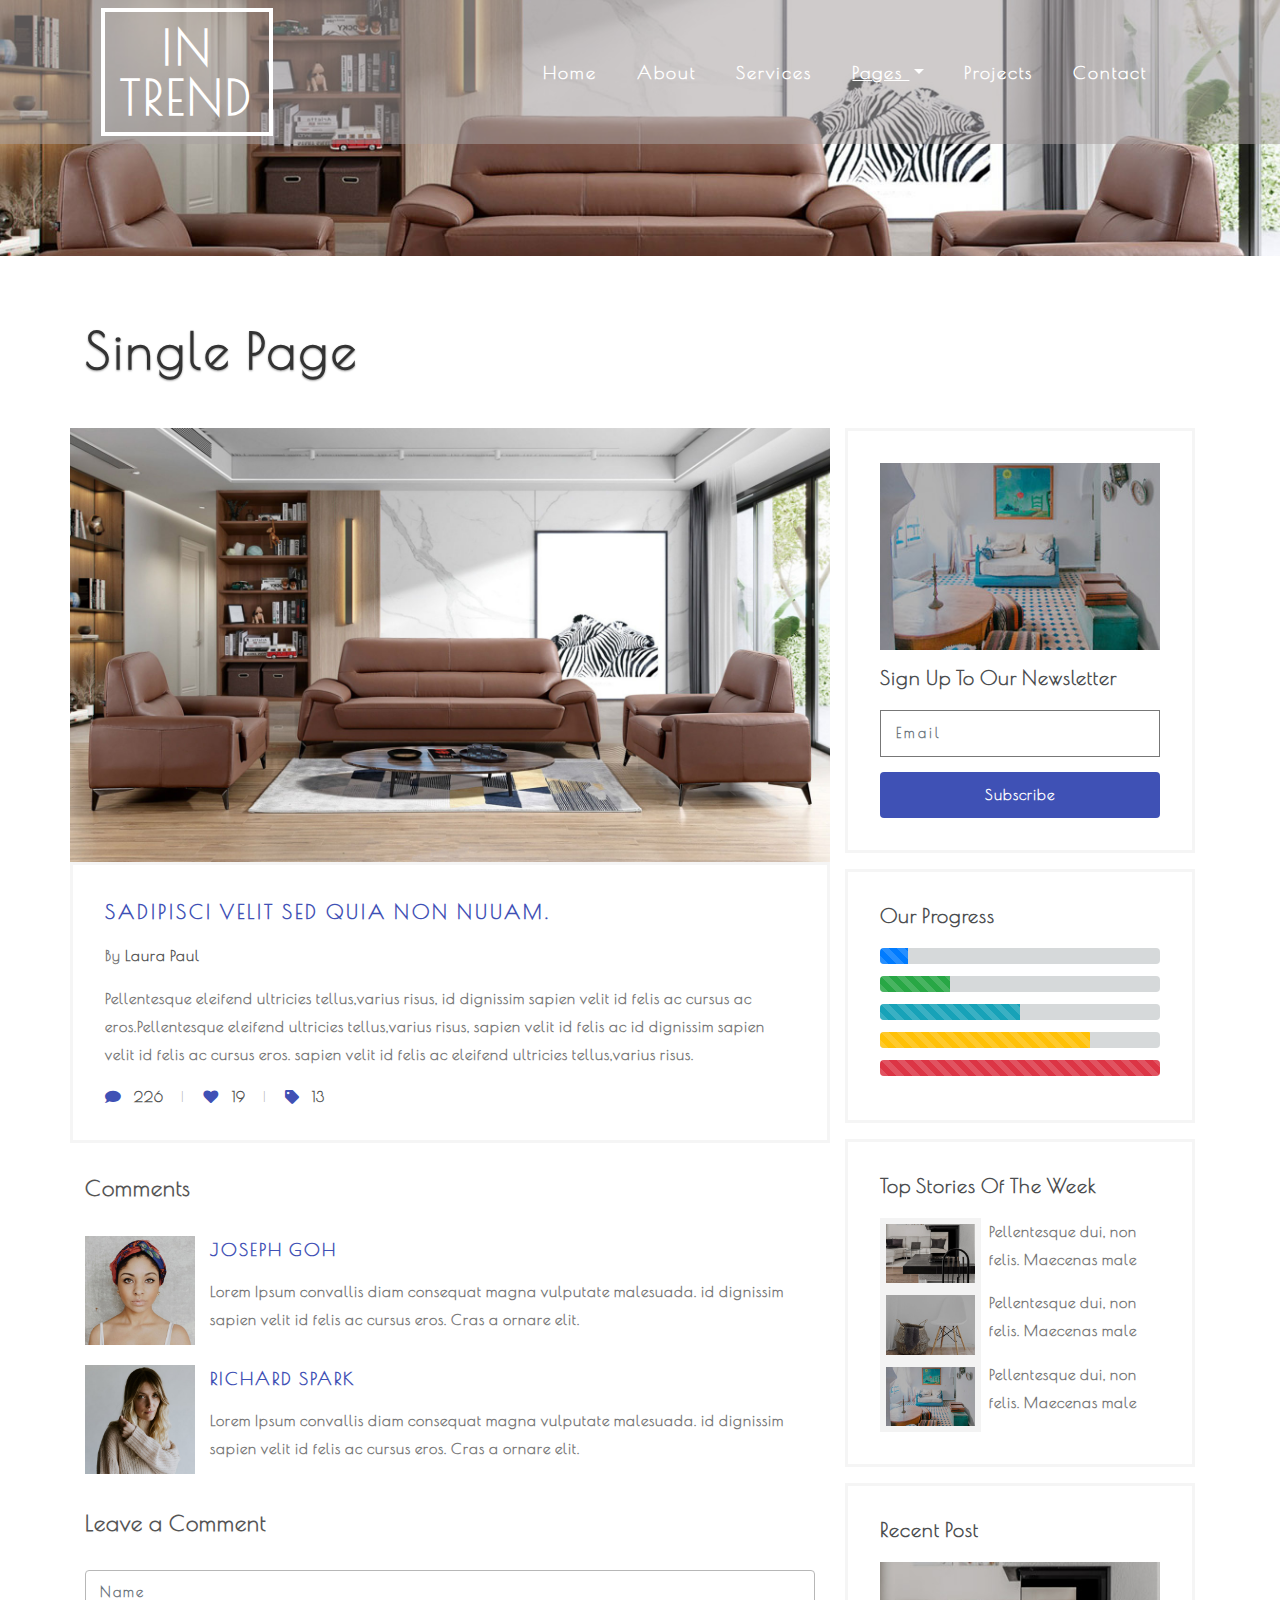
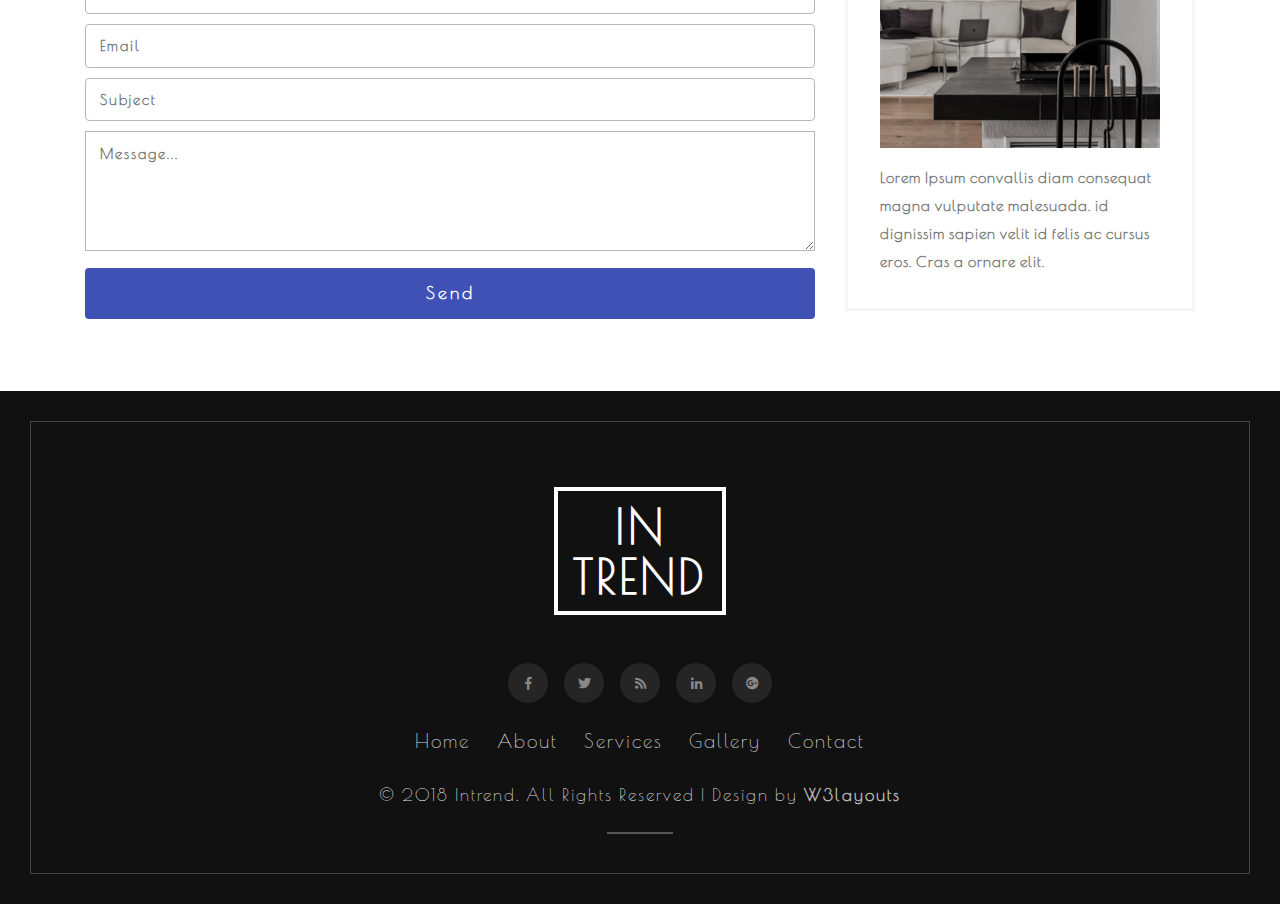
<file: html/single.html>
<!--
	Author: W3layouts
	Author URL: http://w3layouts.com
	License: Creative Commons Attribution 3.0 Unported
	License URL: http://creativecommons.org/licenses/by/3.0/
-->
<!DOCTYPE html>
<html lang="en">
<head>
<title> Intrend Interior Category Flat Bootstrap Responsive Website Template | Single : W3layouts</title>
	
	<!-- Meta tag Keywords -->
	<meta name="viewport" content="width=device-width, initial-scale=1">
	<meta charset="utf-8">
	<meta name="keywords" content="Intrend Responsive web template, Bootstrap Web Templates, Flat Web Templates, Android Compatible web template, 
	Smartphone Compatible web template, free webdesigns for Nokia, Samsung, LG, SonyEricsson, Motorola web design" />
	<script type="application/x-javascript">
		addEventListener("load", function () {
			setTimeout(hideURLbar, 0);
		}, false);

		function hideURLbar() {
			window.scrollTo(0, 1);
		}
	</script>
	<!--// Meta tag Keywords -->
		
	<!-- css files -->
	<link rel="stylesheet" href="css/bootstrap.css"> <!-- Bootstrap-Core-CSS -->
	<link rel="stylesheet" href="css/style.css" type="text/css" media="all" /> <!-- Style-CSS --> 
	<link rel="stylesheet" href="css/fontawesome-all.css"> <!-- Font-Awesome-Icons-CSS -->
	<!-- //css files -->
	
	<!-- web-fonts -->
	<link href="//fonts.googleapis.com/css?family=Poiret+One&amp;subset=cyrillic,latin-ext" rel="stylesheet">
	<!-- //web-fonts -->
	
</head>

<body>

<!-- banner -->
<div class="inner-page-banner" id="home"> 	   
	<!--Header-->
	<header>
		<div class="container agile-banner_nav">
			<nav class="navbar navbar-expand-lg navbar-light bg-light">
				
				<h1><a class="navbar-brand" href="index.html">In <span class="display"> Trend</span></a></h1>
				<button class="navbar-toggler" type="button" data-toggle="collapse" data-target="#navbarSupportedContent" aria-controls="navbarSupportedContent" aria-expanded="false" aria-label="Toggle navigation">
				<span class="navbar-toggler-icon"></span>
				</button>

				<div class="collapse navbar-collapse justify-content-center" id="navbarSupportedContent">
					<ul class="navbar-nav ml-auto">
						<li class="nav-item">
							<a class="nav-link" href="index.html">Home <span class="sr-only">(current)</span></a>
						</li>
						<li class="nav-item">
							<a class="nav-link" href="about.html">About</a>
						</li>
						<li class="nav-item">
							<a class="nav-link" href="services.html">Services</a>
						</li>
						<li class="dropdown nav-item active">
							<a href="#" class="dropdown-toggle nav-link" data-toggle="dropdown">Pages
								<b class="caret"></b>
							</a>
							<ul class="dropdown-menu agile_short_dropdown">
								<li>
									<a href="error.html">Error Page</a>
								</li>
								<li>
									<a href="single.html">Single Page</a>
								</li>
							</ul>
						</li>
						<li class="nav-item">
							<a class="nav-link" href="projects.html">Projects</a>
						</li>
						<li class="nav-item">
							<a class="nav-link" href="contact.html">Contact</a>
						</li>
					</ul>
				</div>
			  
			</nav>
		</div>
	</header>
	<!--Header-->
</div>
<!-- //banner --> 

<section class="banner-bottom-w3ls-agileinfo py-5">
		<!--/blog-->
		<div class="container py-md-3">
		<h2 class="heading text-capitalize mb-sm-5 mb-3"> Single Page </h2>
			<div class="row inner-sec-wthree-agileits">
				<div class="col-lg-8 blog-sp">
					<article class="blog-x row">
						<div class="blog-img">
							<a href="single.html">
								<img src="images/1.jpg" alt="" class="img-fluid" />
							</a>
						</div>
						<div class="blog_info">
							<h5>
								<a href="single.html">Sadipisci velit sed quia non nuuam.</a>
							</h5>
							<p>By
								<a href="#" class="user-blog">Laura Paul</a>
							</p>

							<p>Pellentesque eleifend ultricies tellus,varius risus, id dignissim sapien velit id felis ac cursus ac eros.Pellentesque
								eleifend ultricies tellus,varius risus, sapien velit id felis ac id dignissim sapien velit id felis ac cursus eros. sapien velit id felis ac eleifend ultricies tellus,varius risus. </p>
							<ul class="blog_list">
								<li>
									<a href="#">
										<span class="fa fa-comment" aria-hidden="true"></span>
										226</a>
									<i>|</i>
								</li>
								<li>
									<a href="#">
										<span class="fa fa-heart" aria-hidden="true"></span>
										19</a>
									<i>|</i>
								</li>
								<li>
									<a href="#">
										<span class="fa fa-tag" aria-hidden="true"></span>
										13</a>
								</li>
							</ul>

						</div>
						<div class="clearfix"></div>
					</article>
					<div class="comment-top">
						<h4>Comments</h4>
						<div class="media mb-3">
							<img src="images/t1.jpg" alt="" class="img-fluid">
							<div class="media-body">
								<h5 class="mt-0">Joseph Goh</h5>
								<p>Lorem Ipsum convallis diam consequat magna vulputate malesuada. id dignissim sapien velit id felis ac cursus eros.
									Cras a ornare elit.</p>
							</div>
						</div>
						<div class="media">
							<img src="images/t2.jpg" alt="" class="img-fluid">
							<div class="media-body">
								<h5 class="mt-0">Richard Spark</h5>
								<p>Lorem Ipsum convallis diam consequat magna vulputate malesuada. id dignissim sapien velit id felis ac cursus eros.
									Cras a ornare elit.</p>
							</div>
						</div>
					</div>
					<div class="comment-top">
						<h4>Leave a Comment</h4>
						<div class="comment-bottom">
							<form action="#" method="post">
								<input class="form-control" type="text" name="Name" placeholder="Name" required="">
								<input class="form-control" type="email" name="Email" placeholder="Email" required="">

								<input class="form-control" type="text" name="Subject" placeholder="Subject" required="">

								<textarea name="Message" placeholder="Message..." required=""></textarea>

								<input class="form-control" type="submit" value="Send">
							</form>
						</div>
					</div>
				</div>
				<aside class="col-lg-4 single-left">
					<div class="single-gd">
						<img src="images/a3.jpg" class="img-fluid" alt="">
						<h4>Sign up to our newsletter</h4>
						<form action="#" method="post">

							<input class="form-control" type="email" name="Email" placeholder="Email" required="">
							<div class="button">

								<input class="form-control" type="submit" value="Subscribe">

							</div>
						</form>
					</div>
					<div class="single-gd">
						<h4>Our Progress</h4>
						<div class="progress">
							<div class="progress-bar progress-bar-striped" role="progressbar" style="width: 10%" aria-valuenow="10" aria-valuemin="0"
							    aria-valuemax="100"></div>
						</div>
						<div class="progress">
							<div class="progress-bar progress-bar-striped bg-success" role="progressbar" style="width: 25%" aria-valuenow="25" aria-valuemin="0"
							    aria-valuemax="100"></div>
						</div>
						<div class="progress">
							<div class="progress-bar progress-bar-striped bg-info" role="progressbar" style="width: 50%" aria-valuenow="50" aria-valuemin="0"
							    aria-valuemax="100"></div>
						</div>
						<div class="progress">
							<div class="progress-bar progress-bar-striped bg-warning" role="progressbar" style="width: 75%" aria-valuenow="75" aria-valuemin="0"
							    aria-valuemax="100"></div>
						</div>
						<div class="progress">
							<div class="progress-bar progress-bar-striped bg-danger" role="progressbar" style="width: 100%" aria-valuenow="100" aria-valuemin="0"
							    aria-valuemax="100"></div>
						</div>
					</div>
					<div class="single-gd tech-btm">
						<h4>Top stories of the week </h4>
						<div class="blog-grids">
							<div class="blog-grid-left">
								<a href="single.html">
									<img src="images/a1.jpg" class="img-fluid mb-0" alt="">
								</a>
							</div>
							<div class="blog-grid-right">

								<h5>
									<a href="single.html">Pellentesque dui, non felis. Maecenas male</a>
								</h5>
							</div>
							<div class="clearfix"> </div>
						</div>
						<div class="blog-grids">
							<div class="blog-grid-left">
								<a href="single.html">
									<img src="images/a2.jpg" class="img-fluid mb-0" alt="">
								</a>
							</div>
							<div class="blog-grid-right">

								<h5>
									<a href="single.html">Pellentesque dui, non felis. Maecenas male</a>
								</h5>
							</div>
							<div class="clearfix"> </div>
						</div>
						<div class="blog-grids">
							<div class="blog-grid-left">
								<a href="single.html">
									<img src="images/a3.jpg" class="img-fluid mb-0" alt="">
								</a>
							</div>
							<div class="blog-grid-right">

								<h5>
									<a href="single.html">Pellentesque dui, non felis. Maecenas male</a>
								</h5>
							</div>
							<div class="clearfix"> </div>
						</div>

					</div>
					<div class="single-gd">
						<h4>Recent Post</h4>
						<img src="images/a1.jpg" class="img-fluid" alt="">
						<p>Lorem Ipsum convallis diam consequat magna vulputate malesuada. id dignissim sapien velit id felis ac cursus eros.
									Cras a ornare elit.</p>
					</div>

				</aside>

			</div>


		</div>

	</section>


<!-- footer -->
<footer class="py-5">
	<div class="container py-md-5">
		<div class="footer-logo mb-5 text-center">
			<a class="navbar-brand" href="index.html">In <span class="display"> Trend</span></a>
		</div>
		<div class="footer-grid">
			<div class="social mb-4 text-center">
				<ul class="d-flex justify-content-center">
					<li class="mx-2"><a href="#"><span class="fab fa-facebook-f"></span></a></li>
					<li class="mx-2"><a href="#"><span class="fab fa-twitter"></span></a></li>
					<li class="mx-2"><a href="#"><span class="fas fa-rss"></span></a></li>
					<li class="mx-2"><a href="#"><span class="fab fa-linkedin-in"></span></a></li>
					<li class="mx-2"><a href="#"><span class="fab fa-google-plus"></span></a></li>
				</ul>
			</div>
			<div class="list-footer">
				<ul class="footer-nav text-center">
					<li>
						<a href="index.html">Home</a>
					</li>
					<li>
						<a href="about.html">About</a>
					</li>
					<li>
						<a href="services.html">Services</a>
					</li>
					<li>
						<a href="projects.html">Gallery</a>
					</li>
					<li>
						<a href="contact.html">Contact</a>
					</li>
				</ul>
			</div>
			<div class="agileits_w3layouts-copyright mt-4 text-center">
				<p>© 2018 Intrend. All Rights Reserved | Design by <a href="http://w3layouts.com/" target="=_blank"> W3layouts </a></p>
		</div>
		</div>
	</div>
</footer>
<!-- footer -->

<!-- js-scripts -->		

	<!-- js -->
	<script type="text/javascript" src="js/jquery-2.2.3.min.js"></script>
	<script type="text/javascript" src="js/bootstrap.js"></script> <!-- Necessary-JavaScript-File-For-Bootstrap --> 
	<!-- //js -->
	
	<!-- start-smoth-scrolling -->
	<script src="js/SmoothScroll.min.js"></script>
	<script type="text/javascript" src="js/move-top.js"></script>
	<script type="text/javascript" src="js/easing.js"></script>
	<script type="text/javascript">
		jQuery(document).ready(function($) {
			$(".scroll").click(function(event){		
				event.preventDefault();
				$('html,body').animate({scrollTop:$(this.hash).offset().top},1000);
			});
		});
	</script>
	<!-- here stars scrolling icon -->
	<script type="text/javascript">
		$(document).ready(function() {
			/*
				var defaults = {
				containerID: 'toTop', // fading element id
				containerHoverID: 'toTopHover', // fading element hover id
				scrollSpeed: 1200,
				easingType: 'linear' 
				};
			*/
								
			$().UItoTop({ easingType: 'easeOutQuart' });
								
			});
	</script>
	<!-- //here ends scrolling icon -->
	<!-- start-smoth-scrolling -->
	
<!-- //js-scripts -->

</body>
</html>
</file>
<file: html/css/style.css>
/*--
Author: W3layouts
Author URL: http://w3layouts.com
License: Creative Commons Attribution 3.0 Unported
License URL: http://creativecommons.org/licenses/by/3.0/
--*/
body{
	padding:0;
	margin:0;
	background:#fff;
	position:relative;
	font-family: 'Poiret One', cursive;
}
body a{
    transition:0.5s all;
	-webkit-transition:0.5s all;
	-moz-transition:0.5s all;
	-o-transition:0.5s all;
	-ms-transition:0.5s all;
}
a:hover{
	text-decoration:none;
}
input[type="button"],input[type="submit"],.contact-form input[type="submit"]{
	transition:0.5s all;
	-webkit-transition:0.5s all;
	-moz-transition:0.5s all;
	-o-transition:0.5s all;
	-ms-transition:0.5s all;
}
h1,h2,h3,h4,h5,h6{
	margin:0;	
}	
p{
	margin:0;
}
ul{
	margin:0;
	padding:0;
}
label{
	margin:0;
}
img{
	width:100%;
}


/*-- banner --*/
header {
    position: absolute;
    z-index: 9;
    width: 100%;
    background: rgba(166, 158, 158, 0.54);
}
.bg-light {
    background-color: transparent !important;
}
h1{
    font-size: inherit;
}
/*-- nav --*/

.navbar-nav > li {
    margin-right: 1.5em;
}
.dropdown-menu a {
    font-size: 17px;
    font-weight: 700;
    letter-spacing: 1px;
    padding: 10px;
	color: #333;
}
.dropdown-menu li {
    padding: 5px 0;
}
.navbar-default .navbar-brand,.navbar-default .navbar-brand:hover, .navbar-default .navbar-brand:focus {
    color: #fff;
}
.navbar-light .navbar-nav .show > .nav-link, .navbar-light .navbar-nav .active > .nav-link, .navbar-light .navbar-nav .nav-link.show, .navbar-light .navbar-nav .nav-link.active {
    color: #fff;
    font-size: 18px;
    font-weight: 700;
    letter-spacing: 2px;
     text-decoration: underline;
}
.navbar-light .navbar-nav .nav-link {
    color: #fff;
    font-size: 18px;
    font-weight: 700;
    letter-spacing: 2px;
}
.navbar-light .navbar-brand {
    color: #fff;
    font-size: 3em;
    text-decoration: none;
    border: 4px solid #fff;
    text-transform: uppercase;
	font-weight: 700;
    margin: 0;
	text-align: center;
    letter-spacing: 3px;
    padding: 10px 15px;
    line-height: 50px;
}
.navbar-light .navbar-brand:hover, .navbar-light .navbar-brand:focus {
    color: #F44336;
    border: 4px solid;
}
.navbar-brand span {
    display: block;
}
.navbar-brand i {
    padding: .17em .2em;
    font-style: normal;
    display: inline-block;
}
.w3layouts_banner_info{
	text-align: center;
    width: 80%;
    margin: 15em auto 0;
}
.w3layouts_banner_info h2{
	font-size:3em;
	color:#fff;
	text-transform:capitalize;
	background:rgba(0, 208, 245, 0.65);
}
.w3layouts_banner_info p {
    text-transform: uppercase;
    color: #212121;
    letter-spacing: 7px;
    font-weight: bold;
    margin-bottom: 1em;
}
.link-effect-2 a {
	overflow: hidden;
	padding: 20px;
	color: #797878;
	font-weight: 400;
}
.link-effect-2 a span {
  position: relative;
  display: inline-block;
  -moz-transition: 0.3s;
  -o-transition: 0.3s;
  -webkit-transition: 0.3s;
  transition: 0.3s;
}
.link-effect-2 a span::before {
  color: #00d2ff;
  position: absolute;
  top: 100%;
  content: attr(data-hover);
  font-weight: 800;
  -moz-transform: translate3d(0, 0, 0);
  -ms-transform: translate3d(0, 0, 0);
  -webkit-transform: translate3d(0, 0, 0);
  transform: translate3d(0, 0, 0);
}
.link-effect-2 a:hover span {
  -moz-transform: translateY(-100%);
  -ms-transform: translateY(-100%);
  -webkit-transform: translateY(-100%);
  transform: translateY(-100%);
}
/*-- //top-nav --*/ 
.cd-radial-slider-content h2,.cd-radial-slider-content h3 {
    font-size: 3.5em;
    color: #fff;
    text-align: center;
    line-height: 1.5em;
    text-transform: uppercase;
    font-weight: 700;
    letter-spacing: 20px;
    text-shadow: 2px 2px 2px rgb(12, 12, 12);
}
.cd-radial-slider-content h2 span ,.cd-radial-slider-content h3 span {
    display: block;
    color: #fcd000;
}

a.read,a.read2{
    font-size: 17px;
    color: #fff !important;
    padding: .8em 1.5em;
     margin-top: 1em;
    display: inline-block;
    letter-spacing: 3px;
	background: transparent;
	border: 2px solid #fff;
}
a.read i {
    vertical-align: middle;
}
a.read2{
	background:#000!important;
}
a.read:hover, a.read2:hover{
    background: #3F51B5;
	border: 2px solid #3F51B5;
}
/*-- //banner --*/

/*-- about --*/
h3.heading,h2.heading {
    font-size: 50px;
    font-weight: 700;
    letter-spacing: 3px;
    color: #333;
    text-shadow: 0 1px 2px rgba(0, 0, 0, 0.4);
}

.card-title {
    text-transform: uppercase;
    font-size: 20px;
    color: #F44336;
    font-weight: bold;
    letter-spacing: 3px;
    position: relative;
    margin-bottom: 1.2rem;
    text-shadow: 0 1px 2px rgba(0, 0, 0, 0.4);
}
.card-text {
    margin: 0;
    font-size: 15px;
    color: #777;
    margin: 1em 0;
    line-height: 28px;
    font-weight: 600;
    letter-spacing: 1px;
}
.card-title:after {
    position: absolute;
    content: '';
    background: #F44336;
    width: 20%;
    height: 2px;
    left: 40%;
    bottom: -30%;
}
.titleleft:after {
    position: absolute;
    content: '';
    background: #F44336;
    width: 20%;
    height: 2px;
    left: 0%;
    bottom: -30%;
}
.titleright:after {
    position: absolute;
    content: '';
    background: #F44336;
    width: 20%;
    height: 2px;
    left: auto;
    right: 0%;
    bottom: -30%;
}

.card-body a.btn {
	background: none;
    color: #333;
    letter-spacing: 2px;
    padding: 10px 25px;
    font-weight: 600;
    font-size: 14px;
    border-radius: 0;
    border: 1px solid #333;
}

section.agile_stats {
    background: #EFF6FD;
}

h3.stat-title {
    color: #000;
    letter-spacing: 4.5px;
    font-size: 1.8em;
    line-height: 25px;
}

.counter i {
    color: #bed0e9;
}

.timer {
    font-size: 2em;
    color: #000;
}

.w3l-thead {
    background: #007bff;
}

/*-- //about --*/

/*-- about bottom --*/

.bottom-grids h3 {
    text-transform: uppercase;
    font-size: 27px;
    color: #F44336;
    font-weight: bold;
    letter-spacing: 3px;
    position: relative;
    text-shadow: 0 1px 2px rgba(0, 0, 0, 0.4);
}
.bottom-grids p {
    font-size: 15px;
    color: #777;
    margin: 1em 0;
    line-height: 28px;
    font-weight: 600;
    letter-spacing: 1px;
}
.bottom-grid1 a {
      background: none;
    color: #333;
    letter-spacing: 2px;
    padding: 12px 25px;
    font-weight: 600;
    font-size: 14px;
    border-radius: 0;
    border: 1px solid #333;
}
.bottom-grid1 a:hover {
    background: #3F51B5;
    color: #fff;
    border: 1px solid #3F51B5;
}
.bottom-grid2 h4 {
    font-size: 40px;
    font-weight: bold;
    text-align: center;
    letter-spacing: 4px;
    border: 2px solid #3F51B5;
    background: #3F51B5;
    color: #fff;
    border-radius: 50%;
    width: 250px;
    height: 250px;
    line-height: 250px;
    margin: auto;
	position: relative;
    transition: 0.5s all;
    -webkit-transition: 0.5s all;
    -moz-transition: 0.5s all;
    -ms-transition: 0.5s all;
    -o-transition: 0.5s all;
}
.bottom-grid2 h4:hover {
    border: 2px solid #333;
    background: #333;
	color: #fff;
    transition: 0.5s all;
    -webkit-transition: 0.5s all;
    -moz-transition: 0.5s all;
    -ms-transition: 0.5s all;
    -o-transition: 0.5s all;
}
.bottom-grid2 h4:after {
    position: absolute;
    content: '';
    background: #fff;
    width: 20%;
    height: 2px;
    left: 40%;
    bottom: 35%;
}
.bottom-grid2 h4:before {
    position: absolute;
    content: '';
    background: #fff;
    width: 40%;
    height: 2px;
    left: 30%;
    top: 35%;
}
/*-- //about bottom --*/

/*-- blog --*/

.blog-img {
    padding: 0;
}

.blog-bottom {
    background: #eb5273;
    padding: 2em;
    min-height: 330px;
}

.blog_info h5 a {
    font-size: 20px;
    color: #3F51B5;
    font-weight: 900;
    text-transform: uppercase;
    text-decoration: none;
    line-height: 1.5;
    letter-spacing: 3px;
}

.blog_info p a.user-blog {
    color: #555;
    text-transform: capitalize;
    font-size: 1em;
}

ul.blog_list li {
    display: inline-block;
    color: #212121;
    font-size: 0.9em;
}

ul.blog_list li span {
    color: #3F51B5;
    padding-right: 8px;
}

ul.blog_list li i {
    padding: 0 1em;
    font-style: normal;
    color: #999;
}

ul.blog_list li a {
    text-decoration: none;
    color: #212121;
}

.blog_info {
    padding: 2em;
    border: 3px solid #f5f5f5;
}

.blog-side.blog-top-right {
    padding-right: 0;
}
.single-left1.blog_info {
    margin: 0;
}

.blog_info p {
     font-size: 15px;
    color: #777;
    margin: 1em 0;
    line-height: 28px;
    font-weight: 600;
    letter-spacing: 1px;
}

ul.blog_list li a {
    font-weight: 900;
    font-size: 14px;
    letter-spacing: 1px;
    color: #515252;
}

/*-single-*/

.single-gd {
    padding: 2em 2em;
    border: 3px solid #f5f5f5;
    margin-bottom: 1em;
}

.single-gd h4 {
    font-size: 20px;
    color: #4b4d4f;
    margin-bottom: 20px;
    letter-spacing: 1px;
    font-weight: 900;
    text-transform: capitalize;
}

h5.mt-0 {
    margin-bottom: 15px;
    font-size: 18px;
    color: #3F51B5;
    font-weight: 900;
    text-transform: uppercase;
    text-decoration: none;
    line-height: 1.5;
    letter-spacing: 2px;
}

.progress {
    font-size: 0.75em;
    line-height: 8em;
    text-align: center;
    background-color: #d6d9da;
    border-radius: 0.25rem;
    margin-bottom: 1em;
}

.card-body {
    padding: 12px;
}

.card-header {
    padding: 0;
    color: #0e0f10;
}

.card-header button.btn.btn-link {
    color: #555;
    font-weight: 600;
}

.single-gd form input {
    width: 100%;
}

.single-left .single-gd img {
    margin-bottom: 1em;
}

.comment-top input[type="text"],
.comment-top input[type="email"],
.comment-top textarea {
    background: none;
    width: 100%;
    outline: none;
    border: 1px solid #b7b7b7;
    padding: 0.7em 1em;
    font-size: 0.9em;
    color: #777;
	font-weight: 900;
    margin: 0 0 0.7em;
    letter-spacing: 2px;
}

.comment-top input[type="submit"] {
    font-size: 1.1em;
	font-weight: 900;
    background: #3F51B5;
    padding: 0.7em 1em;
	letter-spacing: 3px;
    text-align: center;
    color: #fff;
    border: none;
    outline: none;
    margin: 0 auto;
    transition: 0.5s all;
    -webkit-transition: 0.5s all;
    -o-transition: 0.5s all;
    -ms-transition: 0.5s all;
    -moz-transition: 0.5s all;
    cursor: pointer;
}

.comment-top input[type="submit"]:hover {
    background: #222;
}

.single-gd form input[type="email"] {
    outline: none;
    padding: 12px 15px;
    font-size: 14px;
	font-weight: 900;
    color: #777;
    background: #ffffff;
    letter-spacing: 3px;
    border: none;
    border: 1px solid #777;
    margin: 0;
    border-radius: 0;
}
.single-gd p{
    font-size: 15px;
    color: #777;
    line-height: 28px;
    font-weight: 600;
    letter-spacing: 1px;
}
.comment-bottom textarea{
    height: 120px;
}
.single-gd form input[type="submit"] {
    background: #3F51B5;
    padding: .8em 1em;
    color: #fff;
    font-size: 15px;
    font-weight: 700;
    display: block;
    outline: none;
    border: none;
    cursor: pointer;
    letter-spacing: 1px;
    margin-top: 1em;
}

.single-gd form input[type="submit"]:hover {
    background: #222;
}

.media-body p {
    font-size: 15px;
    color: #777;
    margin: 1em 0;
    line-height: 28px;
    font-weight: 600;
    letter-spacing: 1px;
}

.comment h3,
.comment-top h4 {
    color: #555;
    font-size: 1.4em;
    text-align: left;
    padding: 0 0 0.5em;
    font-weight: 600;
    letter-spacing: 1px;
    text-shadow: 0 1px 2px rgba(0, 0, 0, 0.03);
    margin-bottom: 1em;
}

.media img {
    margin-right: 15px;
     width: 15%;
}

.comment-top {
    margin-top: 2em;
}

.blog-grid-right {
    float: left;
    width: 60%;
    margin-left: 0.5em;
}

.blog-grid-left {
    float: left;
    width: 36%;
}

.blog-grid-right h5 {
    font-size: 0.95em;
    line-height: 1.4em;
    font-weight: 600;
}

.blog-grid-right h5 a {
    font-size: 15px;
    color: #777;
    margin: 1em 0;
    line-height: 28px;
    font-weight: 600;
    letter-spacing: 1px;
}
.tech-btm img {
    background: #f3f3f3;
    padding: 6px;
}

/* //blog responsive code */

@media screen and (max-width: 1680px) {}

@media screen and (max-width: 1600px) {}

@media screen and (max-width: 1440px) {}

@media screen and (max-width:1366px) {
    
}

@media screen and (max-width:1280px) {}

@media screen and (max-width: 1080px) {
    .blog_info p {
        line-height: 1.5;
        letter-spacing: 0.3px;
    }
    .blog_info {
        min-height: 275px;
        padding: 1em 2em;
    }
    .blog_info.blog-right {
        min-height: 305px;
        width: 100%;
    }
}

@media screen and (max-width: 1050px) {
    .blog_info.blog-right {
        min-height: 297px;
    }
    .blog-x.br-mar {
        margin-top: 1.2em;
    }
    .blog_info.blog-right {
        min-height: 370px;
    }
    .blog_info.blog-right {
		min-height: 370px;
		width: 100%;
	}
	.blog_info.blog-right.two {
		min-height: 369px;
    }
    .single-gd h4 {
        font-size: 1em;
    }
}

@media screen and (max-width: 1024px) {
    .blog_info.blog-right {
		min-height: 372px;
	}
	.blog_info.blog-right.two {
		min-height: 373px;
	}
}

@media screen and (max-width: 991px) {
    .blog_info {
        min-height: auto;
        padding:2em 2em;
    }
    .blog_info.blog-right {
        min-height: auto;
    }
    .blog-side.blog-top-right {
        padding-right: 0;
        margin-top: 1em;
    }
    .blog_info.blog-right.two {
        min-height: auto;
    }
    .single-gd h4 {
         font-size: 1em;
    }
    .single-left {
        margin-top: 2em;
    }
}

@media screen and (max-width: 667px) {
    .row {
        margin-right: 5px;
        margin-left: 5px;
    }
    .blog-side.blog-top-right {
        padding-right: 0;
        margin-top: 1em;
        padding: 0;
    }
    .blog-sp {
        padding: 0;
    }
    .mt-3 {
        margin-top: 1em !important;
        display: block;
    }
    .single-left {
        margin-top: 2em;
        padding: 0;
    }
}

@media screen and (max-width: 640px) {
    .blog-sp {
        padding: 0;
    }
}

@media screen and (max-width: 600px) {
    .comment-top input[type="submit"] {
        width:40%;
    }
}

@media screen and (max-width: 568px) {

}

@media screen and (max-width: 480px) {

}

@media screen and (max-width: 414px) {
    .comment-top input[type="submit"] {
        width:45%;
    }
}

@media screen and (max-width: 384px) {


}

@media screen and (max-width: 375px) {

}

@media screen and (max-width: 320px) {

}

/* //blog responsive code */


/*-- error --*/
.content_left h2 {
    font-size: 100px;
    position: relative;
}
.content_left h2:after {
    content: "";
    position: absolute;
    border: 5px solid #3F51B5;
    width: 46px;
    height: 46px;
    left: 6.2%;
    top: 31%;
    border-radius: 50%;
}
.b-search input[type="text"] {
    width: 100%;
    outline: none;
    padding: 12px 20px;
    font-size: 16px;
	font-weight: 900;
    letter-spacing: 3px;
    color: #333;
    border: none;
    box-sizing: border-box;
     border: 1px solid #999;
}
.b-search input[type="submit"] {
    background: url(../images/search-icon.png) no-repeat 14px 14px #3F51B5;
    border: none;
    height: 50px;
    width: 50px;
    display: inline-block;
    position: absolute;
    outline: none;
    cursor: pointer;
    top: 0px;
    right: 0px;
}
.b-search {
    position: relative;
    width: 40%;
}
.back_to_index a {
    font-size: 15px;
    font-weight: 900;
    background: #3F51B5;
    padding: 1em 2em;
    margin: 1em 0;
    display: inline-block;
    letter-spacing: 3px;
    text-align: center;
    color: #fff;
    border: none;
    outline: none;
    transition: 0.5s all;
    -webkit-transition: 0.5s all;
    -o-transition: 0.5s all;
    -ms-transition: 0.5s all;
    -moz-transition: 0.5s all;
    cursor: pointer;
}
.back_to_index a:hover {
    background: #333;
}
.content_left p {
    font-size: 15px;
    color: #777;
    line-height: 28px;
    font-weight: 600;
    letter-spacing: 1px;
}
.content_left h5 {
    font-size: 20px;
    color: #3F51B5;
    font-weight: 900;
    text-transform: uppercase;
    text-decoration: none;
    line-height: 1.5;
    letter-spacing: 3px;
}



/*-- //error --*/

/*-- counter--*/
.services-bottom {
    background: url(../images/1.jpg) no-repeat 0px 0px;
    background-size: cover;
    -webkit-background-size: cover;
    -moz-background-size: cover;
    -o-background-size: cover;
    -ms-background-size: cover;
    background-attachment: fixed;
}
.banner-dott1 {
    background: rgba(0, 0, 0, 0.4);
}
.stats h2.heading {
    color: #fff;
}
.agile_count_grid_left {
    text-align: center;
}
.agile_count_grid_left span,.agile_count_grid_right p{
	font-size:3em;
}
.agile_count_grid_right p{
    font-size: 2em;
    border: 1px solid;
	margin: 1em 0;
}
.agile_count_grid_right {
    text-align: center;
}
.agile_count_grid_right p{
	color: #fff;
     font-weight: bold;
    letter-spacing: 5px;
}
.w3_agile_stats_grid h4 {
      font-size: 17px;
    letter-spacing: 3px;
    color: #ccc;
    margin: .5em 0 0;
    text-transform:capitalize;
    position: relative;
    text-align: center;
     font-weight: bold;
}
.w3_agile_stats_grid h4:after{
    position: absolute;
    content: "";
    height: 2px;
    width: 20%;
    background: #eee;
    bottom: -100%;
    left: 40%;
}
.agile_count_grid_left span {
    color: #eee;
}
/*-- //counter--*/


/*-- why --*/
.why{
	background: url(../images/3.jpg) no-repeat center;
	background-size: cover;
}
.layer{
    background: rgba(37, 37, 37, 0.54);
}
.why h3.heading, .services-bottom .heading {
    color: #fff;
}
.why-grid1 h4 {
    text-transform: uppercase;
    font-size: 30px;
    color: #fff;
    font-weight: bold;
    letter-spacing: 4px;
     line-height: 40px;
    position: relative;
    margin-bottom: 1.2rem;
     text-shadow: 2px 2px 2px rgb(12, 12, 12);
}
.why-grid1 p {
    margin: 0;
    font-size: 16px;
    color: #fff;
    text-transform: uppercase;
    font-weight: bold;
    letter-spacing: 6px;
    text-decoration: underline;
}
.why-grid1 i.icon {
    color: #fff;
    font-size: 50px;
    margin-bottom: .7em;
}
.why-grid1 a i {
    color: #fff;
    border: 2px solid #fff;
    width: 50px;
    height: 50px;
    line-height: 47px;
    font-size: 20px;
    text-align: center;
    border-radius: 50%;
    transition: 0.5s all;
    -webkit-transition: 0.5s all;
    -moz-transition: 0.5s all;
    -ms-transition: 0.5s all;
    -o-transition: 0.5s all;
}
.why-grid1 a i:hover {
    background: #3F51B5;
    border: 2px solid #3F51B5;
    transition: 0.5s all;
    -webkit-transition: 0.5s all;
    -moz-transition: 0.5s all;
    -ms-transition: 0.5s all;
    -o-transition: 0.5s all;
}

/*-- why --*/

/*-- banner-bottom --*/
.w3-agileits-about h3,h3.tittle-agileits-w3layouts,.agileits_agile_contact_form h3,.w3-team-head h3,.services-heading h3{
    font-size: 3em;
    color: #000;
    text-align: center;
		 margin-bottom:40px;
}
.w3-agileits-about-top h3 {
    color: #000;
}
.banner-silder {
    position: relative;
}
.view-tenth img {
   -webkit-transform: scaleY(1);
   -moz-transform: scaleY(1);
   -o-transform: scaleY(1);
   -ms-transform: scaleY(1);
   transform: scaleY(1);
   -webkit-transition: all 0.7s ease-in-out;
   -moz-transition: all 0.7s ease-in-out;
   -o-transition: all 0.7s ease-in-out;
   -ms-transition: all 0.7s ease-in-out;
   transition: all 0.7s ease-in-out;
   width:100%;
}
.view-tenth .mask {
   -webkit-transition: all 0.5s linear;
   -moz-transition: all 0.5s linear;
   -o-transition: all 0.5s linear;
   -ms-transition: all 0.5s linear;
   transition: all 0.5s linear;
   -ms-filter: "progid: DXImageTransform.Microsoft.Alpha(Opacity=0)";
   filter: alpha(opacity=0);
   opacity: 0;
}
.view-tenth img {
   filter: alpha(opacity=1);
   opacity: 1;
}
.view-tenth:hover .mask {
   -ms-filter: "progid: DXImageTransform.Microsoft.Alpha(Opacity=100)";
   filter: alpha(opacity=100);
   opacity: 1;
}
.view {
    float: none;
    overflow: hidden;
    position: relative;
    text-align: center;
    background: #3F51B5;
    min-height: 290px;
}
.view1 {
    background: #2196F3;
}
.view2 {
    background: #ff4c4c;
}
.view3 {
    background: #009688;
}

.view .mask,.view .content {
   position: absolute;
   overflow: hidden;
   top: 0;
   left: 0;
}
.view img {
   display: block;
   position: relative;
}
.agile_text_box p {
    line-height: 1.8em;
    width: 89%;
    margin: 0 auto;
      font-size: 15px;
    color: #ccc;
    line-height: 28px;
    font-weight: 600;
    letter-spacing: 1px;
}
.agile_text_box h3 {
    font-size: 20px;
    color: #fff;
    margin: 1em 0;
    font-weight: bold;
    letter-spacing: 4px;
    text-transform: uppercase;
}
.banner_bottom_right_grid {
    padding-right: 0;
}
.wthree_banner_bottom_right_grids:nth-child(2){
	margin:1em 0 0;
}
.banner_bottom_left h3 {
    color: #212121;
    font-size: 3em;
    font-weight: 700;
    text-shadow:2px 2px 2px rgba(189, 187, 187, 0.8);
    -webkit-text-shadow:2px 2px 2px rgba(189, 187, 187, 0.8);
    -moz-text-shadow:2px 2px 2px rgba(189, 187, 187, 0.8);
    -o-text-shadow:2px 2px 2px rgba(189, 187, 187, 0.8);
    -ms-text-shadow:2px 2px 2px rgba(189, 187, 187, 0.8);
    letter-spacing: 1px;
}
.banner_bottom_left p i {
    color: #34bf49;
    display: block;
    margin: .5em 0 1em;
    letter-spacing: 6px;
    font-size: 0.9em;
}
.banner_bottom_left {
    text-align: left;
    margin-top: 1em;
}
.banner_bottom_left p{
	line-height:2em;
	margin-bottom:3em;
}
.wthree_more1 a,.wthree_more2 a,.wthree_more3 a {
    text-align: center;
}
.wthree_more.wthree_more1 {
    padding: 0;
	margin-top:1em;
}
.wthree_more.wthree_more1 a {
    width: 25%!important;
	margin: 0!important;
}

.banner_bottom_right_grid i {
    color: #fff;
    font-size: 2em;
    margin-top: 1.8em;
}
.banner_bottom_right .img_agile {
    position: relative;
    border: 7px solid #34bf49;
}
.banner_bottom_right .img_agile img {
    position: relative;
    top: 25px;
    left: 25px;
    display: block;
    width: 100%;
    height: auto;
    transition: all 500ms ease;
    -moz-transition: all 500ms ease;
    -webkit-transition: all 500ms ease;
    -ms-transition: all 500ms ease;
    -o-transition: all 500ms ease;
}
/*-- //banner-bottom --*/

/*-- team --*/

.w3_agileits-team1 h5 {
    font-size: 20px;
    color: #000;
	text-transform: uppercase;
    letter-spacing: 1px;
     font-weight: bold;
    letter-spacing: 3px;
    text-shadow: 0 1px 2px rgba(0, 0, 0, 0.4);
}
.w3_agileits-team1 p {
    margin: 0;
    font-size: 15px;
    color: #777;
    line-height: 28px;
    font-weight: 600;
    letter-spacing: 1px;
}
.social-icons ul li {
    display: inline-block;
    text-align: center;
}

.social-icons ul li a.fab {
      font-size: 12px;
    color: #fff;
    background: #333;
    width: 37px;
    height: 37px;
    line-height: 37px;
    border-radius: 50%;
}

.social-icons ul li a.fab:hover {
    color: #fff;
    background: #3F51B5;
}

.team-right p {
    font-size: 20px;
}
/*-- //team --*/

/*-- clients --*/
.clients-main{
	background: url(../images/1.jpg) no-repeat center;
    background-size: cover;
    -webkit-background-size: cover;
    -moz-background-size: cover;
    -o-background-size: cover;
    -ms-background-size: cover;
}
.wthree-different-dot1 {
    background: rgba(37, 37, 37, 0.54);
}
.clients-main h3.heading {
    color: #fff;
}
.cli-ent {
    width: 60%;
    margin: 0 auto;
}
.contact-w3layouts h3,
.clients h3 {
	color: #000!important;
}
.spldishes-w3left {
	padding: 2.3em;
	background-color: #fd463e;
	-webkit-transition: .5s all;
	-moz-transition: .5s all;
	-o-transition: .5s all;
	-ms-transition: .5s all;
	transition: .5s all;
}
.w3agile-spldishes p.para-agileits-w3layouts {
	color: #8a8888!important;
}
.spldishes-agileinfo:hover .spldishes-w3left {
	background-color: #09c4dc;
}
.spldishes-agileinfo {
	margin-top: 4em;
}
.spldishes-agileinfo h5 {
	font-size: 2em;
	color: #fff;
}
.spldishes-w3left p {
	color: #fff;
	margin-top: 1.4em;
}
.spldishes-grids {
	padding: 0;
}
.g1 {
	position: relative;
	display: block;
	padding: 0em 0em 3em;
	margin: 0em 0em 0em 0em;
}
.agile-dish-caption h4 {
    font-size: 28px;
    color: #fff;
     font-weight: 700;
    margin: 0.6em 0;
    text-transform: capitalize;
    letter-spacing: 2px;
}
.agile-dish-caption h5 {
    font-size: 18px;
    color: #eee;
    margin: 0.6em 0;
    text-transform: capitalize;
    letter-spacing: 1px;
	font-weight: 600;
}
.agile-dish-caption h3 {
	font-weight: bold;
	color: #3d3d3d;
}
.agile-dish-caption span {
    margin: 0;
    padding: 0;
    font-size: 16px;
    line-height: 30px;
    color: #999;
    font-weight: 300;
    display: block;
}
#owl-demo .item img {
	width: 100px;
}
p.para-w3-agile {
    color: #eee;
    font-size: 15px;
    line-height: 28px;
    letter-spacing: 1px;
	text-align: center;
}
.agile-dish-caption {
    text-align: center;
}
.flexslider .slides img {
    display: inline-block;
    width: 120px;
    height: 120px;
    border: 4px solid #fff;
	border-radius: 50%;
}
.g1 p span.fa {
	font-size: 1.8em;
	color:#eee;
	margin-right: 0.5em;
}
@media(max-width:480px) {
	.agile-dish-caption {
		padding: 0.5em;
	}
	.agile-dish-caption span {
		font-size: 0.8em;
	}
}
.client-eql {
	display: flex;
	-webkit-justify-content: space-between;
	justify-content: space-between;
}
/*-- //clients --*/

/*-- news --*/
.news-grids h4 {
    font-size: 20px;
    font-weight: bold;
    letter-spacing: 3px;
    color: #F44336;
	position: relative;
}
.news-grids h4:after{
    position: absolute;
    content: '';
    background: #F44336;
    width: 10%;
    height: 2px;
    left: 45%;
    bottom: -50%;
}
.news-grids a {
    font-size: 15px;
    font-weight: bold;
    letter-spacing: 2px;
    border: 1px solid #333;
    padding: 10px 25px;
    color: #333;
    display: inline-block;
    margin-top: 1em;
}
.news-grids a:hover,.card-body a.btn:hover{
    background: #3F51B5;
    color: #fff;
    border: 1px solid #3F51B5;
}
.news-grids p {
    font-size: 15px;
    color: #777;
    margin: 1em 0;
    line-height: 28px;
    font-weight: 600;
    letter-spacing: 1px;
     padding: 0 .5em;
}


/*-- //news --*/

/*-- footer --*/
footer{
	background: #111;
	position: relative;
	z-index: 1;
}
footer:after {
    position: absolute;
    content: '';
    left: 30px;
    right: 30px;
    bottom: 30px;
    top: 30px;
    border: 1px solid #444;
	z-index: -1;
}
.footer-logo a.navbar-brand {
    color: #fff;
    font-size: 3em;
    text-decoration: none;
    border: 4px solid #fff;
    text-transform: uppercase;
    font-weight: 700;
    margin: 0;
    letter-spacing: 3px;
    padding: 10px 15px;
    line-height: 50px;
}
.social ul {
    list-style-type: none;
}
.social ul li a {
    font-size: 13px;
    display: block;
    color: #888;
    background: #252525;
    width: 40px;
    height: 40px;
    line-height: 40px;
    border-radius: 50%;
}
.social ul li a:hover {
    background: #ddd;
    color: #333;
}
.footer-nav li {
    list-style-type: none;
    display: inline-block;
    margin: 0px .7em;
    border-bottom: 2px solid rgba(226, 222, 222, 0);
}
ul.footer-nav li a {
    color: #ddd;
    font-size: 19px;
     letter-spacing: 2px;
    display: inline-block;
}
ul.footer-nav li a:hover {
    color: #fff;
}
.agileits_w3layouts-copyright p {
    color: #ddd;
    letter-spacing: 2px;
    font-size: 17px;
    line-height: 26px;
	position: relative;
}
.agileits_w3layouts-copyright p a {
    color: #bbb;
    font-weight: 800;
}
.agileits_w3layouts-copyright p a:hover {
    color: #fff;
}

.agileits_w3layouts-copyright p:after {
    position: absolute;
    content: '';
    background: #555;
    width: 6%;
    height: 2px;
    left: 47%;
    bottom: -100%;
}
/*-- //footer --*/


/*-- inner page banner --*/

.inner-page-banner {
    background: url(../images/1.jpg) no-repeat center;
    height: 20vw;
    background-size: cover;
}

/*-- inner page banner --*/

/*-- service --*/
.service-grid1 h4 {
    font-size: 30px;
    font-weight: 600;
    border: 2px solid #333;
    text-align: center;
    border-radius: 50%;
    width: 70px;
    height: 70px;
    line-height: 70px;
}
.service-grid1 p {
    font-size: 15px;
    color: #777;
    line-height: 28px;
    font-weight: 600;
    letter-spacing: 1px;
}
.service-grid1 h3 {
    text-transform: uppercase;
    font-size: 22px;
    color: #F44336;
    font-weight: bold;
    letter-spacing: 4px;
    position: relative;
    margin-bottom: 2rem;
    text-shadow: 0 1px 2px rgba(0, 0, 0, 0.4);
}
.service-grid1 h3:after {
    position: absolute;
    content: '';
    background: #F44336;
    width: 20%;
    height: 2px;
    left: 0%;
    bottom: -30%;
}
/*-- service --*/

/*--gallery--*/
.gallery h3.tittle{
	text-align:center;
}
.gallery-grids img {
    height: 200px;
}
.ban-mar {
    margin: 10px 0;
}
.ggd {
    padding: 0 5px;
}
.baner-top a {
    padding: 5px;
    display: block;
    box-shadow: 0px 0px 9px #BDBDBD;
}
.baner-top img {
    width: 100%;
}
.img-box-content, .gal-text-box {
  display: block;
  width: 100%;
  height: 100%;
  -webkit-transform: scale(1, 1);
  -moz-transform: scale(1, 1);
  -ms-transform: scale(1, 1);
  -o-transform: scale(1, 1);
  transform: scale(1, 1);
  -webkit-transition: all 0.4s ease-in-out;
  -moz-transition: all 0.4s ease-in-out;
  -ms-transition: all 0.4s ease-in-out;
  -o-transition: all 0.4s ease-in-out;
  transition: all 0.4s ease-in-out;
  -webkit-backface-visibility: hidden;
  -moz-backface-visibility: hidden;
  -ms-backface-visibility: hidden;
  -o-backface-visibility: hidden;
  backface-visibility: hidden;
}
.img-box-content img, .gal-text-box img {
  display: block;
  position: relative;
  max-width: 100%;
  max-height: 100%;
  -webkit-transition: all 0.4s ease-in-out;
  -moz-transition: all 0.4s ease-in-out;
  -ms-transition: all 0.4s ease-in-out;
  -o-transition: all 0.4s ease-in-out;
  transition: all 0.4s ease-in-out;
}
.img-box-content {
  position: relative;
}
.gal-text-box {
  top: 0;
  left: 0;
  position: absolute;
}
.gal-text-box .info-gal-con {
  display: block;
  position: relative;
  padding: 2%;
  left: 50%;
  top: 50%;
  position: relative;
  -webkit-transform: translateX(-50%) translateY(-50%);
  -moz-transform: translateX(-50%) translateY(-50%);
  -ms-transform: translateX(-50%) translateY(-50%);
  -o-transform: translateX(-50%) translateY(-50%);
  transform: translateX(-50%) translateY(-50%);
    text-align: center;
}

.separator {
  display: block;
  position: relative;
  height: 1px;
  width: 60%;
  margin: 10px auto;
  background: rgba(255, 255, 255, 0.5);
  clear: both;
}


.gal-spin-effect {
  display: block;
  overflow: hidden;
  position: relative;

}
.gal-spin-effect .gal-text-box {
  filter: alpha(opacity=0);
  -wekbit-opacity: 0;
  -moz-opacity: 0;
  opacity: 0;
  -webkit-transform: translateZ(0) scale(2, 2);
  -moz-transform: translateZ(0) scale(2, 2);
  -ms-transform: translateZ(0) scale(2, 2);
  -o-transform: translateZ(0) scale(2, 2);
  transform: translateZ(0) scale(2, 2);
  color: #e6e6e6;
}
.gal-spin-effect .gal-text-box * {
  z-index: 3;
}
.gal-spin-effect .gal-text-box:after, .gal-spin-effect .gal-text-box:before {
  content: "";
  display: block !important;
  position: absolute;
  visibility: visible !important;
  background-color: #673AB7;
  top: 0;
  left: 0;
  bottom: 0;
  right: 0;
  width: 100%;
  height: 100%;
  z-index: -1;
  -webkit-transition: 0.6s ease-in-out;
  -moz-transition: 0.6s ease-in-out;
  -ms-transition: 0.6s ease-in-out;
  -o-transition: 0.6s ease-in-out;
  transition: 0.6s ease-in-out;
}
.gal-spin-effect.vertical .gal-text-box:before {
  -webkit-transform: translateZ(0) translateX(100%) rotateZ(180deg);
  -moz-transform: translateZ(0) translateX(100%) rotateZ(180deg);
  -ms-transform: translateZ(0) translateX(100%) rotateZ(180deg);
  -o-transform: translateZ(0) translateX(100%) rotateZ(180deg);
  transform: translateZ(0) translateX(100%) rotateZ(180deg);
}
.gal-spin-effect.vertical .gal-text-box:after {
  -webkit-transform: translateZ(0) translateX(-100%) rotateZ(180deg);
  -moz-transform: translateZ(0) translateX(-100%) rotateZ(180deg);
  -ms-transform: translateZ(0) translateX(-100%) rotateZ(180deg);
  -o-transform: translateZ(0) translateX(-100%) rotateZ(180deg);
  transform: translateZ(0) translateX(-100%) rotateZ(180deg);
}
.gal-spin-effect.vertical:hover .gal-text-box {
  filter: alpha(opacity=100);
  -wekbit-opacity: 1;
  -moz-opacity: 1;
  opacity: 1;
  -webkit-transform: translateZ(0) scale(1, 1);
  -moz-transform: translateZ(0) scale(1, 1);
  -ms-transform: translateZ(0) scale(1, 1);
  -o-transform: translateZ(0) scale(1, 1);
  transform: translateZ(0) scale(1, 1);
}
.gal-spin-effect.vertical:hover .gal-text-box:before {
  -webkit-transform: translateZ(0) translateX(50%) rotateZ(0deg);
  -moz-transform: translateZ(0) translateX(50%) rotateZ(0deg);
  -ms-transform: translateZ(0) translateX(50%) rotateZ(0deg);
  -o-transform: translateZ(0) translateX(50%) rotateZ(0deg);
  transform: translateZ(0) translateX(50%) rotateZ(0deg);
}
.gal-spin-effect.vertical:hover .gal-text-box:after {
  -webkit-transform: translateZ(0) translateX(-50%) rotateZ(0deg);
  -moz-transform: translateZ(0) translateX(-50%) rotateZ(0deg);
  -ms-transform: translateZ(0) translateX(-50%) rotateZ(0deg);
  -o-transform: translateZ(0) translateX(-50%) rotateZ(0deg);
  transform: translateZ(0) translateX(-50%) rotateZ(0deg);
}
.gal-spin-effect.horizontal .gal-text-box:before {
  -webkit-transform: translateZ(0) translateY(100%) rotateZ(180deg);
  -moz-transform: translateZ(0) translateY(100%) rotateZ(180deg);
  -ms-transform: translateZ(0) translateY(100%) rotateZ(180deg);
  -o-transform: translateZ(0) translateY(100%) rotateZ(180deg);
  transform: translateZ(0) translateY(100%) rotateZ(180deg);
}
.gal-spin-effect.horizontal .gal-text-box:after {
  -webkit-transform: translateZ(0) translateY(-100%) rotateZ(180deg);
  -moz-transform: translateZ(0) translateY(-100%) rotateZ(180deg);
  -ms-transform: translateZ(0) translateY(-100%) rotateZ(180deg);
  -o-transform: translateZ(0) translateY(-100%) rotateZ(180deg);
  transform: translateZ(0) translateY(-100%) rotateZ(180deg);
}
.gal-spin-effect.horizontal:hover .gal-text-box {
  filter: alpha(opacity=100);
  -wekbit-opacity: 1;
  -moz-opacity: 1;
  opacity: 1;
  -webkit-transform: translateZ(0) scale(1, 1);
  -moz-transform: translateZ(0) scale(1, 1);
  -ms-transform: translateZ(0) scale(1, 1);
  -o-transform: translateZ(0) scale(1, 1);
  transform: translateZ(0) scale(1, 1);
}
.gal-spin-effect.horizontal:hover .gal-text-box:before {
  -webkit-transform: translateZ(0) translateY(50%) rotateZ(0deg);
  -moz-transform: translateZ(0) translateY(50%) rotateZ(0deg);
  -ms-transform: translateZ(0) translateY(50%) rotateZ(0deg);
  -o-transform: translateZ(0) translateY(50%) rotateZ(0deg);
  transform: translateZ(0) translateY(50%) rotateZ(0deg);
}
.gal-spin-effect.horizontal:hover .gal-text-box:after {
  -webkit-transform: translateZ(0) translateY(-50%) rotateZ(0deg);
  -moz-transform: translateZ(0) translateY(-50%) rotateZ(0deg);
  -ms-transform: translateZ(0) translateY(-50%) rotateZ(0deg);
  -o-transform: translateZ(0) translateY(-50%) rotateZ(0deg);
  transform: translateZ(0) translateY(-50%) rotateZ(0deg);
}
.info-gal-con h4 {
    font-size: 24px;
    text-transform: capitalize;
    margin-bottom: 20px;
    font-weight: 600;
    color: #fff;
    letter-spacing: 2px;
}
.info-gal-con p {
    font-size: 14px;
    line-height: 2.2em;
    color: #fff;
    letter-spacing: 1px;
}
/*--//gallery--*/

/*-- contact --*/
.map {
    -webkit-filter: grayscale(100%);
    -moz-filter: grayscale(100%);
    -ms-filter: grayscale(100%);
    -o-filter: grayscale(100%);
    filter: grayscale(100%);
}
iframe {
    width: 100%;
    height: 400px;
    border: none;
}
.contact-info h4 {
    font-size: 20px;
    text-transform: uppercase;
    letter-spacing: 3px;
    font-weight: 700;
    color: #eee;
}
.contact-info p,.contact-info p a {
      font-size: 16px;
    color: #fff;
    line-height: 30px;
    letter-spacing: 1px;
}
.contact-info p a:hover{
    color: #ccc;
}
.contact-info p span{
    color: #fff;
}
.contact-info {
    background: #3F51B5;
}
.mail_grid_w3l input[type="text"], .mail_grid_w3l input[type="email"], .mail_grid_w3l textarea {
    outline: none;
    padding: 15px;
    font-size: 15px;
    color: #777;
    background: none;
    width: 100%;
    border: 1px solid #b5b5b5;
    letter-spacing: 3px;
    font-weight: bold;
     text-transform: capitalize;
}
.contact-fields-w3ls {
    margin-bottom: 1em;
}
.mail_grid_w3l textarea {
    min-height: 185px;
    width: 100%;
    resize: none;
}
.mail_grid_w3l input[type="submit"] {
    outline: none;
    padding: 13px 50px;
    font-size: 17px;
    color: #fff;
    font-weight: 600;
    background: #F44336;
    border: none;
    text-transform: capitalize;
    letter-spacing: 2px;
}
.mail_grid_w3l input[type="submit"]:hover {
    background: #333;
}
/*-- //contact --*/

/*-- to-top --*/
#toTop {
	display: none;
	text-decoration: none;
	position: fixed;
	bottom: 20px;
	right: 2%;
	overflow: hidden;
	z-index: 999; 
	width: 40px;
	height: 40px;
	border: none;
	text-indent: 100%;
	background: url(../images/arr.png) no-repeat 0px 0px;
}
#toTopHover {
	width: 40px;
	height: 40px;
	display: block;
	overflow: hidden;
	float: right;
	opacity: 0;
	-moz-opacity: 0;
	filter: alpha(opacity=0);
}
/*-- //to-top --*/


/*-- /Responsive Design --*/

@media(max-width:1440px){
	iframe {
		height: 428px;
	}
}
@media(max-width:1366px){
	.cd-radial-slider-content h2, .cd-radial-slider-content h3 {
		letter-spacing: 16px;
	}
	.cd-radial-slider-navigation i {
		margin-top: 1.4em;
		margin-left: 1.4em;
	}
	.why-grid1 h4 {
		font-size: 28px;
	}
}
@media(max-width:1280px){
	.contact-info p, .contact-info p a {
		font-size: 15px;
	}
}
@media(max-width:1080px){
	.cd-radial-slider-content .wrapper > div {
		padding: 14em 8em 0;
	}
	.cd-radial-slider-content h2, .cd-radial-slider-content h3 {
		letter-spacing: 13px;
		font-size: 3em;
	}
	.cd-radial-slider-navigation i {
		margin-top: 1.4em;
		margin-left: 1.6em;
		font-size: 1.5em;
	}
	.why-grid1 h4 {
		font-size: 25px;
	}
	.why-grid1 p {
		font-size: 14px;
	}
	.service-grid1 h3 {
		font-size: 20px;
		letter-spacing: 2px;
	}
	.content_left h2:after {
		left: 7.4%;
	}
	.contact-info p, .contact-info p a {
		font-size: 14px;
	}
	iframe {
		height: 458px;
	}
}
@media(max-width:1024px){
	.cd-radial-slider-content h2, .cd-radial-slider-content h3 {
		letter-spacing: 10px;
		font-size: 2.8em;
	}
	a.read, a.read2 {
		font-size: 16px;
		padding: .7em 1.2em;
	}
}
@media(max-width: 991px){
	.navbar-nav > li {
		margin-right: 0;
		text-align: center;
	}
	.navbar-light .navbar-toggler {
		border-color: #fff;
		background: #fff;
	}
	.navbar-toggler {
		border-radius: 0;
	}
	.dropdown-menu {
		color: #fff;
		text-align: center;
		border: 1px solid transparent;
		border-radius: 0.25rem;
		background-color: transparent;
	}
	.dropdown-menu a {
		color: #fff;
	}
	.why-grid1 h4 {
		font-size: 23px;
		margin-bottom: 1rem;
	}
	.w3_agileits-team1 {
		padding: 0 5px;
	}
	.w3_agileits-team1 h5 {
		font-size: 18px;
	}
	.cli-ent {
		width: 80%;
		margin: 0 auto;
	}
	.newsgrid1 {
		padding: 0 5px;
	}
	.news-grids h4 {
		font-size: 20px;
		letter-spacing: 2px;
	}
	.footer-logo a.navbar-brand {
		font-size: 2.5em;
	}
	.why-grid1 i.icon {
		font-size: 40px;
		margin-bottom: .5em;
	}
	h3.heading, h2.heading {
		font-size: 45px;
		letter-spacing: 2px;
	}
	.w3_agile_stats_grid-top {
		padding: 0 5px;
	}
	.w3_agile_stats_grid h4 {
		font-size: 16px;
		letter-spacing: 1px;
	}
	.bottom-grid2 h4 {
		margin: initial;
	}
	.banner_bottom_agile_grids {
		width: 80%;
		margin: 0 auto;
	}
	.content_left h2:after {
		left: 10%;
	}
	.b-search {
		width: 60%;
	}
	.baner-top {
		margin: 5px 0;
	}
	iframe {
		height: 398px;
	}
}
@media(max-width:900px){
	.cd-radial-slider-content h2, .cd-radial-slider-content h3 {
		letter-spacing: 8px;
		font-size: 2.5em;
	}
	.cd-radial-slider-navigation i {
		margin-top: 1.5em;
		margin-left: 1.7em;
		font-size: 1.2em;
	}
	.flex-direction-nav .flex-next {
		left: 110% !important;
	}
	.flex-direction-nav .flex-prev {
		left: -15% !important;
	}
}
@media(max-width:800px){
	.banner_bottom_agile_grids {
		width: 100%;
		margin: 0 auto;
	}
	.view {
		min-height: 275px;
	}
	iframe {
		height: 428px;
	}
}
@media(max-width:768px){
	h3.heading, h2.heading {
		font-size: 40px;
		letter-spacing: 2px;
	}
	.navbar-light .navbar-brand {
		font-size: 2.5em;
		line-height: 40px;
	}
		.footer-logo a.navbar-brand {
		font-size: 2.5em;
		line-height: 40px;
	}
	.cd-radial-slider-content h2, .cd-radial-slider-content h3 {
		letter-spacing: 8px;
		font-size: 2em;
	}
	.cd-radial-slider-content .wrapper > div {
		padding: 12em 8em 0;
	}
	.cd-radial-slider-navigation i {
		margin-top: 1.2em;
		margin-left: 1.4em;
	}
	.service-grid1 h4 {
		font-size: 25px;
		width: 65px;
		height: 65px;
		line-height: 65px;
	}
	.banner_bottom_right_grid i {
		margin-top: 1em;
	}
	iframe {
		height: 458px;
	}
}
@media(max-width: 736px){
	.cd-radial-slider-content .wrapper > div {
		padding: 11em 7em 0;
	}
	.agile-dish-caption h4 {
		font-size: 24px;
		margin: 0.5em 0;
	}
	.agileits_w3layouts-copyright p:after {
		bottom: -20%;
	}
	.w3_agile_stats_grid h4:after {
		bottom: -50%;
	}
	.bottom-grids h3 {
		font-size: 20px;
	}
	.bottom-grid2 h4 {
		font-size: 30px;
		width: 200px;
		height: 200px;
		line-height: 200px;
	}
	.view {
		min-height: 265px;
	}
	.content_left h2:after {
		left: 13.5%;
	}
	.b-search {
		width: 70%;
	}
	iframe {
		height: 250px;
	}
	.contact-grids .col-lg-4.col-md-6.pl-0,.contact-grids .col-lg-8.col-md-6.pr-0 {
		padding: 0 !important;
	}
}
@media(max-width: 667px){
	.cd-radial-slider-content .wrapper > div {
		padding: 10em 5em 0;
	}
	.cd-radial-slider-content h2, .cd-radial-slider-content h3 {
		letter-spacing: 6px;	
		font-size: 1.8em;
	}
	.agile_count_grid_left span, .agile_count_grid_right p {
		font-size: 2.5em;
	}
	.inner-page-banner {
		height: 30vw;
	}
	.view img {
		min-height: 265px;
	}
	.blog_info h5 a {
		font-size: 19px;
		letter-spacing: 1px;
	}
}
@media(max-width: 640px){
	.agile_text_box h3 {
		font-size: 18px;
		margin: .8em 0;
		letter-spacing: 2px;
	}
	.banner_bottom_right_grid i {
		font-size: 1.5em;
	}
}
@media(max-width: 600px){
	.cd-radial-slider-navigation i {
		margin-top: 1em;
		margin-left: 1em;
	}
	.agile_count_grid_left span, .agile_count_grid_right p {
		font-size: 2em;
	}
	.banner_bottom_agile_grids {
		width: 80%;
		margin: 0 auto;
	}
}
@media(max-width: 568px){
	.cd-radial-slider-content .wrapper > div {
		padding: 9em 4em 0;
	}
	.cd-radial-slider-content h2, .cd-radial-slider-content h3 {
		letter-spacing: 4px;
	}
	.g1 {
		padding: 0em 0em 1em;
	}
	.view img {
		min-height: auto;
	}
	.banner_bottom_right_grid i {
		margin-top: 2em;
	}
	a.read, a.read2 {
		font-size: 15px;
		padding: .5em 1em;
		letter-spacing: 1px;
	}
	.navbar-light .navbar-brand {
		font-size: 2em;
		line-height: 30px;
	}
	.nav-link {
		padding: 0.3rem 1rem;
	}
}
@media(max-width:480px){
	.flex-direction-nav .flex-next {
		left: 105% !important;
	}
	.flex-direction-nav .flex-prev {
		left: -12% !important;
	}
	.footer-logo a.navbar-brand {
		font-size: 2em;
		line-height: 33px;
		border: 2px solid #fff;
	}
	.footer-nav li {
		margin: 0px .5em;
	}
	ul.footer-nav li a {
		font-size: 17px;
		letter-spacing: 1px;
	}
	.agileits_w3layouts-copyright p {
		letter-spacing: 1px;
		font-size: 17px;
	}
	.service-grid1 h4 {
		font-size: 20px;
		width: 55px;
		height: 55px;
		line-height: 55px;
	}
	.service-grid1 .col-md-3.col-2 {
		padding-left: 0;
	}
	.banner_bottom_agile_grids {
		width: 90%;
		margin: 0 auto;
	}
	.content_left h2 {
		font-size: 90px;
	}
	.cd-radial-slider-navigation i {
		margin-top: .8em;
		margin-left: 1em;
		font-size: 1em;
	}
	.cd-radial-slider-content h2, .cd-radial-slider-content h3 {
		letter-spacing: 3px;
		font-size: 1.5em;
	}
	.cd-radial-slider-content .wrapper > div {
		padding: 8em 4em 0;
	}
	.cd-radial-slider-wrapper {
		overflow: inherit;
	}
}
@media(max-width:414px){
	.why-grid1 i.icon {
		font-size: 30px;
		margin-bottom: .4em;
	}
	.why-grid1 h4 {
		font-size: 20px;
		margin-bottom: .6rem;
	}
	.why-grid1 p {
		font-size: 13px;
		letter-spacing: 4px;
	}
	.why-grid1 a i {
		width: 40px;
		height: 40px;
		line-height: 38px;
		font-size: 15px;
	}
	footer:after {
		left: 15px;
		right: 15px;
		bottom: 15px;
		top: 15px;
	}
	.inner-page-banner {
		height: 40vw;
	}
	.banner_bottom_agile_grids {
		width: 100%;
		margin: 0 auto;
	}
	.b-search {
		width: 100%;
	}
	.content_left h5 {
		font-size: 19px;
		letter-spacing: 2px;
	}
	.content_left h2:after {
		left: 16.2%;
		top: 30%;
	}
	.navbar-light .navbar-brand {
		font-size: 1.8em;
		line-height: 25px;
		border: 2px solid #fff;
	}
	.navbar-light .navbar-brand:hover, .navbar-light .navbar-brand:focus {
		border: 2px solid;
	}
	.cd-radial-slider-content .wrapper > div {
		padding: 6em 3em 0;
	}
	.cd-radial-slider-content h2, .cd-radial-slider-content h3 {
		letter-spacing: 2px;
		font-size: 1.5em;
	}
	.cd-radial-slider-navigation i {
		margin-top: .8em;
		margin-left: 1em;
		font-size: .8em;
	}
	.navbar-light .navbar-nav .nav-link,.navbar-light .navbar-nav .show > .nav-link, .navbar-light .navbar-nav .active > .nav-link, .navbar-light .navbar-nav .nav-link.show, .navbar-light .navbar-nav .nav-link.active {
		font-size: 16px;
	}
}
@media(max-width:384px){
	h3.heading, h2.heading {
		font-size: 38px;
		letter-spacing: 1px;
	}
	.g1 p span.fa {
		font-size: 1.2em;
	}
	.banner_bottom_right_grid {
		padding-left: 0;
	}
	.view img {
		min-height: 265px;
	}
	.banner_bottom_right_grid i {
		margin-top: 1.5em;
	}
	.service-grid1 h4 {
		font-size: 15px;
		width: 50px;
		height: 50px;
		line-height: 50px;
	}
	.content_left h2:after {
		left: 17.5%;
	}
	.mail_grid_w3l input[type="text"], .mail_grid_w3l input[type="email"], .mail_grid_w3l textarea {
		padding: 12px;
		font-size: 14px;
		letter-spacing: 2px;
	}
	.mail_grid_w3l textarea {
		min-height: 120px;
	}
	.navbar {
		padding: 0.2rem 0rem;
	}
	.navbar-light .navbar-brand {
		font-size: 1.5em;
		line-height: 22px;
	}
	.cd-radial-slider-content .wrapper > div {
		padding: 5em 3em 0;
	}
	.cd-radial-slider-content h2, .cd-radial-slider-content h3 {
		letter-spacing: 1px;
		font-size: 1.5em;
	}
	.navbar-toggler {
		padding: 0.2rem 0.5rem;
		font-size: 1rem;
	}
}
@media(max-width: 375px){
	.agileits_w3layouts-copyright p {
		letter-spacing: 1px;
		font-size: 16px;
	}
	.agile-dish-caption h4 {
		font-size: 19px;
		margin: 0.5em 0;
		letter-spacing: 1px;
	}
	.w3_agile_stats_grid h4 {
		font-size: 15px;
	}
	.service-grid1 h3 {
		font-size: 18px;
		letter-spacing: 2px;
	}
	.content_left h2:after {
		left: 18%;
	}
	.b-search input[type="text"] {
		padding: 12px 15px;
		letter-spacing: 2px;
	}
	.blog_info {
		padding: 1em 1em;
	}
	.cd-radial-slider-content h2, .cd-radial-slider-content h3 {
		letter-spacing: 1px;
		font-size: 1.3em;
	}
}
@media(max-width:320px){
	.service-grid1 h3 {
		font-size: 18px;
		letter-spacing: 1px;
	}
}
@media(max-width:1080px){
	
}
@media(max-width:1080px){
	
}
@media(max-width:1080px){
	
}
@media(max-width:1080px){
	
}
@media(max-width:1080px){
	
}
@media(max-width:1080px){
	
}
@media(max-width:1080px){
	
}
@media(max-width:1080px){
	
}
@media(max-width:1080px){
	
}
@media(max-width:1080px){
	
}
@media(max-width:1080px){
	
}
@media(max-width:1080px){
	
}
@media(max-width:1080px){
	
}
@media(max-width:1080px){
	
}
@media(max-width:1080px){
	
}



/*-- //Responsive Design --*/
</file>
<file: html/css/swipebox.css>
/*! Swipebox v1.2.8 | Constantin Saguin csag.co | MIT License | github.com/brutaldesign/swipebox */
html.swipebox-html.swipebox-touch {
  overflow: hidden !important;
}

#swipebox-overlay img {
    border: 3px solid #fff !important;
    padding: 6px !important;
}

#swipebox-overlay {
  width: 100%;
  height: 100%;
  position: fixed;
  top: 0;
  left: 0;
  z-index: 99999 !important;
  overflow: hidden;
  -webkit-user-select: none;
  -moz-user-select: none;
  -ms-user-select: none;
  user-select: none;
}

#swipebox-container {
  position: relative;
  width: 100%;
  height: 100%;
}

#swipebox-slider {
  -webkit-transition: -webkit-transform 0.4s ease;
  transition: transform 0.4s ease;
  height: 100%;
  left: 0;
  top: 0;
  width: 100%;
  white-space: nowrap;
  position: absolute;
  display: none;
  cursor: pointer;
}
#swipebox-slider .slide {
  height: 100%;
  width: 100%;
  line-height: 1px;
  text-align: center;
  display: inline-block;
}
#swipebox-slider .slide:before {
  content: "";
  display: inline-block;
  height: 43%;
  width: 1px;
  margin-right: -1px;
}
#swipebox-slider .slide img, #swipebox-slider .slide .swipebox-video-container {
  display: inline-block;
  max-height: 100%;
  max-width: 100%;
  margin: 0;
  padding: 0;
  width: auto;
  height: auto;
  vertical-align: middle;
}
#swipebox-slider .slide .swipebox-video-container {
  background: none;
  max-width: 1140px;
  max-height: 100%;
  width: 100%;
  padding: 5%;
  -webkit-box-sizing: border-box;
  box-sizing: border-box;
  -moz-box-sizing: border-box;
}
#swipebox-slider .slide .swipebox-video-container .swipebox-video {
  width: 100%;
  height: 0;
  padding-bottom: 56.25%;
  overflow: hidden;
  position: relative;
}
#swipebox-slider .slide .swipebox-video-container .swipebox-video iframe {
  width: 100% !important;
  height: 100% !important;
  position: absolute;
  top: 0;
  left: 0;
}
#swipebox-slider .slide-loading {
  background: url(../images/loader.gif) no-repeat center center;
}

#swipebox-bottom-bar,
#swipebox-top-bar {
  -webkit-transition: 0.5s all;
  transition: 0.5s all;
  -moz-transition: 0.5s all;
  position: absolute;
  left: 0;
  z-index: 999;
  height: 50px;
  width: 100%;
}

#swipebox-bottom-bar {
  bottom: -50px;
}
#swipebox-bottom-bar.visible-bars {
  -webkit-transform: translate3d(0, -50px, 0);
  transform: translate3d(0, -50px, 0);
  -moz-transform: translate3d(0, -50px, 0);
  -o-transform: translate3d(0, -50px, 0);
  -ms-transform: translate3d(0, -50px, 0);
}

#swipebox-top-bar {
    bottom: 14%;
}
#swipebox-title {
    display: block;
    width: 45%;
    text-align: center;
    margin: 0 auto !important;
} 
#swipebox-prev,
#swipebox-next,
#swipebox-close {
  background-image: url(../images/icons.png);
  background-repeat: no-repeat;
  border: none !important;
  text-decoration: none !important;
  cursor: pointer;
  width: 50px;
  height: 50px;
  top: 0;
}

#swipebox-arrows {
  display: block;
  margin: 0 auto;
  width: 100%;
  height: 50px;
}

#swipebox-prev {
  background-position: -32px 13px;
  float: left;
}

#swipebox-next {
  background-position: -78px 13px;
  float: right;
} 
#swipebox-close {
	right: 50px;
	top: 12px;
	position: absolute;
	z-index: 9999;
	background-position: 15px 12px;
}
.swipebox-no-close-button #swipebox-close {
  display: none;
}

#swipebox-prev.disabled,
#swipebox-next.disabled {
  opacity: 0.3;
}

.swipebox-no-touch #swipebox-overlay.rightSpring #swipebox-slider {
  -webkit-animation: rightSpring 0.3s;
  animation: rightSpring 0.3s;
  -moz-animation: rightSpring 0.3s;
}
.swipebox-no-touch #swipebox-overlay.leftSpring #swipebox-slider {
  -webkit-animation: leftSpring 0.3s;
  animation: leftSpring 0.3s;
  -moz-animation: leftSpring 0.3s;
}

.swipebox-touch #swipebox-container:before, .swipebox-touch #swipebox-container:after {
  -webkit-backface-visibility: hidden;
  backface-visibility: hidden;
  -webkit-transition: all .3s ease;
  transition: all .3s ease;
  -moz-transition: all .3s ease;
  content: ' ';
  position: absolute;
  z-index: 999;
  top: 0;
  height: 100%;
  width: 20px;
  opacity: 0;
}
.swipebox-touch #swipebox-container:before {
  left: 0;
  -webkit-box-shadow: inset 10px 0px 10px -8px #656565;
  box-shadow: inset 10px 0px 10px -8px #656565;
  -moz-box-shadow: inset 10px 0px 10px -8px #656565;
}
.swipebox-touch #swipebox-container:after {
  right: 0;
  -webkit-box-shadow: inset -10px 0px 10px -8px #656565;
  box-shadow: inset -10px 0px 10px -8px #656565;
  -moz-box-shadow: inset -10px 0px 10px -8px #656565;
}
.swipebox-touch #swipebox-overlay.leftSpringTouch #swipebox-container:before {
  opacity: 1;
}
.swipebox-touch #swipebox-overlay.rightSpringTouch #swipebox-container:after {
  opacity: 1;
}

@-webkit-keyframes rightSpring {
  0% {
    left: 0;
  }

  50% {
    left: -30px;
  }

  100% {
    left: 0;
  }
}

@keyframes rightSpring {
  0% {
    left: 0;
  }

  50% {
    left: -30px;
  }

  100% {
    left: 0;
  }
}
@-webkit-keyframes leftSpring {
  0% {
    left: 0;
  }

  50% {
    left: 30px;
  }

  100% {
    left: 0;
  }
}
@keyframes leftSpring {
  0% {
    left: 0;
  }

  50% {
    left: 30px;
  }

  100% {
    left: 0;
  }
}
@media screen and (min-width: 800px) {
  #swipebox-close {
    right: 50px;
	top: 12px;
  }

  #swipebox-arrows {
    width: 80%;
    max-width: 800px;
  }
}
/* Skin 
--------------------------*/
#swipebox-overlay {
  background: #0d0d0d;
}

#swipebox-bottom-bar,
#swipebox-top-bar {
  opacity: 1;
}

#swipebox-top-bar {
  color: white !important;
  font-size: 15px;
  line-height: 30px; 
}
@media(max-width:1366px){
#swipebox-top-bar {
    bottom: 20%;
}
}
@media(max-width:1080px){
#swipebox-title {
    width: 61%;
    line-height: 1.8em;
    margin: 1em auto 0 !important;
} 
}
@media(max-width:768px){
#swipebox-title {
    width: 75%;
}
#swipebox-arrows {
    width: 83%;
}
}
@media(max-width:667px){
#swipebox-slider .slide img, #swipebox-slider .slide .swipebox-video-container { 
    max-width: 80%; 
}
#swipebox-title {
    width: 82%;
    font-size: 14px;
    font-weight: 300;
}
}
@media(max-width:640px){
#swipebox-title {
    width: 82%;
    font-size: .9em;
}
#swipebox-arrows {
    width: 80%;
}
}
@media(max-width:480px){
#swipebox-title {
    width: 85%; 
} 
#swipebox-close {
    right: 30px;
}
#swipebox-slider .slide img, #swipebox-slider .slide .swipebox-video-container {
    max-width: 100%;
}
#swipebox-container { 
    width: 97%; 
}
}
@media(max-width:414px){
#swipebox-container { 
    width: 96%; 
}
}
@media(max-width:384px){
#swipebox-top-bar {
    bottom: 23%;
}
}
</file>
<file: html/html2/css/style.css>
/*
Author: W3layout
Author URL: http://w3layouts.com
License: Creative Commons Attribution 3.0 Unported
License URL: http://creativecommons.org/licenses/by/3.0/
*//* reset */
html,body,div,span,applet,object,iframe,h1,h2,h3,h4,h5,h6,p,blockquote,pre,a,abbr,acronym,address,big,cite,code,del,dfn,em,img,ins,kbd,q,s,samp,small,strike,strong,sub,sup,tt,var,b,u,i,dl,dt,dd,ol,nav ul,nav li,fieldset,form,label,legend,table,caption,tbody,tfoot,thead,tr,th,td,article,aside,canvas,details,embed,figure,figcaption,footer,header,hgroup,menu,nav,output,ruby,section,summary,time,mark,audio,video{margin:0;padding:0;border:0;font-size:100%;font:inherit;vertical-align:baseline;}
article, aside, details, figcaption, figure,footer, header, hgroup, menu, nav, section {display: block;}
ol,ul{list-style:none;margin:0px;padding:0px;}
blockquote,q{quotes:none;}
blockquote:before,blockquote:after,q:before,q:after{content:'';content:none;}
table{border-collapse:collapse;border-spacing:0;}
/* start editing from here */
a{text-decoration:none;}
.txt-rt{text-align:right;}/* text align right */
.txt-lt{text-align:left;}/* text align left */
.txt-center{text-align:center;}/* text align center */
.float-rt{float:right;}/* float right */
.float-lt{float:left;}/* float left */
.clear{clear:both;}/* clear float */
.pos-relative{position:relative;}/* Position Relative */
.pos-absolute{position:absolute;}/* Position Absolute */
.vertical-base{	vertical-align:baseline;}/* vertical align baseline */
.vertical-top{	vertical-align:top;}/* vertical align top */
.underline{	padding-bottom:5px;	border-bottom: 1px solid #eee; margin:0 0 20px 0;}/* Add 5px bottom padding and a underline */
nav.vertical ul li{	display:block;}/* vertical menu */
nav.horizontal ul li{	display: inline-block;}/* horizontal menu */
img{max-width:100%;}
/*end reset*/

@font-face{
	font-family: "msyi";
	src:url(../fonts/msyi.ttf);
}

@font-face{
	font-family: "segoeui";
	src:url(../fonts/segoeui.ttf);
}


body{
	width:100%;
	text-align:center;
}

body a{
	transition:0.5s all;
	-webkit-transition:0.5s all;
	-moz-transition:0.5s all;
	-o-transition:0.5s all;
	-ms-transition:0.5s all;
}

.menu{
	background:url("../images/header.jpg" ) 0px 0px no-repeat;
	width:100%;
	height:650px;
	background-size:cover;
	display:block;
}

.navbar-default {
	background-color: transparent;
	border: none;
}

.navbar-default .navbar-nav>li>a {
	color: #000;
	font-size:18px;
	padding-top: 50px;
	text-decoration: none;
	font-family: "segoeui";
}

.navbar-default .navbar-nav>li>a:hover {
	color:#a02341;
}
.navbar-default .navbar-nav>li>a:focus, .navbar-default .navbar-nav>li>a:hover {
	outline: none;
}

a:focus,a:hover {
	outline: none;
}

.logo img{
	width:70%;
	padding-top:15px;
}

.header-content{
	float:right;
	padding-top:150px;
	text-align:center;
}

.header-content h1{
	font-family: "segoeui";
	font-size:60px;
	color:#222c36;
}

.header-content h2{
	font-family: "segoeui";
	font-size:30px;
	color:#222c36;
}

h3{
	font-size:40px;
	color:#2E1CB9;
	text-align:center;
	font-family: "segoeui";
}


/* ----------Header Ends Here ---------- */

.icon-info{
	background-color:#a02341;
	width:100%;
}

.info{
	padding:50px 0;
}

.info p{
	font-size:18px;
	color:#fff;
	line-height:24px;
	text-align:center;
	font-family: "msyi";
	padding-bottom:15px;
}

.hi-icon-wrap {
	display:inline-block;
}

.hi-icon {
	display: inline-block;
	font-size: 0px;
	cursor: pointer;
	margin: 15px 30px;
	width: 70px;
	height: 70px;
	border-radius: 50%;
	text-align: center;
	position: relative;
	z-index: 1;
	color: #fff;
}

.hi-icon:after {
	position: absolute;
	width: 100%;
	height: 100%;
	border-radius: 50%;
	content: '';
	-webkit-box-sizing: content-box; 
	-moz-box-sizing: content-box; 
	box-sizing: content-box;
}

.hi-icon:before {
	speak: none;
	width:70px;
	height:70px;
	line-height: 90px;
	font-style: normal;
	font-weight: normal;
	font-variant: normal;
	text-transform: none;
	display: block;
	-webkit-font-smoothing: antialiased;
}

.hi-icon-sofa:before {
	content: "\e009";
	background:url("../images/icons2.png" ) 0px 0px no-repeat;
}

.hi-icon-rack:before {
	content: "\e00a";
	background:url("../images/icons2.png" ) -70px 0px no-repeat;
}

.hi-icon-bed:before {
	content: "\e002";
	background:url("../images/icons2.png" ) -140px 0px no-repeat;
}


/* Effect 1 */

.hi-icon-effect-1 .hi-icon:after {
	top: -7px;
	left: -7px;
	padding: 7px;
	box-shadow: 0 0 0 4px  rgba(31, 28, 29, 0.5);
	-webkit-transition: -webkit-transform 0.2s, opacity 0.2s;
	-webkit-transform: scale(.8);
	-moz-transition: -moz-transform 0.2s, opacity 0.2s;
	-moz-transform: scale(.8);
	-ms-transform: scale(.8);
	transition: transform 0.2s, opacity 0.2s;
	transform: scale(.8);
	opacity: 0;
} 

/* Effect 1a */
.hi-icon-effect-1a .hi-icon:hover {
	background: rgba(31, 28, 29, 0.5);
	color: #41ab6b;
}

.hi-icon-effect-1a .hi-icon:hover:after {
	-webkit-transform: scale(1);
	-moz-transform: scale(1);
	-ms-transform: scale(1);
	transform: scale(1);
	opacity: 1;
}

/* --------------  ICON info Ends Here --------------  */

.new-arrivals{
	width:100%;
	background-color:#fff;
}

.padding-new{
	padding:100px 0;
}

.new-arrivals h3{
	padding-bottom:60px;
}

.new-res {
    padding: 0px;
	margin:0px;
}

.new-i,.new-t{
	padding:0;
	margin:0;
}

.new-text{
	padding-top:50px;
}

.new-text h4{
	font-size:30px;
	font-weight:400;
	padding-bottom:15px;
	font-family: "segoeui";
	color:#000;
}

.new-text p{
	font-size:18px;
	font-family: "msyi";
	padding:0 15px;
	line-height:24px;
	color:#000;
}
.hovereffect {
	width:100%;
	height:100%;
	float:left;
	overflow:hidden;
	position:relative;
	text-align:center;
	cursor:default;
}

.hovereffect img {
	display:block;
	position:relative;
	-webkit-transition:all .4s linear;
	transition:all .4s linear;
}

.hovereffect:hover img {
	-ms-transform:scale(1.2);
	-webkit-transform:scale(1.2);
	transform:scale(1.2);
}
/* ----------- New Ends Here ------------ */

.about{
	background:url("../images/about.jpg" ) 0px 0px no-repeat;
	width:100%;
	min-height:600px;
	background-size:cover;
	display:block;
}

.about-content{
	float:right;
	width:400px;
	padding-top:175px;
}

.about-content h3{
	padding-bottom:25px;
}

.about-content p{
	font-size:20px;
	font-family: "msyi";
	line-height:26px;
	color:#000;
}


/* ---------- about ends here ----------- */

.catalogue h3{
	padding-bottom:25px;
}

.padding-catalogue{
	padding:75px 0;
}

.chairs-img{
	padding:2.5px 5px;
	width:25%;
}


/*----sap-----*/
.sap_tabs {
  margin: 0 auto;
  padding:25px 0px;
  text-align: center;
  -webkit-appearance: none;
 }
 
.facts{
  padding: 5% 0% 0% 0%;
}

.resp-tab-item{
  border:none;
  color: #000;
  font-size: 24px;
  font-family: "segoeui";
  cursor: pointer;
  padding:5px 30px 7px;
  margin:5px;
  display: inline-block;
  list-style: none;
  outline: none;
  border:2px solid #fff;
  -moz-border-radius: 3px;
  -webkit-border-radius: 3px;
  -khtml-border-radius: 3px;
  border-radius: 3px;
  -webkit-transition: all 0.3s ease-out;
  -moz-transition: all 0.3s ease-out;
  -ms-transition: all 0.3s ease-out;
  -o-transition: all 0.3s ease-out;
  transition: all 0.3s ease-out;
  -webkit-appearance: none;
}

 
.resp-tab-active, .resp-tab-item:hover {
    border:2px solid #fff;
	text-shadow: none;
    color: #fff;
	background:#a02341;
	-moz-border-radius: 3px;
	-webkit-border-radius: 3px;
	-khtml-border-radius: 3px;
	border-radius: 3px;
}

h2.resp-accordion {
	cursor: pointer;
	padding: 5px;
	display: none;
}

.resp-tab-content {
	display: none;
}
.resp-content-active, .resp-accordion-active {
   display: block;
}

/*---------*/


*, *:after, *:before { -webkit-box-sizing: border-box; -moz-box-sizing: border-box; box-sizing: border-box; }

.wrapper{
	padding-left: 80px;
}
/*************************************
Build the scene and rotate on hover
**************************************/

.scene {
	width: 260px;
	height: 260px;
	margin: 30px;
	float: left;
	-webkit-perspective: 1000px;
	-moz-perspective: 1000px;
	perspective: 1000px;
}

.frontview {
	width: 260px;
	height: 260px;
	-webkit-transform-style: preserve-3d;
	-moz-transform-style: preserve-3d;
	transform-style: preserve-3d;
	-webkit-transform: translateZ(-130px);
	-moz-transform: translateZ(-130px);
	transform: translateZ(-130px);
	-webkit-transition: -webkit-transform 350ms;
	-moz-transition: -moz-transform 350ms;
	transition: transform 350ms;
}

.frontview:hover {
	-webkit-transform: rotateY(-78deg) translateZ(20px);
	-moz-transform: rotateY(-78deg) translateZ(20px);
	transform: rotateY(-78deg) translateZ(20px);
}

/*************************************
Transform and style the two planes
**************************************/

.frontview .price-tag, 
.frontview .info {
	position: absolute;
	width: 260px;
	height: 260px;
	background-color: #a02341;
	-webkit-backface-visibility: hidden;
	-moz-backface-visibility: hidden;
	backface-visibility: hidden;
}

.frontview .price-tag  {
	-webkit-transform: translateZ(130px);
	-moz-transform: translateZ(130px);
	transform: translateZ(130px);
	background-size: cover;
	background-repeat: no-repeat;
}

.frontview .info {
	-webkit-transform: rotateY(90deg) translateZ(130px);
	-moz-transform: rotateY(90deg) translateZ(130px);
	transform: rotateY(90deg) translateZ(130px);
	border: 1px solid #B8B5B5;
	font-size: 0.75em;
}

/*************************************
Shadow beneath the 3D object
**************************************/

.csstransforms3d .frontview::after {
	content: '';
	width: 120px;
	height: 260px;
	position: absolute;
	bottom: 0;
	box-shadow: 0 30px 50px rgba(0,0,0,0.6);
	-webkit-transform-origin: 100% 100%;
	-moz-transform-origin: 100% 100%;
	transform-origin: 100% 100%;
	-webkit-transform: rotateX(90deg) translateY(130px);
	-moz-transform: rotateX(90deg) translateY(130px);
	transform: rotateX(90deg) translateY(130px);
	-webkit-transition: box-shadow 350ms;
	-moz-transition: box-shadow 350ms;
	transition: box-shadow 350ms;
}

.csstransforms3d .frontview:hover::after {
	box-shadow: 20px -5px 50px rgba(0,0,0,0.3);
}

/*************************************
frontview information
**************************************/

 .info header {
	color: #FFF;
	padding: 7px 10px;
	height: 195px;
	background-size: contain;
	background-repeat: no-repeat;
}

.info header h4 {
	margin: 0 0 2px;
	font-size: 24px;
	font-family: "segoeui";
}

.info header .dollar {
	font-size:20px;
	font-family: "msyi";
	padding-right:5px;
	padding-top:15px;
	display:inline-block;
}

.info header .rating {
	font-size:22px;
	padding-top:15px;
	display:inline-block;
	font-family: "segoeui";
	
}

.info header p {
	font-size:16px;
	padding-top:15px;
	display:inline-block;
	font-family: "msyi";
	line-height:20px;
} 

/*************************************
Fallback
**************************************/
.no-csstransforms3d .frontview .price-tag, 
.no-csstransforms3d .frontview .info {
	position: relative;
}

/* --------- Catalogue Ends here ---------- */



/* ---------- Contacts Starts from here ---------- */

.contact{
	background-color:#a02341;
	width:100%;
}

.contact h3{
	padding-bottom:50px;
	color:#fff;
}


.padding-contact{
	padding:50px 0;
}
			
.address{
	color:#fff;
	text-align:left;
}

.address h4{
	font-size:26px;
	padding-bottom:25px;
	font-family: "segoeui";
}
address{
	font-size:20px;
	font-family: "msyi";
	line-height:20px;
}

.address span{
	padding-top:15px;
	color:#C8C5F7;
	display:block;
}

.register input[type="text"], .register input[type="message"]{
	outline: none;
    font-size:18px;
	color: #fff;
	font-family: "msyi";
	padding: 15px 10px;
	border:none;
	border-bottom:2px solid #fff;
	width: 42%;
    margin: 0 15px 15px 15px ;
	background:transparent;
}

.register input[type="message"] {
	width: 90%;
}

.sign-up input[type="submit"] {
    background:transparent;
    color: #fff;
	border: 2px solid #fff;
    font-size: 18px;
	font-family: "segoeui";
    padding: 15px 10px 15px 15px;
    width: 30%;
    cursor: pointer;
    outline: none;
    display: inline-block;
    margin-top:24px;
    transition: 0.5s all;
    -webkit-transition: 0.5s all;
    -moz-transition: 0.5s all;
    -o-transition: 0.5s all;
    -ms-transition: 0.5s all;
}

.sign-up input[type="submit"]:hover {
	border: 2px solid #222c36;
}

.quick h4{
	font-size:26px;
	padding-bottom:25px;
	font-family: "segoeui";
	color:#fff;
}

.quick ul li a{
	font-size:20px;
	font-family: "msyi";
	line-height:30px;
	color:#fff;
	text-decoration:none;
}

.quick ul li a:hover{
	color:#C8C5F7;
	text-decoration:none;
}

/* ----------- Copy-right starts from here ---------- */

.copy-right p{
	padding:0px 15px;
	padding-bottom:50px;
	font-size:20px;
	font-family: "msyi";
	color:#fff;
}

.copy-right a{
	color:#C8C5F7;
	text-decoration:none;
}

.copy-right a:hover{
	color:#222c36;
}


/*-- Go-To-Top-Button --*/
#toTop {
	display: none;
	text-decoration: none;
	position: fixed;
	bottom: 10px;
	right: 10px;
	overflow: hidden;
	width: 48px;
	height: 48px;
	border: none;
	text-indent: 100%;
	background: url("../images/to-top.png") no-repeat 0px 0px;
}
/*-- //Go-To-Top-Button --*/





/*-- responsive media queries --*/


@media screen and (max-width:1080px){

.menu {
    height: 425px;
}

.navbar-default .navbar-nav>li>a {
	padding-top: 25px;
}


.logo img{
	padding-top:0px;
	width: 60%;
}

.header-content {
    padding-top: 115px;
}
.header-content h1 {
    font-size: 50px;
}

.new-text {
    padding-top: 10px;
}

.about {
    background: url("../images/about.jpg") -200px 0px no-repeat;
	min-height: 500px;
}
.about-content {
    padding-top: 130px;
}
   

.wrapper {
    padding-left: 120px;
}

.sign-up input[type="submit"] {
    padding: 5px;
    width: 24%;
    margin-top: 20px;
}
	
}


@media screen and (max-width:1050px){
.wrapper {
    padding-left: 126px;
}

}

@media screen and (max-width:1024px){
.menu {
    height: 420px;
}
.wrapper {
    padding-left: 132px;
}

}


@media screen and (max-width:991px){

.menu {
    height: 400px;
}

.icon {
    width: 33%;
    float: left;
}

.new-res {
   padding:5px 0px;
	margin:0px;
	width:100%;
	float:left;
}

.new-i{
	width:41%;
	float:left;
}
.new-t{
	width:58%;
	float:left;
}

.new-text {
    padding-top: 75px;
}

.about-content {
    width: 320px;
}

.wrapper {
    padding-left: 2px;
}

.address{
	width:25%;
	float:left;
}

.c-form{
	width:50%;
	float:left;
}
.register input[type="text"]{
    width: 39%;
}

.quick{
	width:25%;
	float:left;
}

}


@media screen and (max-width:800px){
.menu {
    height: 325px;
}

.header-content {
    padding-top: 60px;
}
.header-content h1 {
    font-size: 42px;
}
.header-content h2 {
    font-size: 18px;
}
.logo img {
    width: 46%;
}

.hi-icon ,.hi-icon:before {
    width: 60px;
    height: 60px;
}

.hi-icon-sofa:before {
    background-size: 200px;
}

.hi-icon-rack:before {
	background: url("../images/icons2.png") -61px 0px no-repeat;
	background-size: 200px;
}

.hi-icon-bed:before {
	background: url("../images/icons2.png") -122px 0px no-repeat;
	background-size: 200px;
}

h3 {
    font-size: 36px;
}

}

@media screen and (max-width:768px){
.menu {
    height: 310px;
}
.register input[type="text"] {
    width: 90%;
}
.navbar-collapse {
    border-top: 0px solid transparent;
}
.info p {
    font-size: 16px;
}

}

@media screen and (max-width:736px){

div#bs-example-navbar-collapse-1 {
    position: absolute;
    width: 100%;
    background: rgba(53, 38, 38, 0.75);;
}
.navbar-default .navbar-toggle .icon-bar {
    background-color: #2B2ACE;
}
.navbar-default .navbar-nav>li>a {
    color: #fff;
}

.navbar-default .navbar-nav>li>a:hover {
	color:#2E1CB9;
}

}

@media screen and (max-width:667px){
.menu {
    height: 300px;
}

.icon {
    width: 100%;
}
.new-text {
    padding-top: 55px;
}
.icon-info {
    padding: 20px 0px;
}

.info {
    padding: 5px 0;
}
.about {
    background: url("../images/about.jpg") -235px 0px no-repeat;
}

.wrapper {
    padding-left: 122px;
}

.address h4 {
    font-size: 22px;
}
address {
    font-size: 18px;
}


.sign-up input[type="submit"] {
    padding: 5px;
    width: 28%
}

input[type="text"], .register input[type="message"] {
    padding: 10px 10px;
}

.quick h4 {
    font-size: 22px;
}
.quick ul li a {
    font-size: 18px;
}

}


@media screen and (max-width:640px){

.header-content {
    padding-top: 50px;
}

.menu {
    height: 290px;
}

.new-text {
    padding-top: 50px;
}

}

@media screen and (max-width:600px){

.padding-new {
    padding: 50px 0;
}

h3 {
    font-size: 34px;
}

.new-text h4 {
    font-size: 26px;
}
.new-text p {
    font-size: 16px;
}
.about-content p {
    font-size: 18px;
}
.padding-catalogue {
    padding: 50px 0;
}

.resp-tab-item {
    font-size: 22px;
    padding: 5px 22px 7px;
}
.sap_tabs {
padding: 0px 0px;
}
.wrapper {
    padding-left: 105px;
}

.address h4 {
    font-size: 20px;
}

.quick h4 {
    font-size: 20px;
}
.copy-right p {
    font-size: 18px;
}


}

@media screen and (max-width:480px){
.navbar-default .navbar-nav>li>a {
    padding-top: 10px;
	z-index:999;
}

.menu {
    height: 250px;
}

.header-content {
    padding-top: 20px;
    padding-left: 210px;
}

.header-content h1 {
    font-size: 30px;
}
.header-content h2 {
    font-size: 15px;
}

h3 {
    font-size: 30px;
}

.header-content {
    float: none;
}


.info p {
    font-size: 16px;
}
.new-arrivals h3 {
    padding-bottom: 40px;
}

.new-i {
    width: 70%;
    float: none;
    margin: 0 auto;
}

.new-image img{
	width:100%;
}
.new-text {
    float: left;
	padding-top: 10px;
}

.new-t {
    width: 100%;
    float: none;
}

.new-text p {
    padding-bottom:20px;
    line-height: 20px;
}

.new-text h4 {
    padding-bottom: 5px;
	font-size: 20px;
}

.about {
    background: url("../images/about.jpg") -490px 0px no-repeat;
}

.resp-tab-item {
    font-size: 20px;
    padding: 5px 18px 7px;
}

.wrapper {
    padding-left: 45px;
}

.address {
    width: 100%;
	text-align:center;
}

.address h4 {
    font-size: 24px;
    padding-bottom: 12px;
	color: #2E1CB9;
}
.address span {
    padding-top: 6px;
}


.c-form {
    width: 100%;
	padding-top:50px;
}

.register input[type="text"], .register input[type="message"] {
    padding: 10px;
}
.quick {
    width: 100%;
	padding-top:40px;
}
.quick h4 {
    font-size: 24px;
	color: #2E1CB9;
	padding-bottom:10px;
}


}

@media screen and (max-width:414px){

.new-text {
    padding-top: 4px;
}
.header-content {
    padding-top: 20px;
    padding-left: 0px;
}

.logo img {
    width: 36%;
}

h3 {
    font-size: 28px;
}
.about {
    min-height: 400px;
}

.about-content {
    padding-top: 80px;
}

.resp-tab-item {
   margin:0px;
}
.wrapper {
    padding-left: 12px;
}

.about-content {
    width: 100%;
    float: none;
}

}

@media screen and (max-width:384px){

.resp-tab-item {
    font-size: 18px;
    padding: 5px 14px 7px;
}

.wrapper {
    padding-left: 0px;
}

.scene {
    margin: 20px;
}

}

@media screen and (max-width:320px){

.scene {
    margin: 20px 0px;
	padding:0;
}

.resp-tab-item {
    padding: 5px 8px 7px;
}


}
</file>
